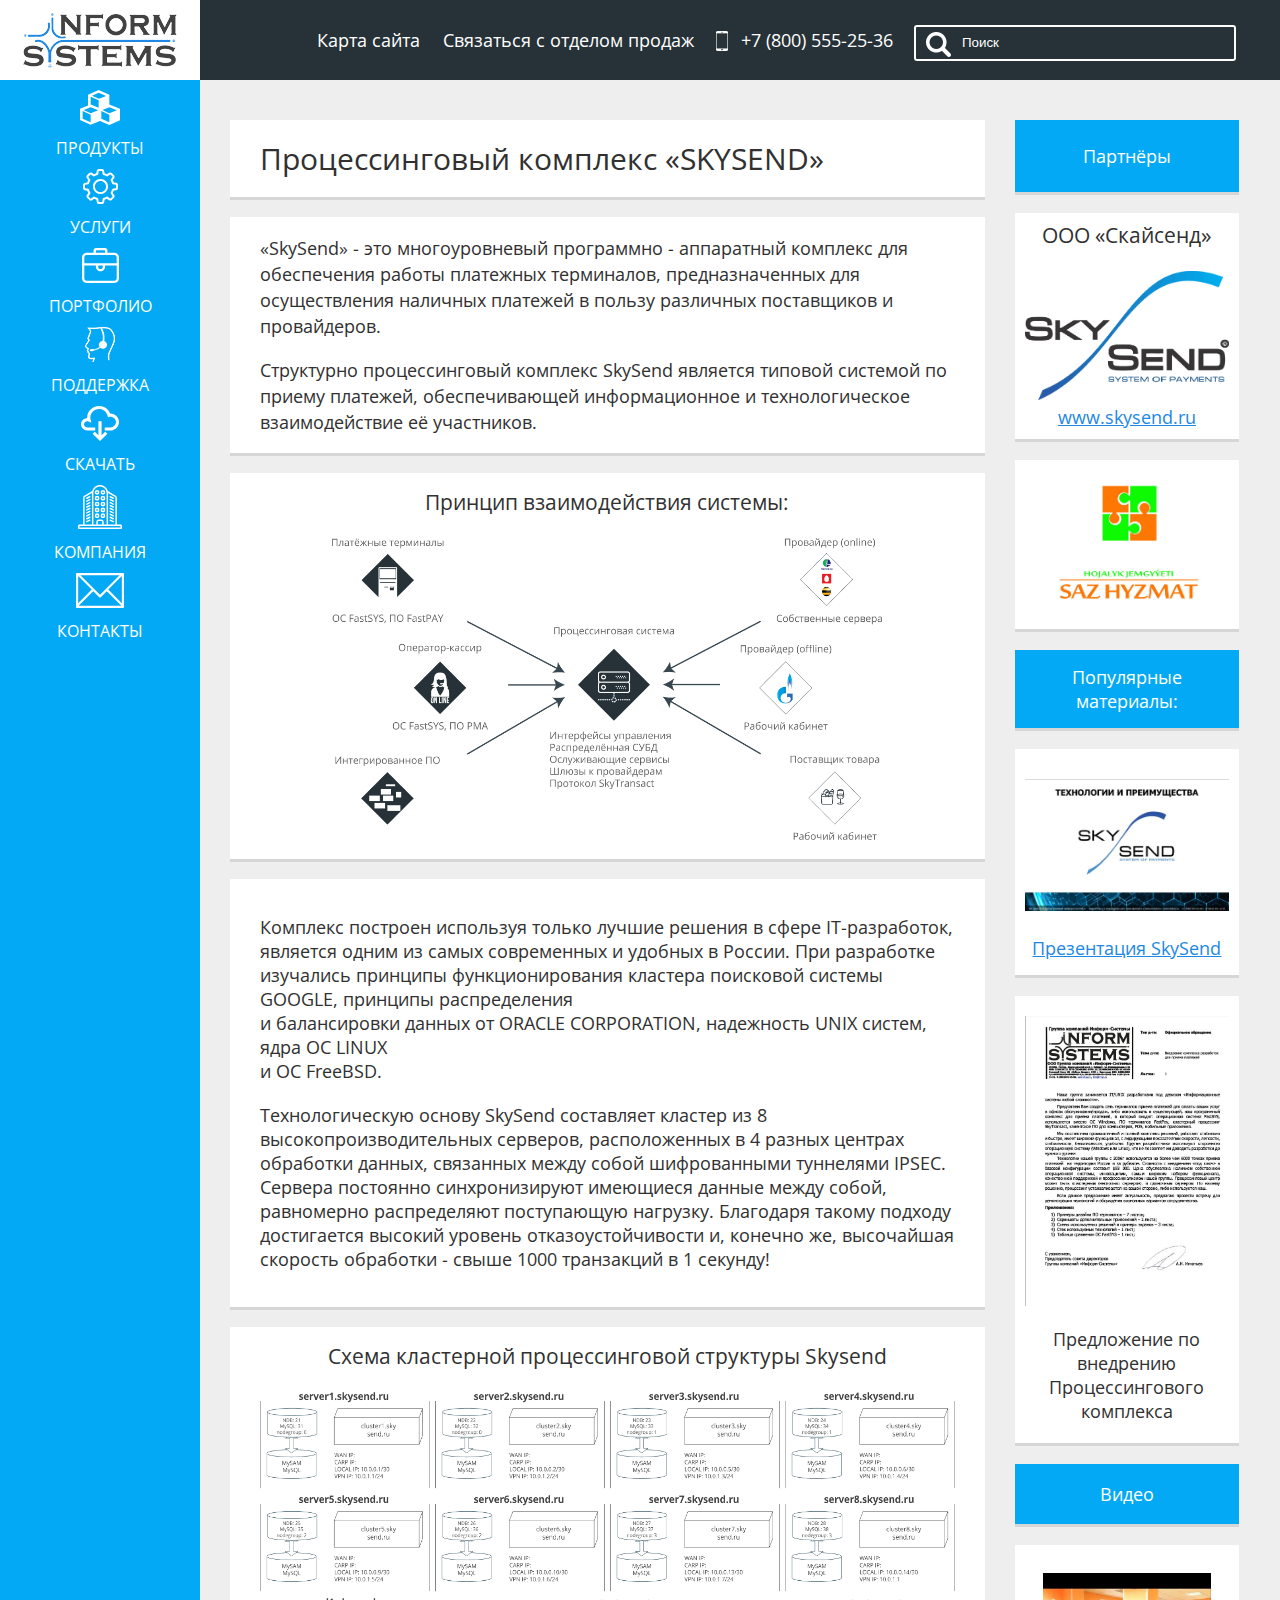
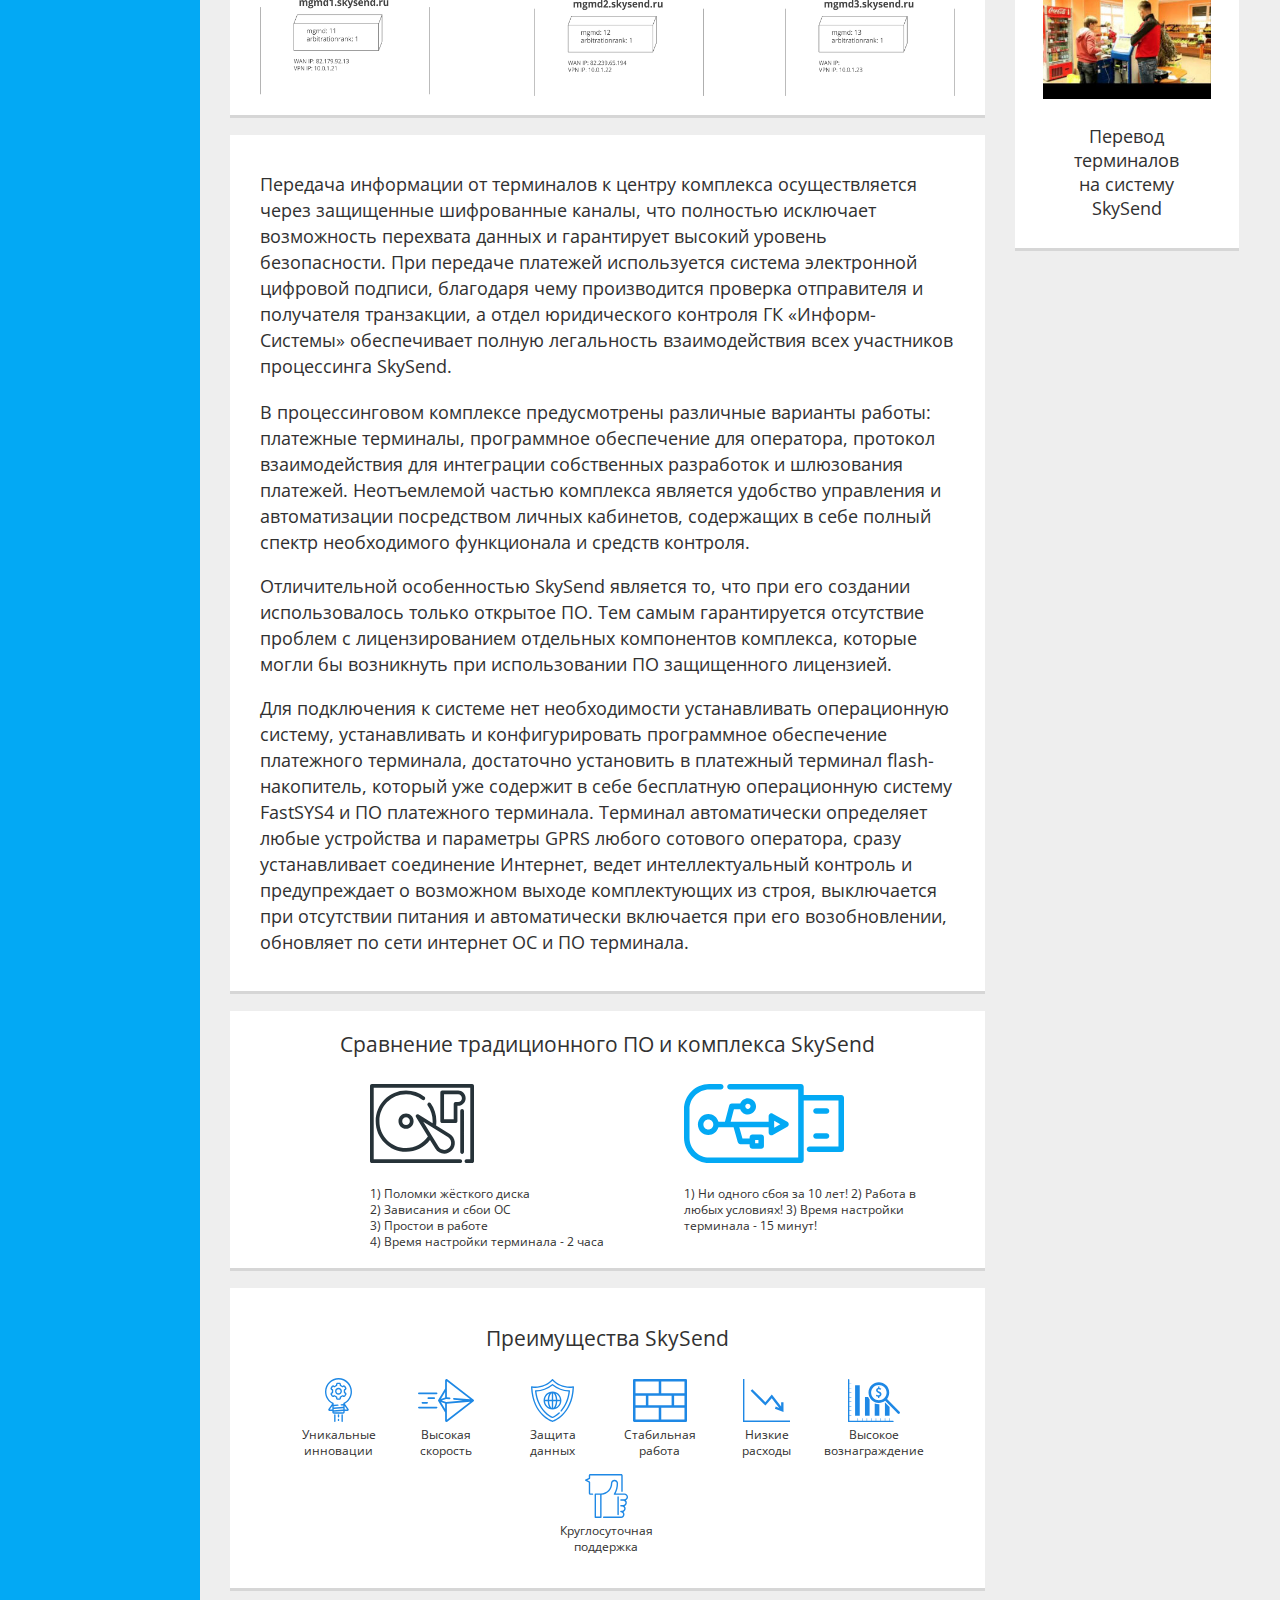
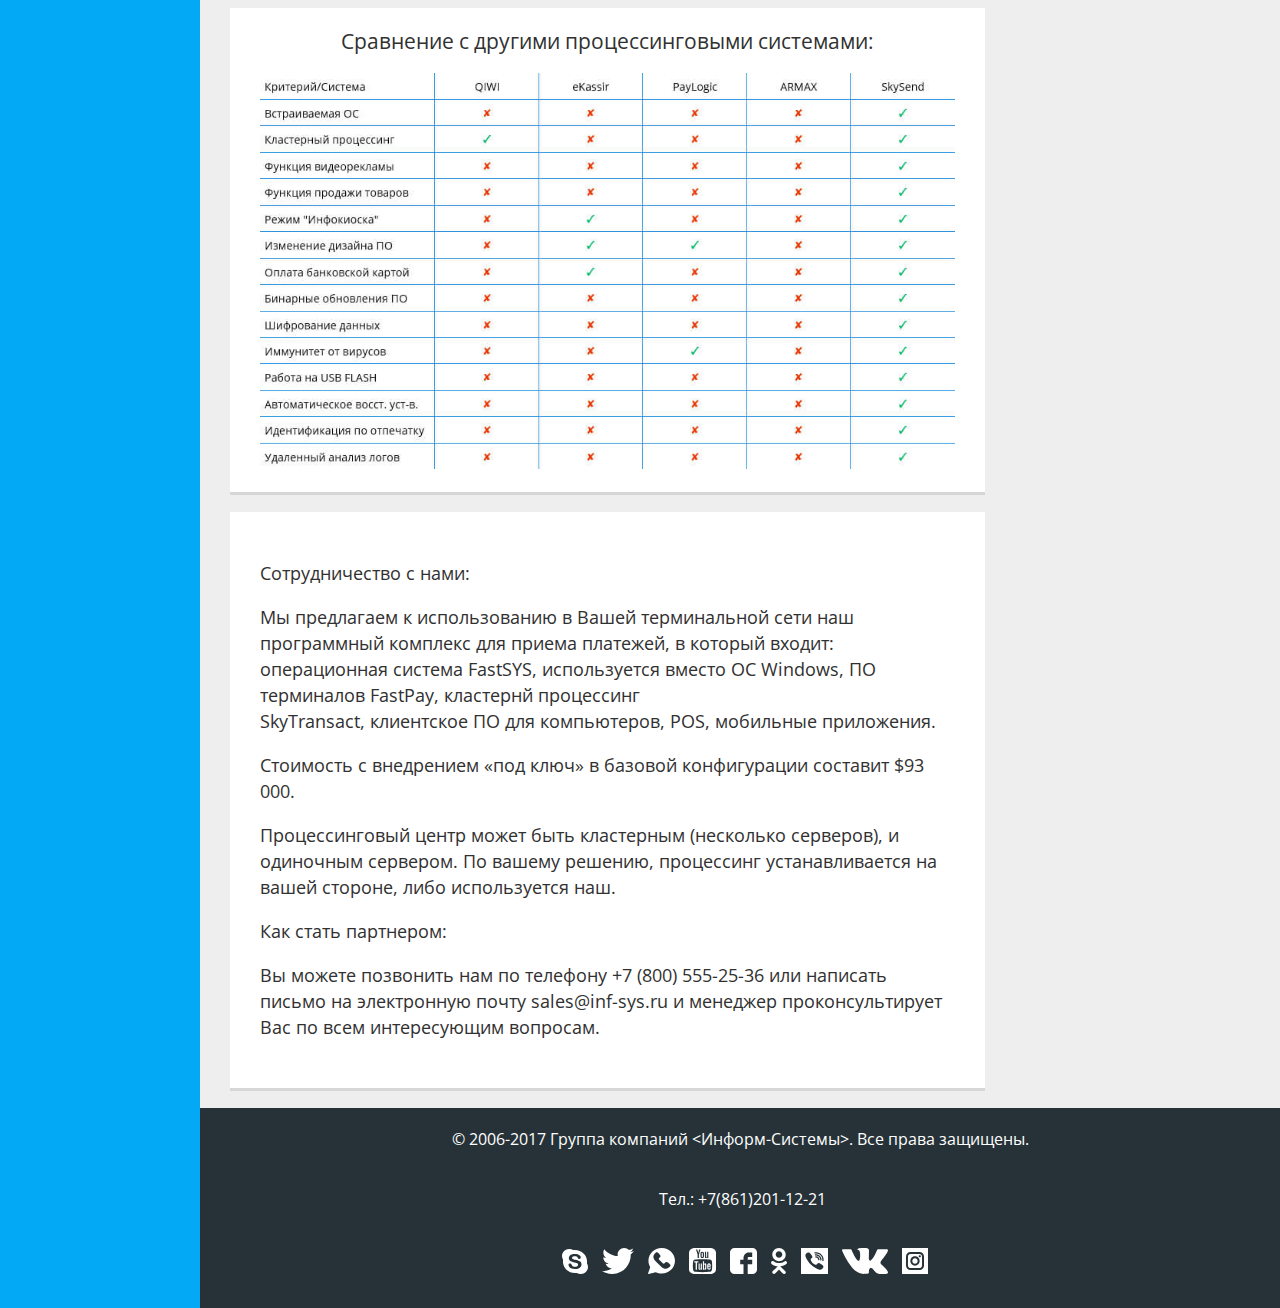
<file: test2/index.html>
<!DOCTYPE html>
<html lang="ru">
	<head>
		<meta charset="UTF-8">
		<meta http-equiv="X-UA-Compatible" content="IE=edge">
		<meta name="viewport" content="width=device-width, initial-scale=1">
		<meta name="title" content="">
		<meta name="description" content="">
		<title>NFORM SYSTEM</title>
	
		<!-- HTML5 shim and Respond.js for IE8 support of HTML5 elements and media queries -->
		<!-- WARNING: Respond.js doesn't work if you view the page via file:// -->
		<!--[if lt IE 9]>
		  <script src="https://oss.maxcdn.com/html5shiv/3.7.3/html5shiv.min.js"></script>
		  <script src="https://oss.maxcdn.com/respond/1.4.2/respond.min.js"></script>
		<![endif]-->
		
		<!-- fonts -->
		<link href="https://fonts.googleapis.com/css?family=Open+Sans:400,700&amp;subset=cyrillic" rel="stylesheet">

		<link rel="stylesheet" href="css/style.css">
	</head>
		
	<body>
		<header class="clearfix wrap">
			<div class="header-logo">
				<a href="index.html">
					<img src="img/logo.png" alt="logo" width="154" height="55">
				</a>
			</div>
		
			<div class="header-info clearfix">
				<span class="map">
					<a href="map.html">Карта сайта</a>
				</span>
				<span class="tel-text">
					Cвязаться с отделом продаж
				</span>
				<p class="tel">
					<a href="tel:+78005552536">+7 (800) 555-25-36</a>
				</p>
				<form action="#" method="get">
					<input type="search" name="search" placeholder="Поиск">
				</form>

				<div class="icon"></div>
			</div>
		</header>
		
		<div class="main-content wrap">
			<nav class="left-menu">
				<ul class="js-ul">
					<li>
						<a href="products.html" data-number="1">
							<picture>
								<source srcset="img/1.svg">
								<img src="img/1.png" alt="product" width="40" height="35">
							</picture>
							продукты
						</a>
						<!-- <a href="products.html" data-number="1">продукты</a> -->
					</li>
					<li>
						<a href="services.html" data-number="2">
							<picture>
								<source srcset="img/2.svg">
								<img src="img/2.png" alt="services" width="35" height="35">
							</picture>
							услуги
						</a>
						<!-- <a href="services.html" data-number="2">услуги</a> -->
					</li>
					<li>
						<a href="portfolio.html" data-number="3">
							<picture>
								<source srcset="img/3.svg">
								<img src="img/3.png" alt="portfolio" width="37" height="35">
							</picture>
							портфолио
						</a>
						<!-- <a href="portfolio.html" data-number="3">портфолио</a> -->
					</li>
					<li>
						<a href="support.html" data-number="4">
							<picture>
								<!-- <source srcset="img/4.svg"> -->
								<img src="img/4.png" alt="support" width="30" height="35">
							</picture>
							поддержка
						</a>
						<!-- <a href="support.html" data-number="4">поддержка</a> -->
					</li>
					<li>
						<a href="download.html" data-number="5">
							<picture>
								<source srcset="img/5.svg">
								<img src="img/5.png" alt="download" width="38" height="35">
							</picture>
							скачать
						</a>
						<!-- <a href="download.html" data-number="5">скачать</a> -->
					</li>
					<li>
						<a href="company.html" data-number="6">
							<picture>
								<source srcset="img/6.svg">
								<img src="img/6.png" alt="company" width="44" height="44">
							</picture>
							компания
						</a>
						<!-- <a href="company.html" data-number="6">компания</a> -->
					</li>
					<li>
						<a href="contacts.html" data-number="7">
							<picture>
								<source srcset="img/7.svg">
								<img src="img/7.png" alt="contacts" width="48" height="35">
							</picture>
							контакты
						</a>
						<!-- <a href="contacts.html" data-number="7">контакты</a> -->
					</li>
				</ul>
				<div class="close-menu-popup"></div>
			</nav>
		
			<main>
				<div class="text-content">
					<section class="title-content">
						<h1>
							Процессинговый комплекс «SKYSEND»
						</h1>
					</section>

					<section class="content-1">
						<p>
							«SkySend» - это многоуровневый программно - аппаратный комплекс для обеспечения работы платежных терминалов, предназначенных для осуществления наличных платежей в пользу различных поставщиков и провайдеров.
						</p>
						<p>
							Структурно процессинговый комплекс SkySend является типовой системой по приему платежей, обеспечивающей информационное и технологическое взаимодействие её участников.
						</p>
					</section>

					<section class="content-diagram-1">
						<h3>Принцип взаимодействия системы:</h3>
						<img src="img/16_skysend/diagram-1.png" alt="diagram-1" width="2102" height="1154">
					</section>

					<section class="content-2">
						<p>
							Комплекс построен используя только лучшие решения в сфере IT-разработок, является одним из самых современных и удобных в России. При разработке изучались принципы функционирования кластера поисковой системы GOOGLE, принципы распределения<br> и балансировки данных от ORACLE CORPORATION, надежность UNIX систем, ядра ОС LINUX<br> и ОС FreeBSD.
						</p>
						<p>
							Технологическую основу SkySend составляет кластер из 8 высокопроизводительных серверов, расположенных в 4 разных центрах обработки данных, связанных между собой шифрованными туннелями IPSEC. Сервера постоянно синхронизируют имеющиеся данные между собой, равномерно распределяют поступающую нагрузку. Благодаря такому подходу достигается высокий уровень отказоустойчивости и, конечно же, высочайшая скорость обработки - свыше 1000 транзакций в 1 секунду!
						</p>
					</section>

					<section class="content-diagram-2">
						<h3>Схема кластерной процессинговой структуры Skysend</h3>
						<img src="img/16_skysend/diagram-2.png" alt="diagram-2" width="2492" height="1091">
					</section>

					<section class="content-3">
						<p>
							Передача информации от терминалов к центру комплекса осуществляется через защищенные шифрованные каналы, что полностью исключает возможность перехвата данных и гарантирует высокий уровень безопасности. При передаче платежей используется система электронной цифровой подписи, благодаря чему производится проверка отправителя и получателя транзакции, а отдел юридического контроля ГК «Информ-Системы» обеспечивает полную легальность взаимодействия всех участников процессинга SkySend.
						</p>
						<p>
							В процессинговом комплексе предусмотрены различные варианты работы: платежные терминалы, программное обеспечение для оператора, протокол взаимодействия для интеграции собственных разработок и шлюзования платежей. Неотъемлемой частью комплекса является удобство управления и автоматизации посредством личных кабинетов, содержащих в себе полный спектр необходимого функционала и средств контроля.
						</p>
						<p>
							Отличительной особенностью SkySend является то, что при его создании использовалось только открытое ПО. Тем самым гарантируется отсутствие проблем с лицензированием отдельных компонентов комплекса, которые могли бы возникнуть при использовании ПО защищенного лицензией.
						</p>
						<p>
							Для подключения к системе нет необходимости устанавливать операционную систему, устанавливать и конфигурировать программное обеспечение платежного терминала, достаточно установить в платежный терминал flash-накопитель, который уже содержит в себе бесплатную операционную систему FastSYS4 и ПО платежного терминала. Терминал автоматически определяет любые устройства и параметры GPRS любого сотового оператора, сразу устанавливает соединение Интернет, ведет интеллектуальный контроль и предупреждает о возможном выходе комплектующих из строя, выключается при отсутствии питания и автоматически включается при его возобновлении, обновляет по сети интернет ОС и ПО терминала.
						</p>
					</section>

					<section class="content-diagram-3 clearfix">
						<h3>Сравнение традиционного ПО и комплекса SkySend</h3>
						<figure class="left">
							<picture>
								<source srcset="img/16_skysend/1.svg">
								<img src="img/16_skysend/1.png" alt="diagram-3" width="104" height="79">							
							</picture>
							<p>
								1) Поломки жёсткого диска<br>
								2) Зависания и сбои ОС<br>
								3) Простои в работе<br>
								4) Время настройки терминала - 2 часа
							</p>				
						</figure>

						<figure class="right">
							<picture>
								<source srcset="img/16_skysend/2.svg">
								<img src="img/16_skysend/2.png" alt="diagram-3" width="160" height="79">							
							</picture>
							<p>
								1) Ни одного сбоя за 10 лет!
								2) Работа в любых условиях!
								3) Время настройки терминала - 15 минут!
							</p>
						</figure>
					</section>

					<section class="content-diagram-4 clearfix">
						<h3>Преимущества SkySend</h3>

						<!-- 1 -->
						<figure class="left">
							<picture>
								<source srcset="img/16_skysend/3.svg">
								<img src="img/16_skysend/3.png" alt="diagram-4" width="27" height="43">							
							</picture>
							<p>
								Уникальные <br>инновации
							</p>				
						</figure>

						<!-- 2 -->
						<figure class="left">
							<picture>
								<source srcset="img/16_skysend/4.svg">
								<img src="img/16_skysend/4.png" alt="diagram-4" width="56" height="43">							
							</picture>
							<p>
								Высокая <br>скорость
							</p>				
						</figure>

						<!-- 3 -->
						<figure class="left">
							<picture>
								<source srcset="img/16_skysend/5.svg">
								<img src="img/16_skysend/5.png" alt="diagram-4" width="43" height="43">							
							</picture>
							<p>
								Защита <br>данных
							</p>				
						</figure>

						<!-- 4 -->
						<figure class="left">
							<picture>
								<source srcset="img/16_skysend/6.svg">
								<img src="img/16_skysend/6.png" alt="diagram-4" width="54" height="43">							
							</picture>
							<p>
								Стабильная <br>работа
							</p>				
						</figure>

						<!-- 5 -->
						<figure class="left">
							<picture>
								<source srcset="img/16_skysend/7.svg">
								<img src="img/16_skysend/7.png" alt="diagram-4" width="47" height="43">							
							</picture>
							<p>
								Низкие <br>расходы
							</p>				
						</figure>

						<!-- 6 -->
						<figure class="left">
							<picture>
								<source srcset="img/16_skysend/8.svg">
								<img src="img/16_skysend/8.png" alt="diagram-4" width="52" height="43">							
							</picture>
							<p>
								Высокое <br>вознаграждение
							</p>				
						</figure>

						<!-- 7 -->
						<figure class="left">
							<picture>
								<source srcset="img/16_skysend/9.svg">
								<img src="img/16_skysend/9.png" alt="diagram-4" width="43" height="43">							
							</picture>
							<p>
								Круглосуточная <br>поддержка
							</p>				
						</figure>
					</section>

					<section class="content-diagram-5">
						<h3>Сравнение с другими процессинговыми системами:</h3>
						<img src="img/16_skysend/diagram-5.jpg" alt="diagram-5" width="906" height="516">
					</section>

					<section class="content-4">
						<p>Сотрудничество с нами:</p>
						<p>
							Мы предлагаем к использованию в Вашей терминальной сети наш программный комплекс для приема платежей, в который входит: операционная система FastSYS, используется вместо ОС Windows, ПО терминалов FastPay, кластернй процессинг<br>SkyTransact, клиентское ПО для компьютеров, POS, мобильные приложения.
						</p>
						<p>
							Стоимость с внедрением «под ключ» в базовой конфигурации составит $93 000. 
						</p>
						<p>
							Процессинговый центр может быть кластерным (несколько серверов), и одиночным сервером. По вашему решению, процессинг устанавливается на вашей стороне, либо используется наш. 
						</p>
						<p>Как стать партнером:</p>
						<p>
							Вы можете позвонить нам по телефону +7 (800) 555-25-36 или написать письмо на электронную почту sales@inf-sys.ru и менеджер проконсультирует Вас по всем интересующим вопросам.
						</p>
					</section>
				</div>

				<aside class="clearfix">
					<section class="partner">
						<h2>Партнёры</h2>
					</section>

					<section class="logo-site">
						<h3>ООО «Скайсенд»</h3>
						<img src="img/16_skysend/aside1.png" alt="logo" width="1043" height="659">
						<a href="www.skysend.ru" target="_blank">www.skysend.ru</a>
					</section>

					<section class="partner-2">
						<img src="img/16_skysend/aside2.jpg" alt="partner-2" width="978" height="734">
					</section>

					<section class="title">
						<h2>Популярные<br> материалы:</h2>
					</section>

					<section class="presentation">
						<img src="img/16_skysend/aside3.jpg" alt="presentation" width="960" height="624">
						<a href="#" target="_blank">Презентация SkySend</a>
					</section>

					<section class="text">
						<a href="#"><img src="img/16_skysend/aside4.jpg" alt="text" width="617" height="873"></a>
						<p>Предложение по внедрению Процессингового комплекса</p>
					</section>

					<section class="video-title">
						Видео
					</section>

					<section class="video">
						<a href="#"><img src="img/16_skysend/aside5.jpg" alt="video" width="280" height="210"></a>
						<p>Перевод терминалов<br>на систему SkySend</p>
					</section>
				</aside>

				<footer class="clearfix">
					<p class="footer-copyright">&copy; 2006-2017 Группа компаний &lt;Информ-Системы&gt;.<br class="br-close"> Все права защищены.</p>
					<p class="footer-tel">
						<a href="tel:+78612011221">Тел.: +7(861)201-12-21</a>
					</p>
					<p class="footer-social">			
						<a href="https://www.skype.com/ru/get-skype/" target="_blank">
							<picture>
								<source srcset="img/skype.svg">
								<img src="img/skype.png" alt="skype" width="26" height="25">
							</picture>
						</a>
						<a href="https://twitter.com/?lang=ru" target="_blank">
							<picture>
								<source srcset="img/twitter.svg">
								<img src="img/twitter.png" alt="twitter" width="32" height="25">							
							</picture>
						</a>
						<a href="https://www.whatsapp.com/?l=ru" target="_blank">
							<picture>
								<source srcset="img/whatsapp.svg">
								<img src="img/whatsapp.png" alt="whatsapp" width="27" height="25">
							</picture>
						</a>
						<a href="https://www.youtube.com/?gl=RU&hl=ru" target="_blank">
							<picture>
								<source srcset="img/youtube.svg">
								<img src="img/youtube.png" alt="youtube" width="27" height="25">
							</picture>
						</a>
						<a href="https://www.facebook.com/" target="_blank">
							<picture>
								<source srcset="img/facebook.svg">
								<img src="img/facebook.png" alt="facebook" width="27" height="25">
							</picture>
						</a>
						<a href="https://ok.ru/" target="_blank">
							<picture>
								<source srcset="img/ok.svg">
								<img src="img/ok.png" alt="ok" width="16" height="25">
							</picture>
						</a>
						<a href="https://www.viber.com/ru/" target="_blank">
							<picture>
								<source srcset="img/viber.svg">
								<img src="img/viber.png" alt="viber" width="27" height="25">
							</picture>
						</a>
						<a href="https://vk.com" target="_blank">
							<picture>
								<source srcset="img/vk.svg">
								<img src="img/vk.png" alt="vk" width="46" height="25">
							</picture>
						</a>
						<a href="https://www.instagram.com/?hl=ru" target="_blank">
							<picture>
								<source srcset="img/instagram.svg">
								<img src="img/instagram.png" alt="instagram" width="26" height="25">
							</picture>
						</a>
					</p>
				</footer>

				<!-- overlay + 3 popup aside menu -->
				<div class="overlay"></div>
				<div class="all-menu menu1">
					<h2>
						Компания
					</h2>
					<div class="popup-menu1">
						<ul>
							<li><a href="news.html">Новости</a></li>
							<li><a href="about-company.html">О компании</a></li>
							<li><a href="partner.html">Партнёры</a></li>
							<li><a href="out-command.html">Наша команда</a></li>
							<li><a href="vacancies.html">Вакансии</a></li>
						</ul>
					</div>
				</div>

				<!-- menuN -->

				<div class="all-menu menu6">
					<div class="left-popup-menu">
						<h2>
							Продукты
						</h2>

						<div class="popup-menu6">
							<h3>Процессинговые системы</h3>
							<ul>
								<li><a href="processing-systems-finger.html">Процессинговый комплекс Finger</a></li>
								<li><a href="processing-systems-skysend.html">Процессинговый комплекс Skysend</a></li>
								<li><a href="processing-systems-avia.html">Процессинговый комплекс бронирования авиабилетов</a></li>
							</ul>
						</div>
						
						<div class="popup-menu6">
							<h3>Оборудование</h3>
							<ul>
								<li><a href="equipment-fastpay.html">Платежные терминалы FASTPAY</a></li>
								<li><a href="equipment-finger.html">Блоки расчета отпечатком пальца</a></li>
								<li><a href="equipment-slimstation.html">Тонкий клиент SlimStation</a></li>
							</ul>
						</div>
					</div>

					<div class="right-popup-menu"> 
						<div class="popup-menu6">
							<h3>Встраиваемое ПО</h3>
							<ul>
								<li><a href="soft-universal.html">Универсальное ПО для платежных и информационных терминалов</a></li>
								<li><a href="soft-skysend.html">Рекламная платформа SKYSEND.</a></li>
								<li><a href="soft-skymarket.html">Система Заказ товаров SkyMarket</a></li>
							</ul>
						</div>
						
						<div class="popup-menu6">
							<h3>Технологии и инновации</h3>
							<ul>
								<li><a href="tech-1.html">Технология идентификации плательщика </a></li>
								<li><a href="tech-2.html">Live Identify</a></li>
								<li><a href="tech-3.html">Система телемедицины «Мой доктор» </a></li>
								<li><a href="tech-4.html">Система статистики</a></li>
								<li><a href="tech-5.html">Технопарк «НЕЙРОН»</a></li>
							</ul>
						</div>
					</div>
				</div>
			</main>
		</div>


		<!-- block scripts -->
		<script src="libs/jquery.min.js"></script>
		<script src="js/index.js"></script>
	</body>
</html>
</file>
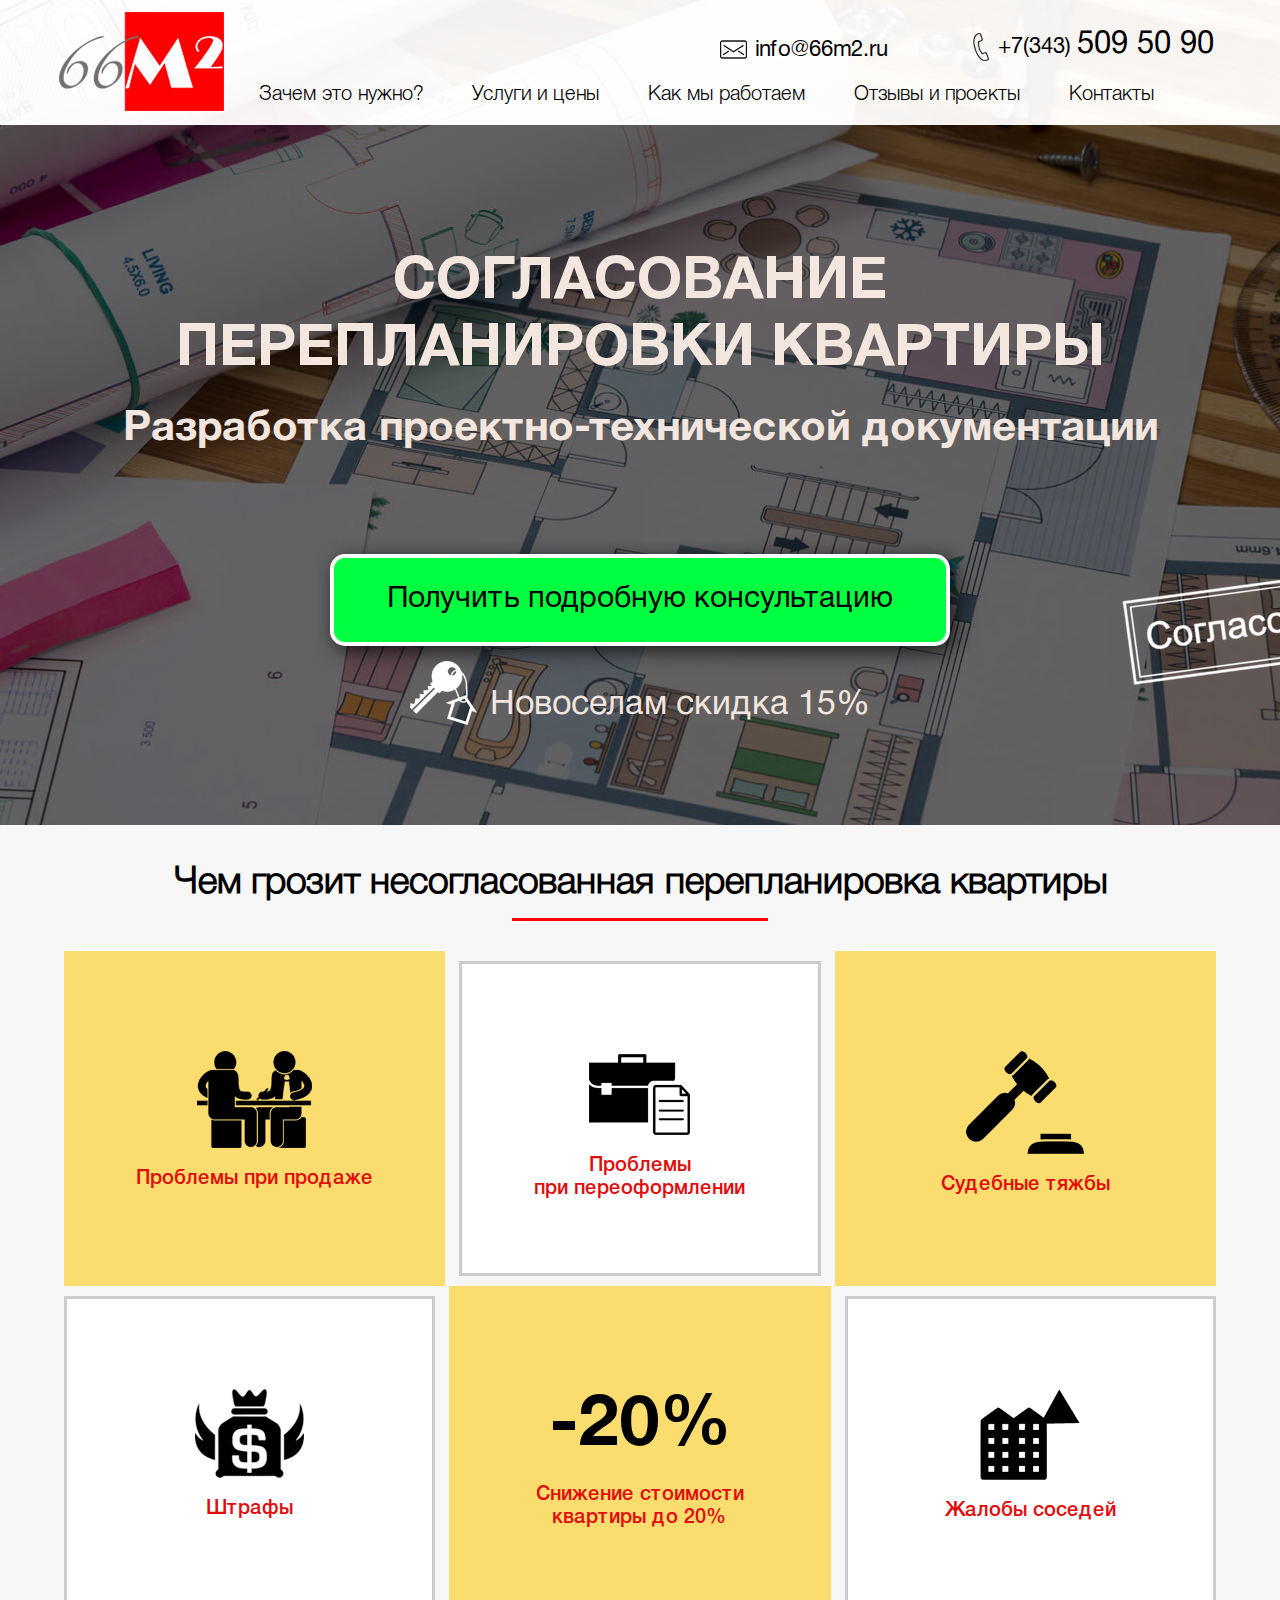
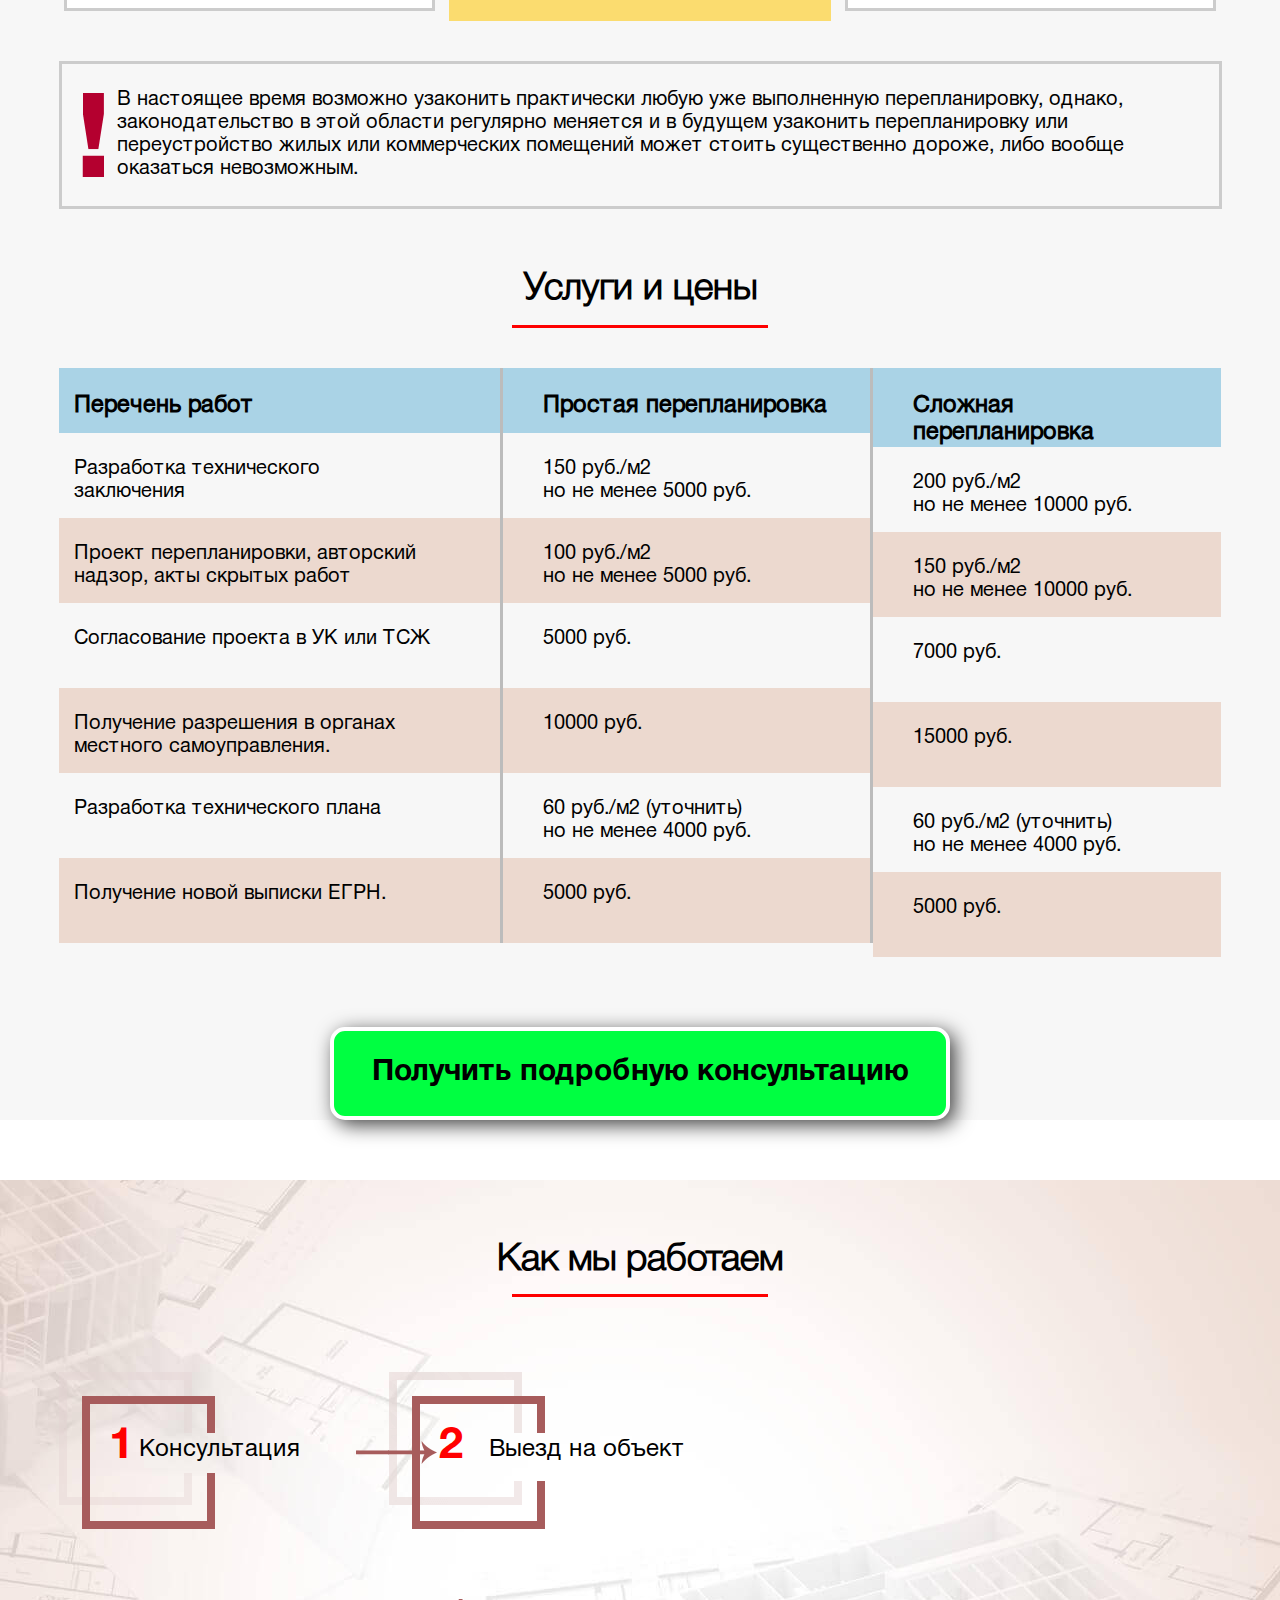
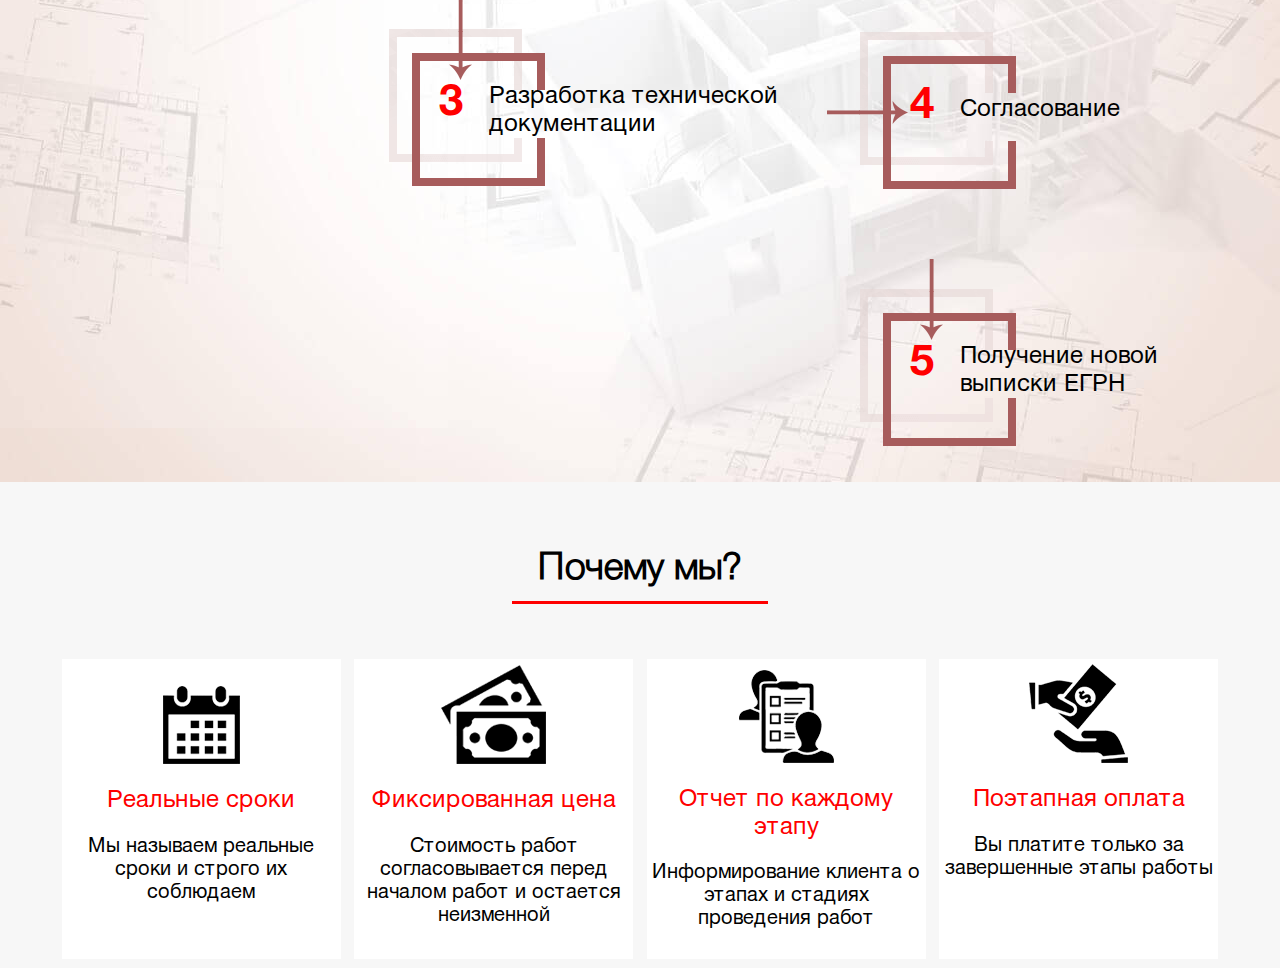
<file: test4/index.html>
<!DOCTYPE html>
<html lang="en">
<head>
	<meta charset="UTF-8">
	<title>ООО "АМД групп"</title>
</head>
<body>
	<script>
		window.onload = function() {
			var status = localStorage['visited'];

			if (status == 'yes') {
				// window.location.href = "https://google.com";
				window.location.href = "1/index.html";
				localStorage['visited'] = 'no';
			}
			else {
				// window.location.href = "https://yandex.ru";
				//window.location.href = "2/index.html";
				window.location.href = "1/index.html";
				localStorage['visited'] = 'yes';
			}
		};
	</script>	
</body>
</html>
</file>
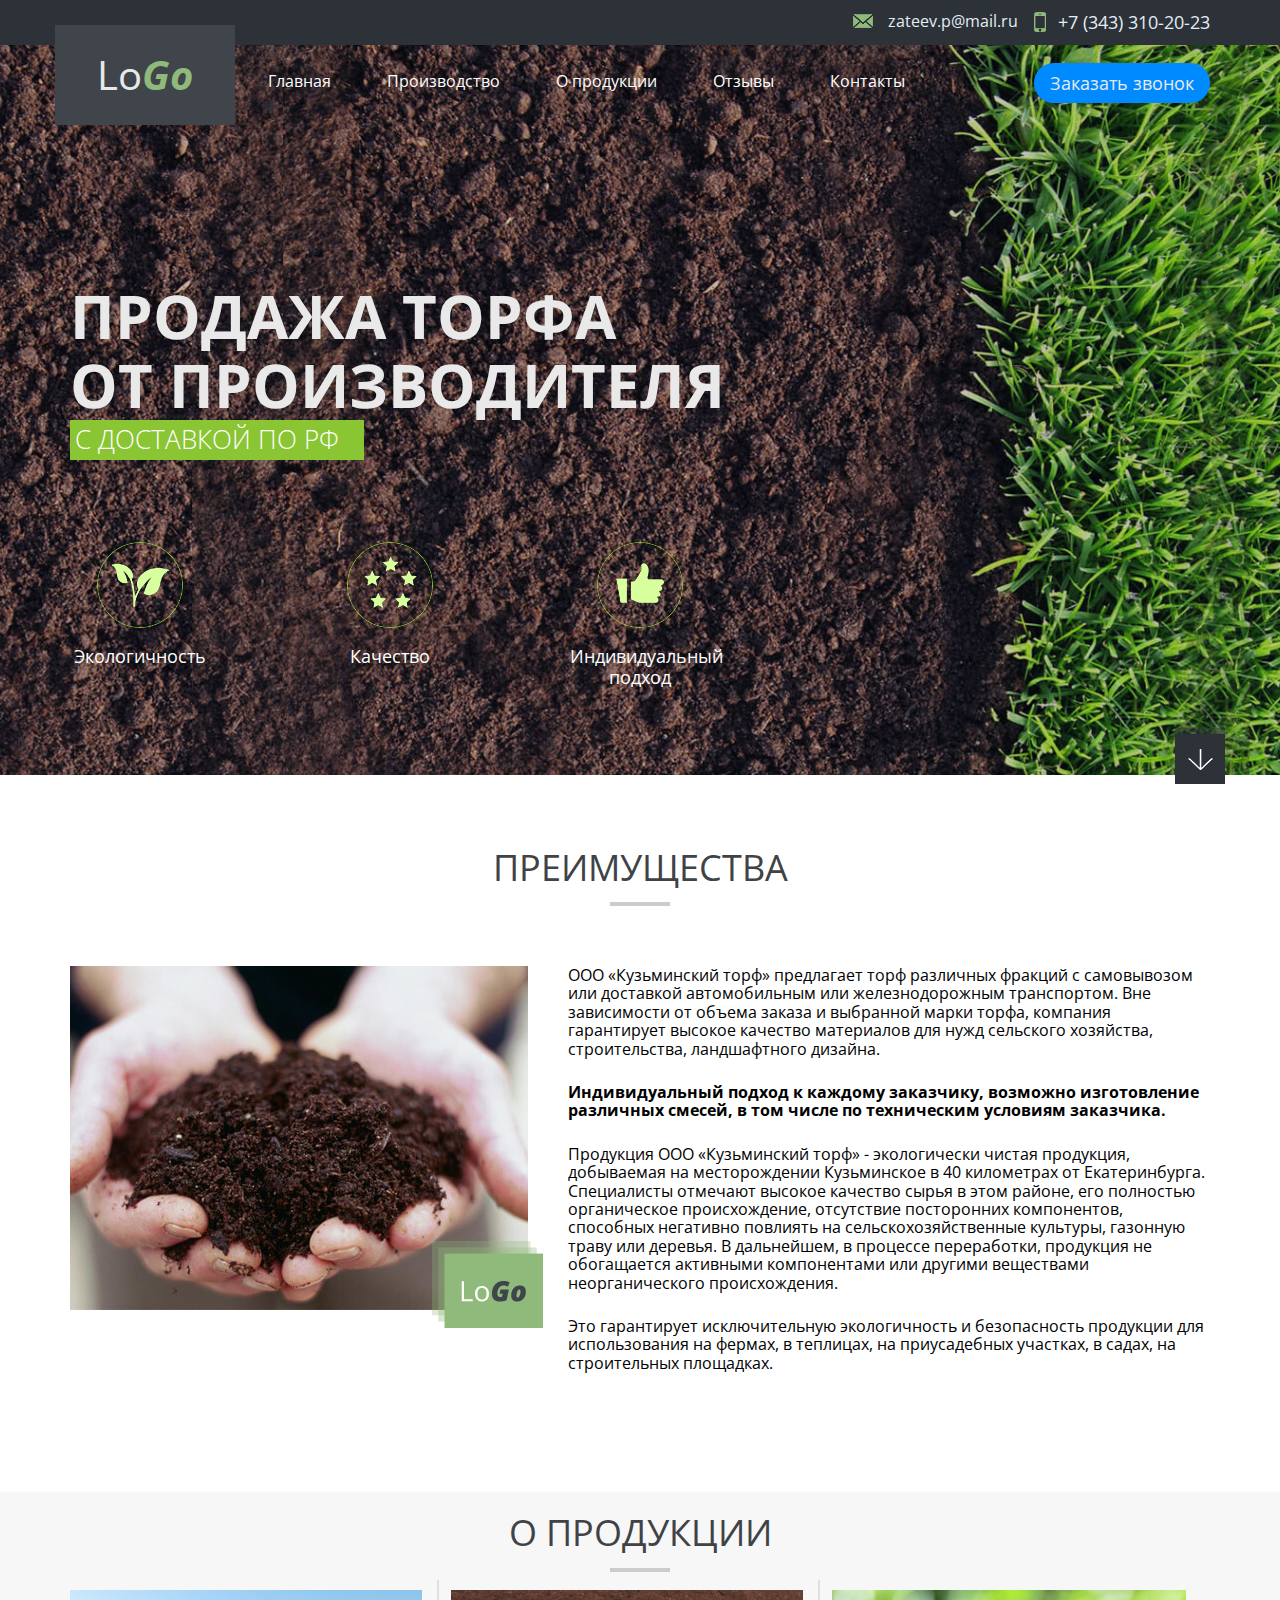
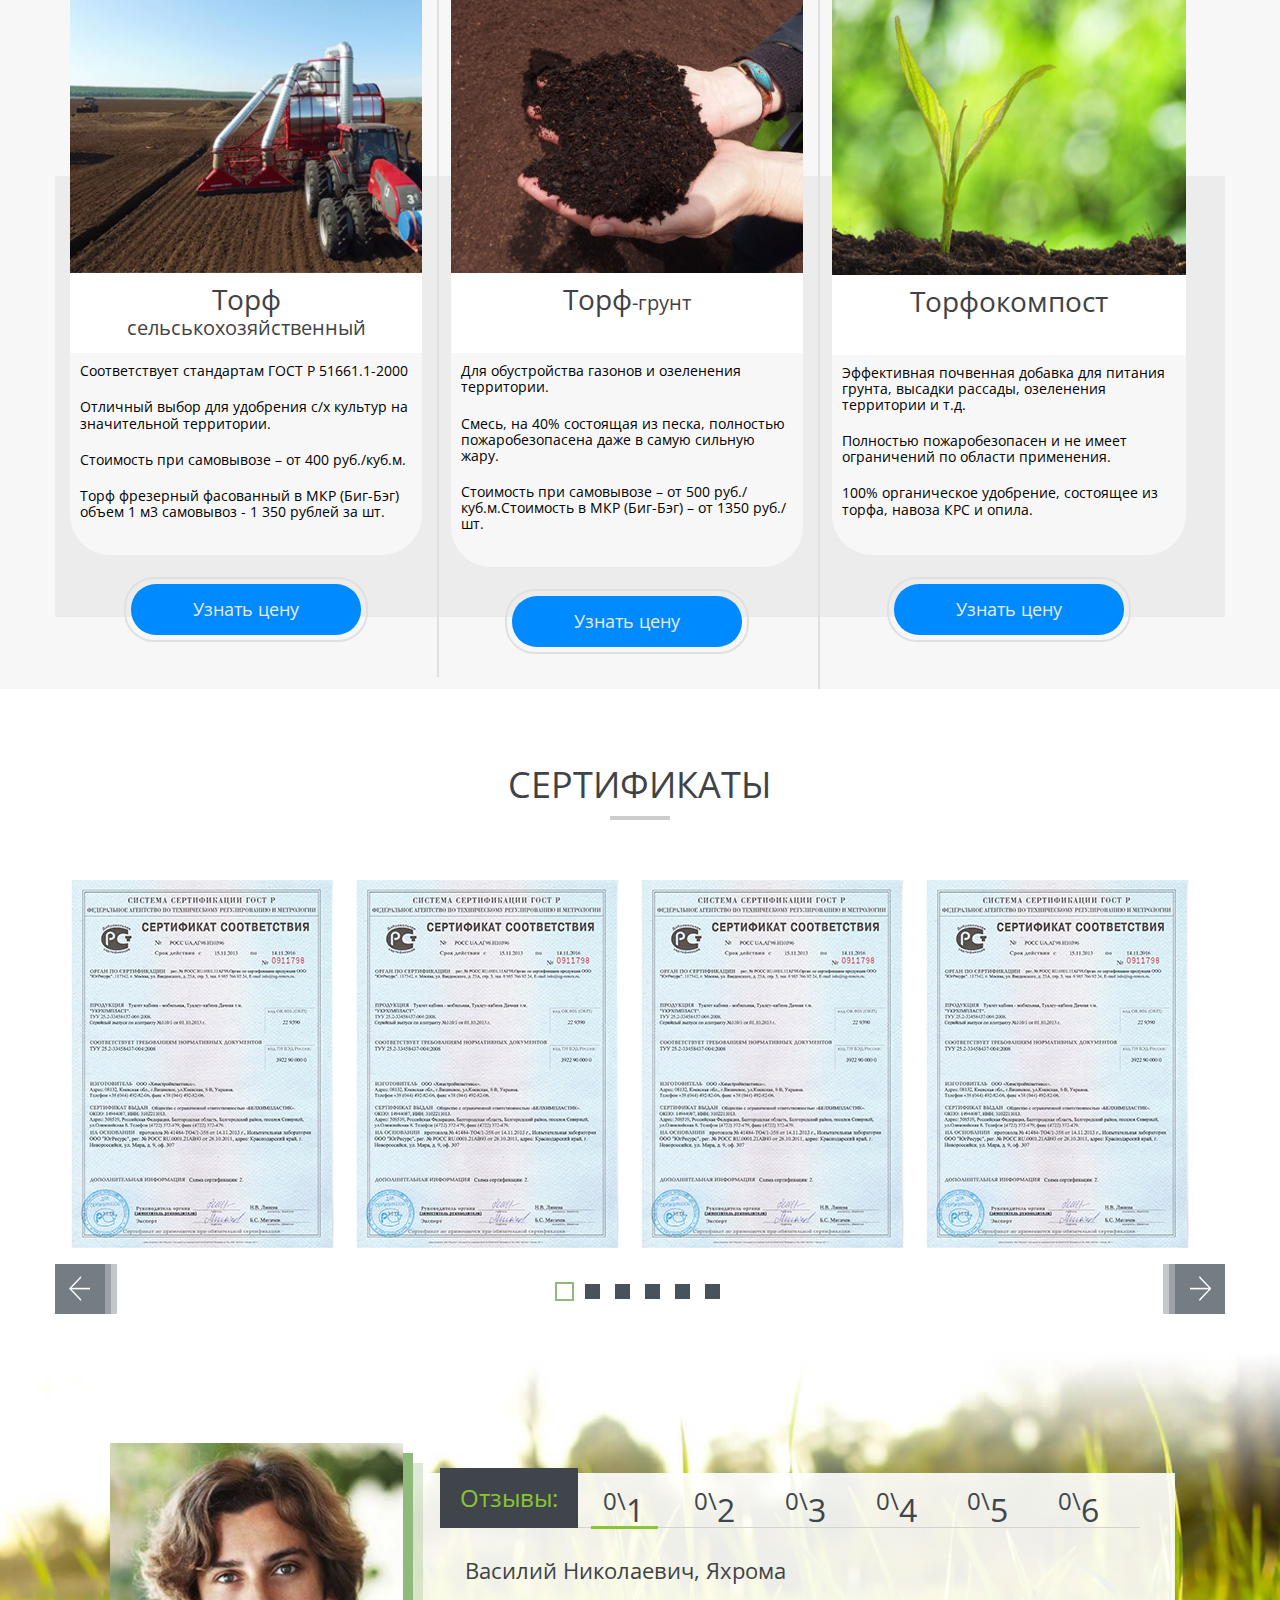
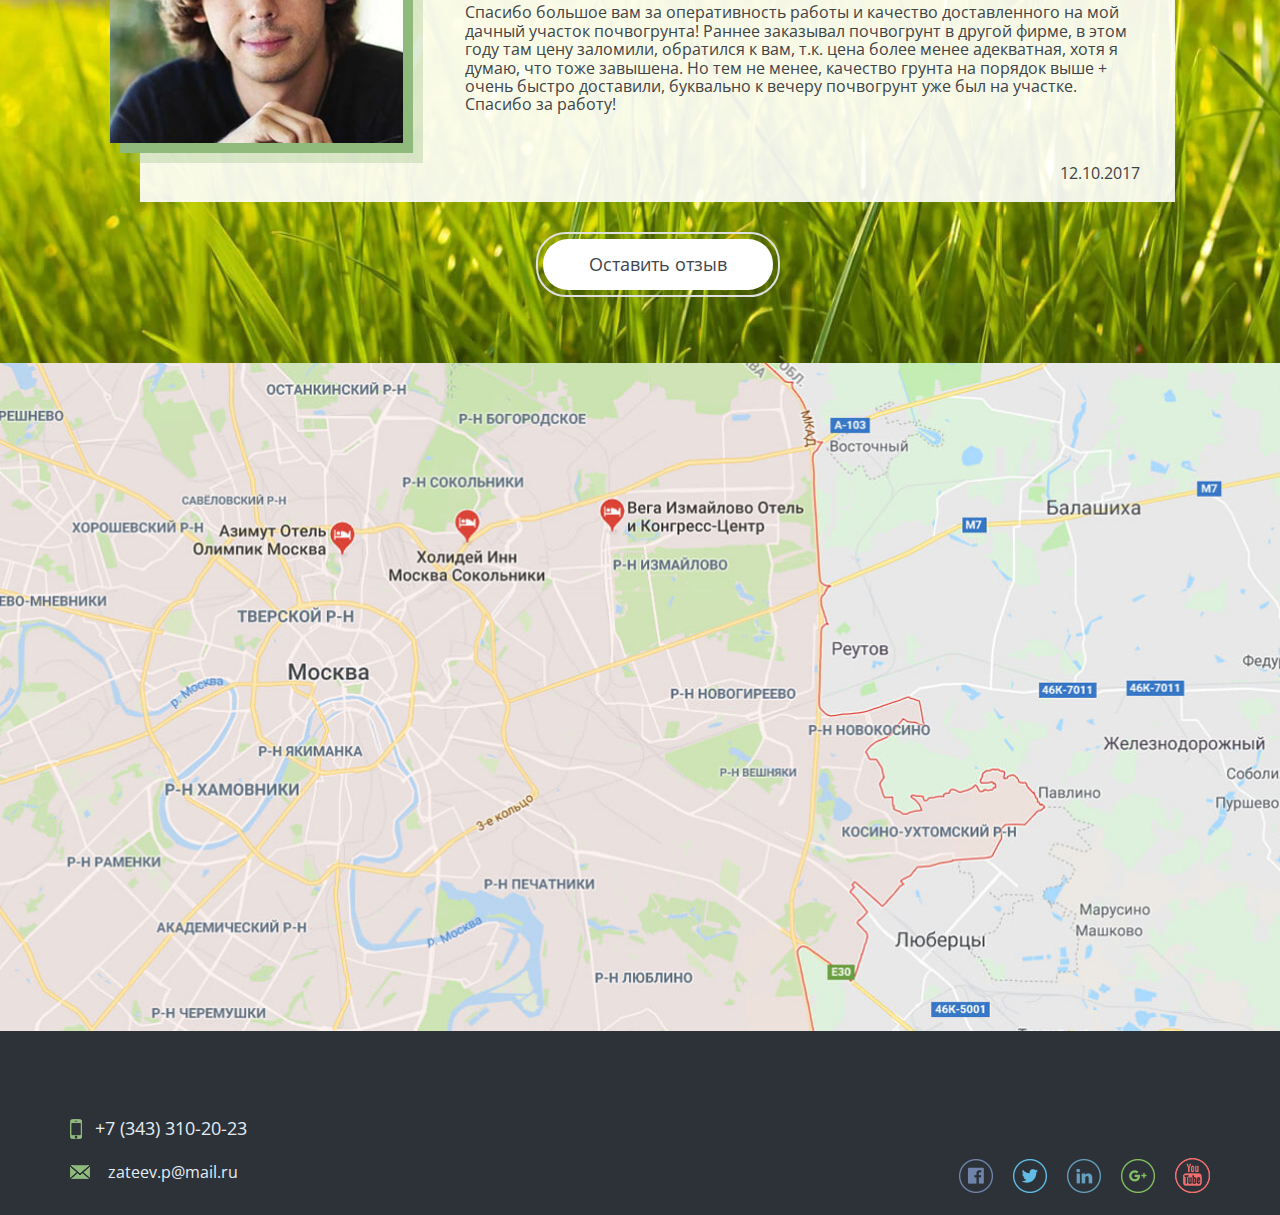
<file: test5/index.html>
<!DOCTYPE html><html lang="ru"><head><meta charset="UTF-8"><meta http-equiv="X-UA-Compatible" content="IE=edge"><meta name="viewport" content="width=device-width, initial-scale=1"><meta name="title" content="Продажа торфа от производителя - LoGo"><meta name="description" content="Продажа торфа от производителя с доставкой по РФ"><title>Продажа торфа от производителя</title><link href="https://fonts.googleapis.com/css?family=Open+Sans:300,400,700,800i&amp;subset=cyrillic" rel="stylesheet"><link rel="stylesheet" href="css/style.css"></head><body><header><div class="top-header clearfix"><div class="container"><div class="tel"><a href="tel:+73433102023">+7 (343) 310-20-23</a></div><div class="email"><a href="mailto:zateev.p@mail.ru">zateev.p@mail.ru</a></div></div></div><div class="bottom-header"><div class="container"><div class="icons-img"><a class="go_to1" href=".elm"><img src="img/header-arrowdown.png" alt="" width="50" height="62"></a></div><nav class="horizontal-menu clearfix"><div class="logo"><a href="index.html">Lo<span>Go</span></a></div><div class="menu"><ul><li class="active"><a href="index.html">Главная</a></li><li><a class="go_to1" href="#features-id">Производство</a></li><li><a class="go_to1" href="#productions-id">О продукции</a></li><li><a class="go_to1" href="#reviews-id">Отзывы</a></li><li><a class="go_to1" href="#contacts-id">Контакты</a></li></ul></div><div class="call-btn"><a href="#" class="js-popup">Заказать звонок</a></div></nav><div class="description"><h1>Продажа торфа<br> от производителя<br><span>с доставкой по РФ</span></h1></div><div class="icons"><div class="icon"><img src="img/header-icon1.png" alt="Экологичность" width="86" height="86"><p>Экологичность</p></div><div class="icon"><img src="img/header-icon2.png" alt="Качество" width="86" height="86"><p>Качество</p></div><div class="icon"><img src="img/header-icon3.png" alt="Индивидуальный подход" width="86" height="86"><p>Индивидуальный подход</p></div></div></div></div></header><section class="features" id="features-id"><div class="container"><h2>Преимущества</h2><div class="features-text clearfix"><div class="left"><img src="img/features.jpg" alt="преимущества" width="458" height="344"></div><div class="right"><p>ООО «Кузьминский торф» предлагает торф различных фракций с самовывозом или доставкой автомобильным или железнодорожным транспортом. Вне зависимости от объема заказа и выбранной марки торфа, компания гарантирует высокое качество материалов для нужд сельского хозяйства, строительства, ландшафтного дизайна.</p><p><strong>Индивидуальный подход к каждому заказчику, возможно изготовление различных смесей, в том числе по техническим условиям заказчика.</strong></p><p>Продукция ООО «Кузьминский торф» - экологически чистая продукция, добываемая на месторождении Кузьминское в 40 километрах от Екатеринбурга. Специалисты отмечают высокое качество сырья в этом районе, его полностью органическое происхождение, отсутствие посторонних компонентов, способных негативно повлиять на сельскохозяйственные культуры, газонную траву или деревья. В дальнейшем, в процессе переработки, продукция не обогащается активными компонентами или другими веществами неорганического происхождения.</p><p>Это гарантирует исключительную экологичность и безопасность продукции для использования на фермах, в теплицах, на приусадебных участках, в садах, на строительных площадках.</p></div></div></div></section><section class="productions" id="productions-id"><div class="container"><h2>О продукции</h2><div class="production"><img src="img/production1.jpg" alt="Торф сельськохозяйственный" width="360" height="290"><h3><span>Торф</span><br>сельськохозяйственный</h3><div class="bottom-text"><p>Соответствует стандартам ГОСТ Р 51661.1-2000</p><p>Отличный выбор для удобрения с/х культур на значительной территории.</p><p>Стоимость при самовывозе – от 400 руб./куб.м.</p><p>Торф фрезерный фасованный в МКР (Биг-Бэг) объем 1 м3 самовывоз - 1 350 рублей за шт.</p></div><div class="btn-price"><a class="js-popup" href="#">Узнать цену</a></div></div><div class="production"><img src="img/production2.jpg" alt="Торф-грунт" width="360" height="290"><h3><span>Торф</span>-грунт</h3><div class="bottom-text"><p>Для обустройства газонов и озеленения территории.</p><p>Смесь, на 40% состоящая из песка, полностью пожаробезопасена даже в самую сильную жару.</p><p>Стоимость при самовывозе – от 500 руб./куб.м.Стоимость в МКР (Биг-Бэг) – от 1350 руб./шт.</p></div><div class="btn-price"><a class="js-popup" href="#">Узнать цену</a></div></div><div class="production"><img src="img/production3.jpg" alt="Торфокомпост" width="360" height="290"><h3><span>Торфокомпост</span></h3><div class="bottom-text"><p>Эффективная почвенная добавка для питания грунта, высадки рассады, озеленения территории и т.д.</p><p>Полностью пожаробезопасен и не имеет ограничений по области применения.</p><p>100% органическое удобрение, состоящее из торфа, навоза КРС и опила.</p></div><div class="btn-price"><a class="js-popup" href="#">Узнать цену</a></div></div></div></section><section class="certificates elm" id="certificates-id"><div class="container"><h2>сертификаты</h2><div class="slider"><div><a class="popup-link1" href="img/certificate1.jpg"><img src="img/certificate1.jpg" alt="сертификаты"></a></div><div><a class="popup-link1" href="img/certificate2.jpg"><img src="img/certificate2.jpg" alt="сертификаты"></a></div><div><a class="popup-link1" href="img/certificate3.jpg"><img src="img/certificate3.jpg" alt="сертификаты"></a></div><div><a class="popup-link1" href="img/certificate4.jpg"><img src="img/certificate4.jpg" alt="сертификаты"></a></div><div><a class="popup-link1" href="img/certificate5.jpg"><img src="img/certificate5.jpg" alt="сертификаты"></a></div><div><a class="popup-link1" href="img/certificate6.jpg"><img src="img/certificate6.jpg" alt="сертификаты"></a></div></div></div></section><section class="reviews" id="reviews-id"><div class="container"><div class="reviews-tabs"><div class="left"><img src="img/reviews1.png" alt="фото отзывы" width="313" height="320"></div><div class="right"><div class="border-line"><span class="review">Отзывы:</span><div class="tabs"><span class="tab" data-index="1"><sup>0\</sup>1</span><span class="tab" data-index="2"><sup>0\</sup>2</span><span class="tab" data-index="3"><sup>0\</sup>3</span><span class="tab" data-index="4"><sup>0\</sup>4</span><span class="tab" data-index="5"><sup>0\</sup>5</span><span class="tab" data-index="6"><sup>0\</sup>6</span></div></div><div class="tab_content"><div class="tab_item"><h3>Василий Николаевич, Яхрома</h3><p>Спасибо большое вам за оперативность работы и качество доставленного на мой дачный участок почвогрунта! Раннее заказывал почвогрунт в другой фирме, в этом году там цену заломили, обратился к вам, т.к. цена более менее адекватная, хотя я думаю, что тоже завышена. Но тем не менее, качество грунта на порядок выше + очень быстро доставили, буквально к вечеру почвогрунт уже был на участке. Спасибо за работу!</p><p>12.10.2017</p></div><div class="tab_item"><h3>Василий Николаевич, Яхрома</h3><p>Спасибо большое вам за оперативность работы и качество доставленного на мой дачный участок почвогрунта! Раннее заказывал почвогрунт в другой фирме, в этом году там цену заломили, обратился к вам, т.к. цена более менее адекватная, хотя я думаю, что тоже завышена. Но тем не менее, качество грунта на порядок выше + очень быстро доставили, буквально к вечеру почвогрунт уже был на участке. Спасибо за работу!</p><p>12.10.2017</p></div><div class="tab_item"><h3>Василий Николаевич, Яхрома</h3><p>Спасибо большое вам за оперативность работы и качество доставленного на мой дачный участок почвогрунта! Раннее заказывал почвогрунт в другой фирме, в этом году там цену заломили, обратился к вам, т.к. цена более менее адекватная, хотя я думаю, что тоже завышена. Но тем не менее, качество грунта на порядок выше + очень быстро доставили, буквально к вечеру почвогрунт уже был на участке. Спасибо за работу!</p><p>12.10.2017</p></div><div class="tab_item"><h3>Василий Николаевич, Яхрома</h3><p>Спасибо большое вам за оперативность работы и качество доставленного на мой дачный участок почвогрунта! Раннее заказывал почвогрунт в другой фирме, в этом году там цену заломили, обратился к вам, т.к. цена более менее адекватная, хотя я думаю, что тоже завышена. Но тем не менее, качество грунта на порядок выше + очень быстро доставили, буквально к вечеру почвогрунт уже был на участке. Спасибо за работу!</p><p>12.10.2017</p></div><div class="tab_item"><h3>Василий Николаевич, Яхрома</h3><p>Спасибо большое вам за оперативность работы и качество доставленного на мой дачный участок почвогрунта! Раннее заказывал почвогрунт в другой фирме, в этом году там цену заломили, обратился к вам, т.к. цена более менее адекватная, хотя я думаю, что тоже завышена. Но тем не менее, качество грунта на порядок выше + очень быстро доставили, буквально к вечеру почвогрунт уже был на участке. Спасибо за работу!</p><p>12.10.2017</p></div><div class="tab_item"><h3>Василий Николаевич, Яхрома</h3><p>Спасибо большое вам за оперативность работы и качество доставленного на мой дачный участок почвогрунта! Раннее заказывал почвогрунт в другой фирме, в этом году там цену заломили, обратился к вам, т.к. цена более менее адекватная, хотя я думаю, что тоже завышена. Но тем не менее, качество грунта на порядок выше + очень быстро доставили, буквально к вечеру почвогрунт уже был на участке. Спасибо за работу!</p><p>12.10.2017</p></div></div></div></div><div class="btn-price"><a href="#">Оставить отзыв</a></div></div></section><section class="map"><iframe src="https://www.google.com/maps/embed?pb=!1m18!1m12!1m3!1d574855.7513109011!2d37.0720718814286!3d55.74929000243226!2m3!1f0!2f0!3f0!3m2!1i1024!2i768!4f13.1!3m3!1m2!1s0x46b54afc73d4b0c9%3A0x3d44d6cc5757cf4c!2z0JzQvtGB0LrQstCw!5e0!3m2!1sru!2sru!4v1521122175256" height="668" style="border:0" allowfullscreen></iframe></section><footer id="contacts-id"><div class="container clearfix"><div class="tel-mail"><a class="tel" href="tel:+73433102023">+7 (343) 310-20-23</a><a class="mail" href="mailto:zateev.p@mail.ru">zateev.p@mail.ru</a></div><div class="social-links"><a href="https://ru-ru.facebook.com/" target="_blank"><img src="img/fb.png" alt="vk" width="34" height="34"></a><a href="https://twitter.com/?lang=ru" target="_blank"><img src="img/twitter.png" alt="telegram" width="34" height="34"></a><a href="https://www.instagram.com" target="_blank"><img src="img/insta.png" alt="instagram" width="34" height="34"></a><a href="https://plus.google.com/discover?hl=ru" target="_blank"><img src="img/google.png" alt="whats app" width="34" height="34"></a><a href="https://www.youtube.com/?gl=RU&hl=ru" target="_blank"><img src="img/youtube.png" alt="viber" width="35" height="35"></a></div></div></footer><div class="popup"><h3>Введите ваши данные</h3><p>Мы свяжемся с вами в ближайшее время</p><form class="main-form" action="mailer/smart.php" method="POST"><input type="text" id="name1" name="user_name" placeholder="Ваше имя:" autofocus required><br><input type="text" id="tel1" name="user_phone" placeholder="Ваш телефон:" required><br><input type="text" id="email1" name="user_email" placeholder="Ваш Email:" required><br><button type="submit">Отправить</button></form><button type="button" class="close" id="js-close-popup"></button></div><div class="popup-overlay"></div><script src="https://ajax.googleapis.com/ajax/libs/jquery/1.12.4/jquery.min.js"></script><script src="libs/slick/slick.min.js"></script><script src="libs/jquery.magnific-popup/jquery.magnific-popup.min.js"></script><script src="js/index-page.js"></script></body></html>
</file>
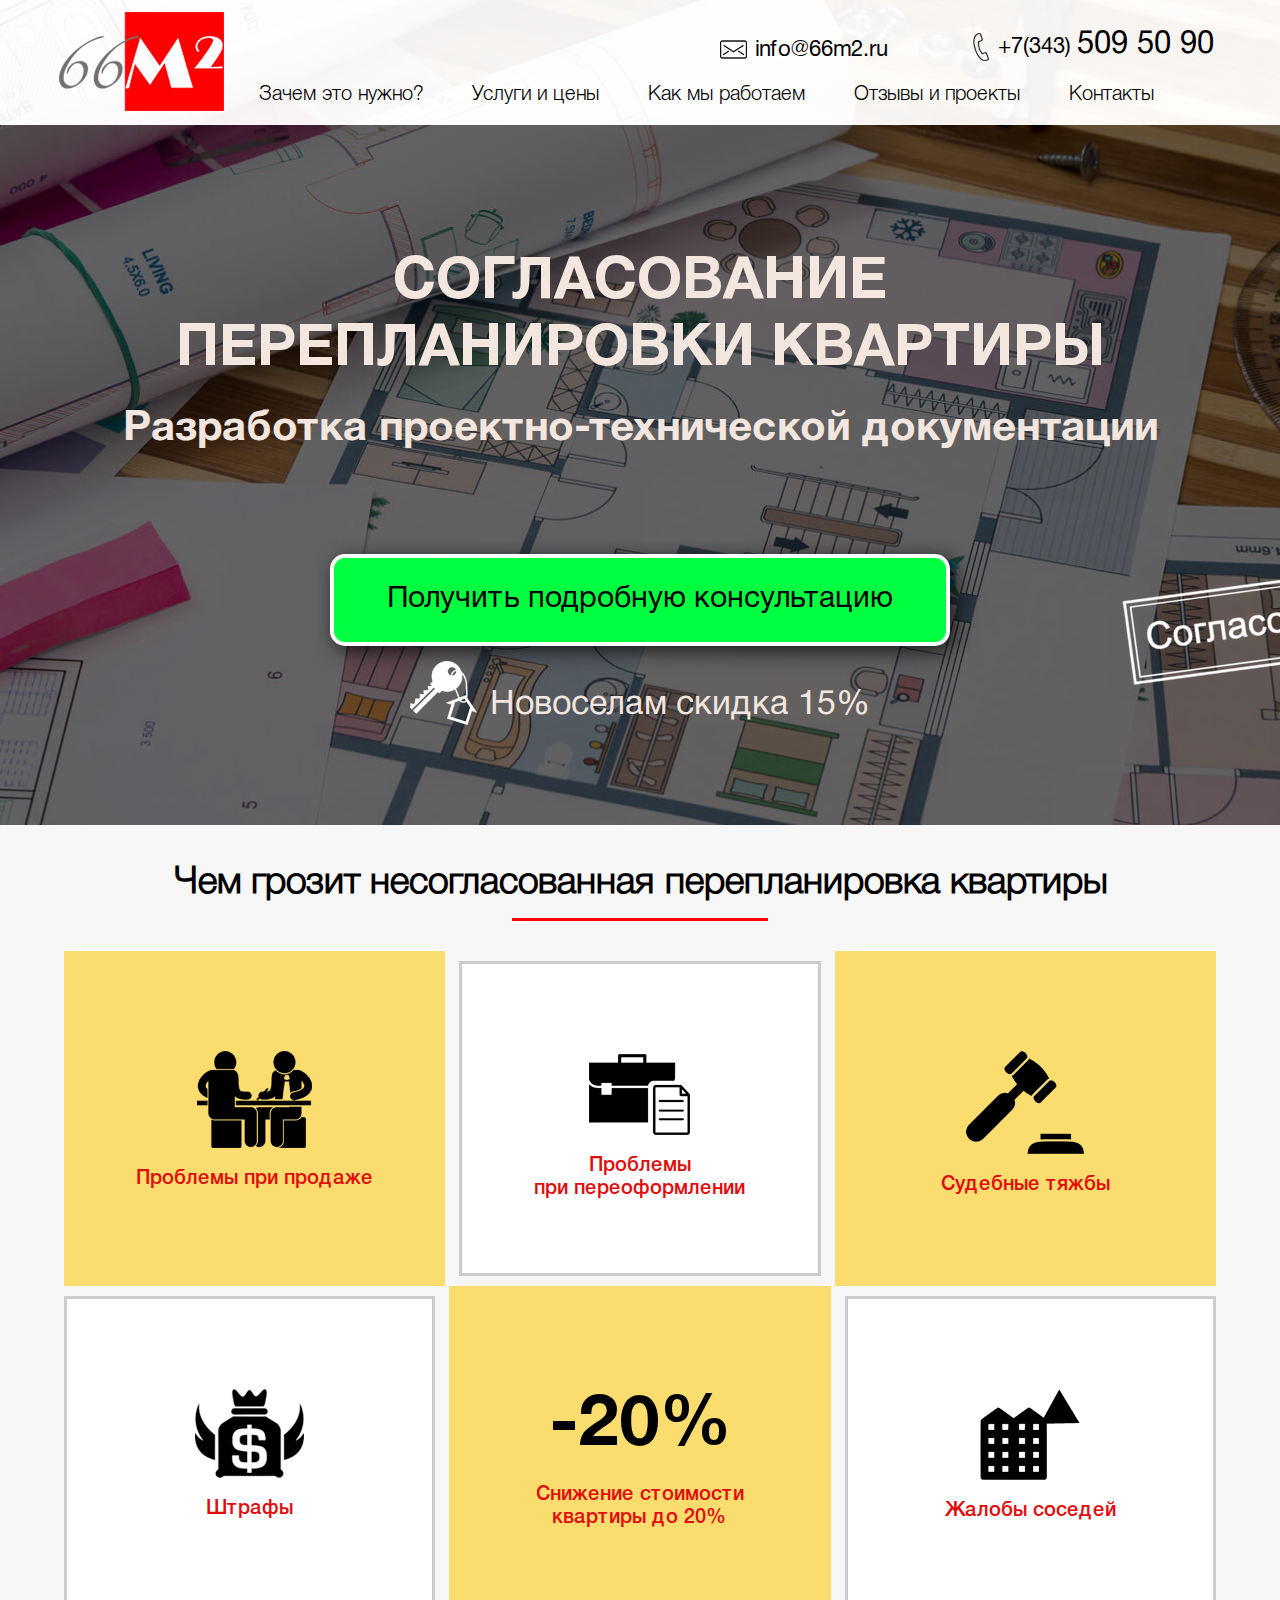
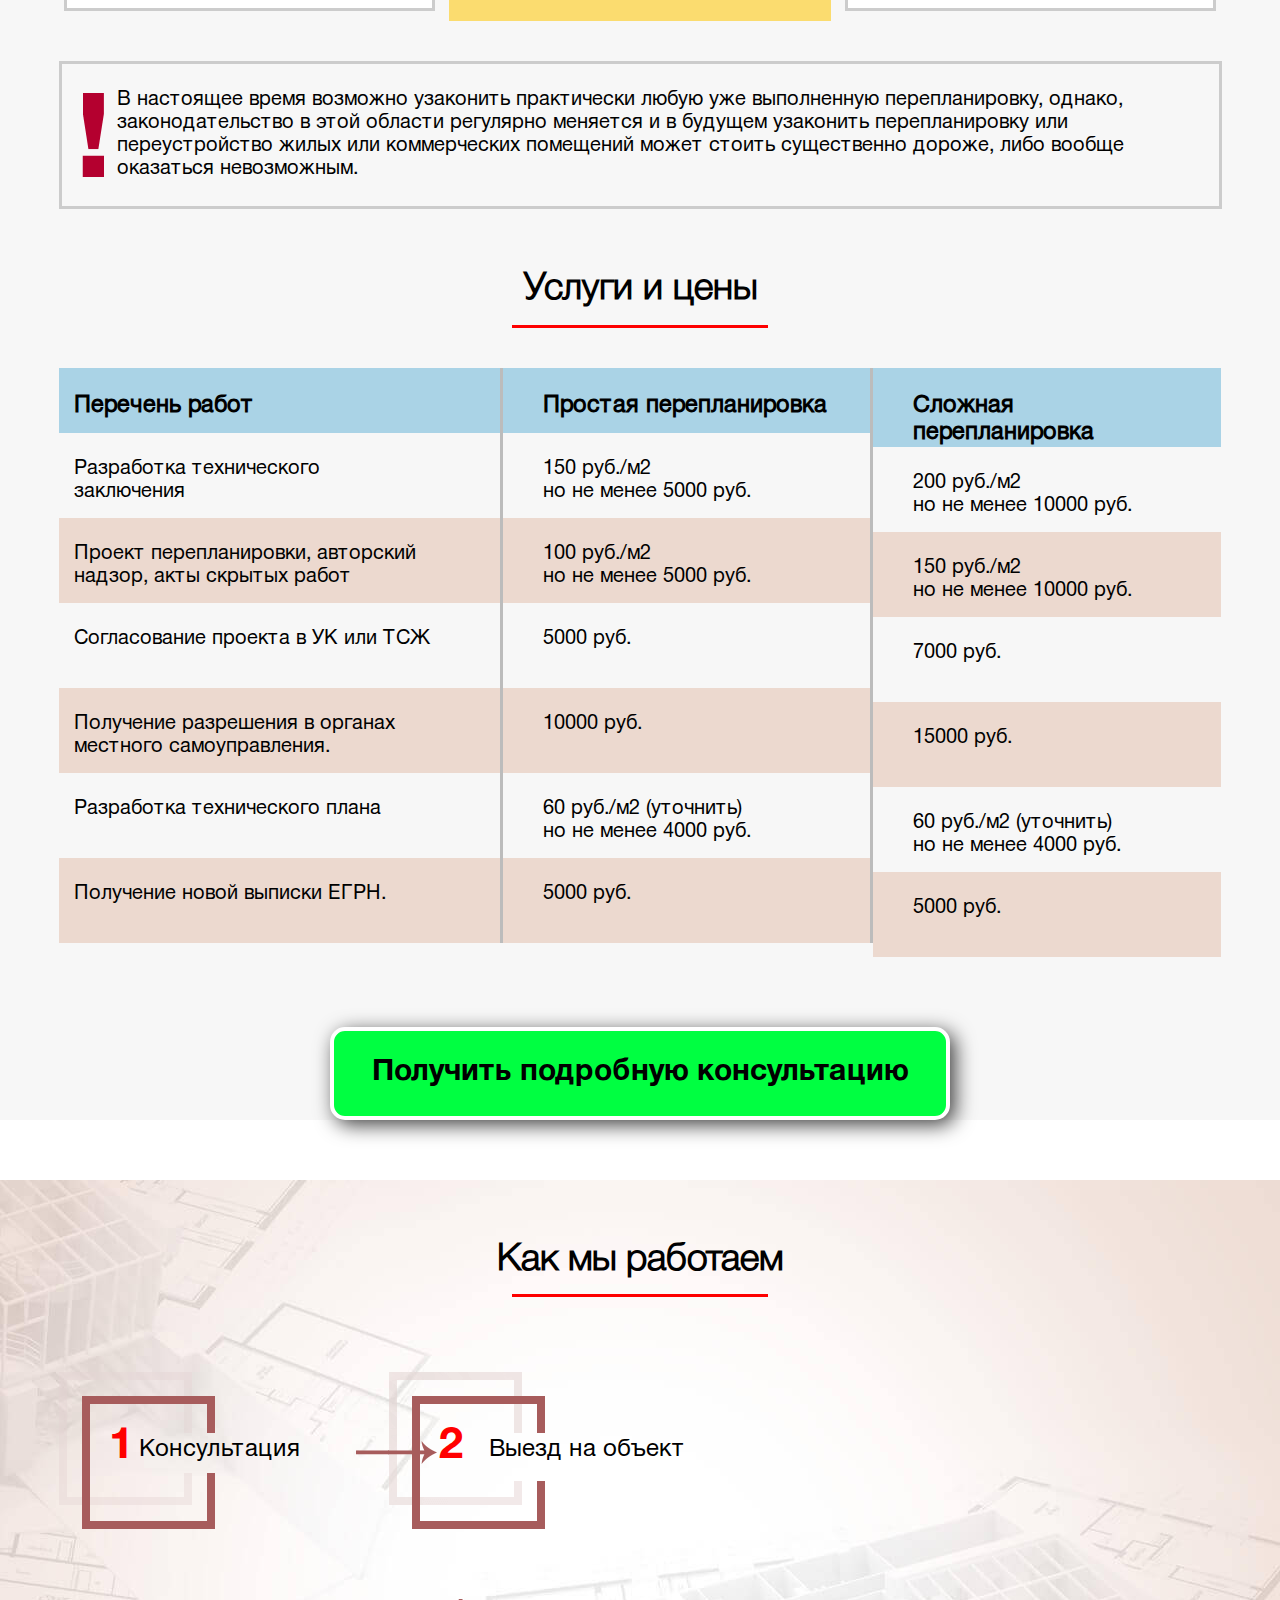
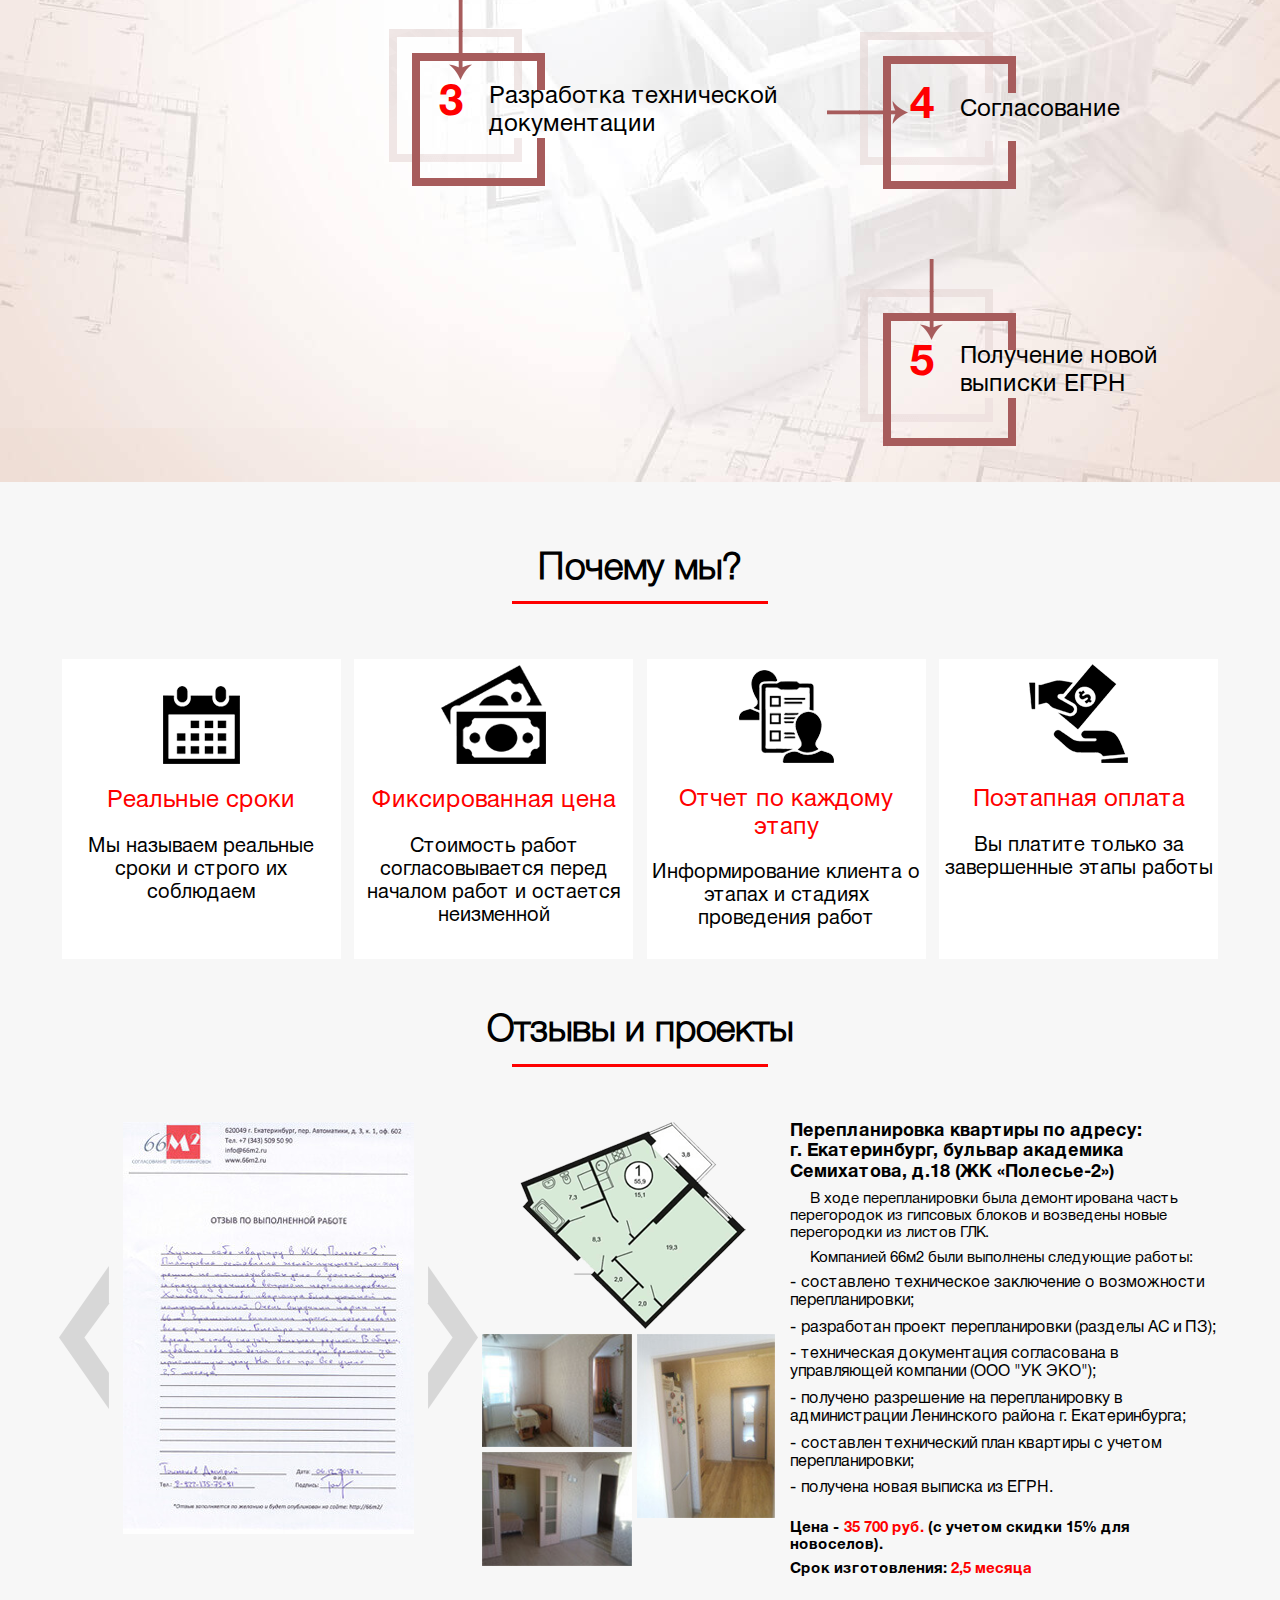
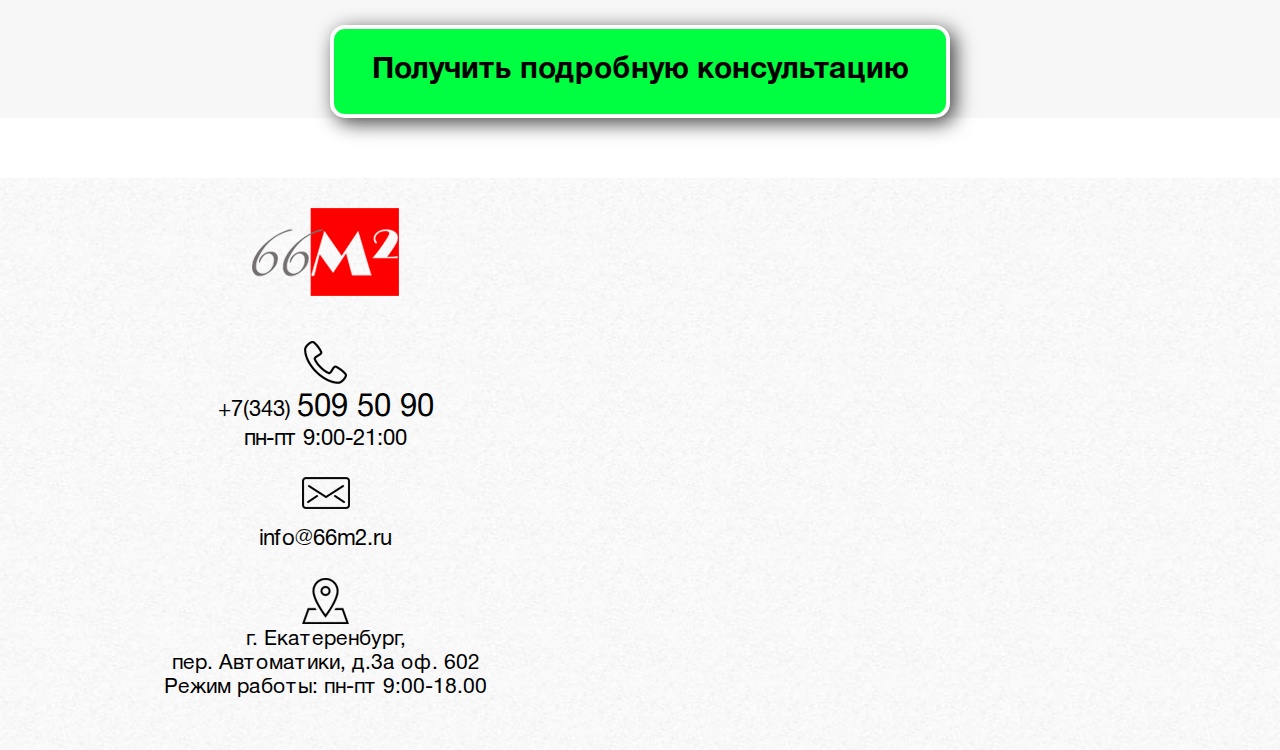
<file: test4/1/index.html>
<!DOCTYPE html>
<html lang="ru">
	<head>
		<meta charset="UTF-8">
		<meta http-equiv="X-UA-Compatible" content="IE=edge">
		<meta name="viewport" content="width=device-width, initial-scale=1">
		<meta name="title" content="">
		<meta name="description" content="Перепланировка вашей квартиры - 66м2">
		<title>66м2 - Перепланировка вашей квартиры</title>

		<!-- HTML5 shim and Respond.js for IE8 support of HTML5 elements and media queries -->
		<!-- WARNING: Respond.js doesn't work if you view the page via file:// -->
		<!--[if lt IE 9]>
		  <script src="https://oss.maxcdn.com/html5shiv/3.7.3/html5shiv.min.js"></script>
		  <script src="https://oss.maxcdn.com/respond/1.4.2/respond.min.js"></script>
		<![endif]-->
		<!--[if lte IE 8]><script src="http://phpbbex.com/oldies/oldies.js" charset="utf-8"></script><![endif]-->
		
		<!-- fonts -->

		
		<link rel="stylesheet" href="css/style.css">
	</head>
		
	<body>
		<!-- fix scroll bug -->
		<div class="wrapper">
			<!-- <div class="wrapper"> тут находится вся верстка кроме footer - метод footer внизу </div> -->
			
			<header>
				<div class="top-header">
					<div class="container">
						<div class="logo">
							<a href="index.html">
								<img src="img/logo.png" alt="66 m2" width="165" height="99">
							</a>
						</div>

						<div class="email-nav">
							<address class="email-phone clearfix">
								<div class="phone">
									<a href="tel:+73435095090">+7(343) <span>509 50 90</span></a>
								</div>
								<div class="email">
									<a href="mailto:info@66m2.ru">info@66m2.ru</a>
								</div>
							</address>

							<nav class="horizontal-menu">
							  <ul>
							    <li><a class="go_to1" href=".why">Зачем это нужно?</a></li>
							    <li><a class="go_to1" href=".prices">Услуги и цены</a></li>
							    <li><a class="go_to1" href=".our-work">Как мы работаем</a></li>
							    <li><a class="go_to1" href=".reviews">Отзывы и проекты</a></li>
							    <li><a class="go_to1" href=".contacts">Контакты</a></li>
							  </ul>
							</nav>
						</div>
					</div>
				</div>

				<div class="bottom-header">
					<div class="container">
						<h1>Согласование<br> перепланировки квартиры</h1>
						<p>Разработка проектно-технической документации</p>
						<a href="#" class="js-popup">Получить подробную консультацию</a>
						<p>Новоселам скидка 15%</p>
					</div>
				</div>
			</header>

			<section class="attention why">
				<div class="container">
					<h2>Чем грозит несогласованная перепланировка квартиры</h2>
					<div class="attention-list">
						<div class="item1">
							<img src="img/attention-item1.png" alt="Проблемы при продаже">
							<p>Проблемы при продаже</p>
						</div>
						<div class="item2">
							<div>
								<img src="img/attention-item2.png" alt="Проблемы при переоформлении">
								<p>Проблемы<br> при переоформлении</p>
							</div>
						</div>
						<div class="item3">
							<img src="img/attention-item3.png" alt="Судебные тяжбы">
							<p>Судебные тяжбы</p>
						</div>
						<div class="item4">
							<div>
								<img src="img/attention-item4.png" alt="Штрафы">
								<p>Штрафы</p>
							</div>
						</div>
						<div class="item5">
							<span>-20%</span>
							<p>Снижение стоимости<br> квартиры до 20%</p>
						</div>
						<div class="item6">
							<div>
								<img src="img/attention-item6.png" alt="Жалобы соседей">
								<p>Жалобы соседей</p>
							</div>
						</div>
					</div>
					<p class="attention-text">
						В настоящее время возможно узаконить практически любую уже выполненную перепланировку, однако, законодательство в этой области регулярно меняется и в будущем узаконить перепланировку или переустройство жилых или коммерческих помещений может стоить существенно дороже, либо вообще оказаться невозможным.
					</p>
				</div>
			</section>

			<section class="prices">
				<div class="container">
					<h2>Услуги и цены</h2>
					<div class="prices-text">
						<div class="firts-column">
							<h3>Перечень работ</h3>
							<p>Разработка технического<br> заключения</p>
							<p>Проект перепланировки, авторский<br> надзор, акты скрытых работ</p>
							<p>Согласование проекта в УК или ТСЖ</p>
							<p>Получение разрешения в органах<br> местного самоуправления.</p>
							<p>Разработка технического плана</p>
							<p>Получение новой выписки ЕГРН.</p>
						</div><div class="second-column">
							<h3>Простая перепланировка</h3>
							<p>150 руб./м2<br>но не менее 5000 руб.</p>
							<p>100 руб./м2<br>но не менее 5000 руб.</p>
							<p>5000 руб.</p>
							<p>10000 руб.</p>
							<p>60 руб./м2 (уточнить)<br>но не менее 4000 руб.</p>
							<p>5000 руб.</p>
						</div><div class="third-column">
							<h3>Сложная перепланировка</h3>
							<p>200 руб./м2<br>но не менее 10000 руб.</p>
							<p>150 руб./м2<br> но не менее 10000 руб.</p>
							<p>7000 руб.</p>
							<p>15000 руб.</p>
							<p>60 руб./м2 (уточнить)<br>но не менее 4000 руб.</p>
							<p>5000 руб.</p>
						</div>
					</div>

					<a href="#" class="js-popup">Получить подробную консультацию</a>
				</div>
			</section>

			<section class="our-work">
				<div class="container">
					<h2>Как мы работаем</h2>
					<div class="first">
						<p>Консультация</p>
					</div>
					<div class="second">
						<p>Выезд на объект</p>
						<p>Разработка технической<br> документации</p>
					</div>
					<div class="third">
						<p>Согласование</p>
						<p>Получение новой<br>выписки ЕГРН</p>
					</div>
				</div>
			</section>

			<section class="features">
				<div class="container">
					<h2>Почему мы?</h2>

					<div class="features-items">
						<div class="item1">
							<img src="img/features-item1.png" alt="Реальные сроки" width="77" height="78">
							<span>Реальные сроки</span>
							<p>Мы называем реальные сроки и строго их соблюдаем</p>
						</div>
						<div class="item2">
							<img src="img/features-item2.png" alt="Фиксированная цена" width="105" height="99">
							<span>Фиксированная цена</span>
							<p>Стоимость работ согласовывается перед началом работ и остается неизменной</p>
						</div>
						<div class="item3">
							<img src="img/features-item3.png" alt="Отчет по каждому этапу" width="95" height="93">
							<span>Отчет по каждому этапу</span>
							<p>Информирование клиента о этапах и стадиях проведения работ</p>
						</div>
						<div class="item4">
							<img src="img/features-item4.png" alt="Поэтапная оплата" width="99" height="99">
							<span>Поэтапная оплата</span>
							<p>Вы платите только за завершенные этапы работы</p>
						</div>
					</div>
				</div>
			</section>

			<section class="reviews">
				<div class="container">
					<h2>Отзывы и проекты</h2>

					<div class="slider">
				  	<div>
				  		<a href="img/review1.jpg" class="popup-link1">
				  			<img src="img/review1.jpg" alt="отзывы">
				  		</a>
				  	</div>
				  	<div>
				  		<a href="img/review2.jpg" class="popup-link1">
				  			<img src="img/review2.jpg" alt="отзывы">
				  		</a>
				  	</div>
				  	<div>
				  		<a href="img/review3.jpg" class="popup-link1">
				  			<img src="img/review3.jpg" alt="отзывы">
				  		</a>
				  	</div>
					</div><div class="reviews-list">
						<div class="left">
							<div class="top">
								<img src="img/review11.png" alt="">
							</div>
							<div class="bottom">
								<div class="left">
									<img src="img/review12.jpg" alt="">
									<img src="img/review13.jpg" alt="">
								</div>
								<div class="right">
									<img src="img/review14.jpg" alt="">
								</div>
							</div>
						</div><div class="right">
							<h3>
								Перепланировка квартиры по адресу: <br>г. Екатеринбург, бульвар академика<br> Семихатова, д.18 (ЖК «Полесье-2»)
							</h3>
							<p>
								В ходе перепланировки была демонтирована часть перегородок из гипсовых блоков и возведены новые перегородки из листов ГЛК.
							</p>
							<p>Компанией 66м2 были выполнены следующие работы:</p>
							<ul>
								<li>- составлено техническое заключение о возможности перепланировки;</li>
								<li>- разработан проект перепланировки (разделы АС и ПЗ);</li>
								<li>- техническая документация согласована в управляющей компании (ООО "УК ЭКО");</li>
								<li>- получено разрешение на перепланировку в администрации Ленинского района г. Екатеринбурга;</li>
								<li>- составлен технический план квартиры с учетом перепланировки;</li>
								<li>- получена новая выписка из ЕГРН.</li>
							</ul>
							<p class="price">
								Цена - <span>35 700 руб.</span> (с учетом скидки 15% для новоселов).
							</p>
							<p class="time">
								Срок изготовления: <span>2,5 месяца</span>
							</p>

						</div>
					</div>
					
					<a href="#" class="consultation js-popup">Получить подробную консультацию </a>
				</div>
			</section>

			<footer class="contacts">
				<div class="container">
					<div class="contacts">
						<a href="index.html">
							<img src="img/footer-logo.png" alt="66 m2" width="147" height="88">
						</a><br>
						<a class="phone" href="tel:+73435095090">+7(343) <span>509 50 90</span></a><br>
						<p>пн-пт 9:00-21:00</p>
						<a class="email" href="mailto:info@66m2.ru">info@66m2.ru</a>
						<address>
							г. Екатеренбург, <br>пер. Автоматики, д.3а оф. 602<br>
							Режим работы: пн-пт 9:00-18.00
						</address>
					</div>
					
					<div class="map">
						<script async src="https://api-maps.yandex.ru/services/constructor/1.0/js/?um=constructor%3Ae7cb863ebab6847ca8a1b1caa47a4f0e166c1403dd566b68a9145d013395a7e5&amp;width=100%25&amp;height=455&amp;lang=ru_RU&amp;scroll=false"></script>
					</div>
				</div>
			</footer>	
		</div>



		<!-- popups -->
		<div class="popup">
			<h3>ОСТАВЬТЕ ЗАЯВКУ</h3>
			<form class="main-form" action="mailer/smart.php" method="POST">
				<!-- <input type="hidden" name="user_data" value="Аноним"><br> -->

				<label for="name1">Ваше имя:</label><br>
				<input type="text" id="name1" name="user_name" placeholder="ваше имя" autofocus required><br>
				<label for="tel1">Ваш телефон:</label><br>
				<input type="text" id="tel1" name="user_phone" placeholder="ваш телефон" required><br>
				<button type="submit"><span>отправить заявку</span></button>
			</form>
			<button type="button" class="close" id="js-close-popup"></button>
		</div>
		<div class="popup-overlay"></div>




		
		<!-- scripts -->
		<script src="https://ajax.googleapis.com/ajax/libs/jquery/1.12.4/jquery.min.js"></script>
		<script src="libs/slick/slick.min.js"></script>
		<script src="libs/jquery.magnific-popup/jquery.magnific-popup.min.js"></script>
		<script src="js/index-page.js"></script>
	</body>
</html>
</file>
<file: test2/css/style.css>
@import "../libs/slick/slick.css";
@import "../libs/slick/slick-theme.css";
.clearfix:after {
  content: "";
  display: table;
  clear: both;
}
.clear {
  clear: both;
}
body {
  padding: 0;
  margin: 0;
  background: #fff;
  color: #313131;
  font-family: 'Open Sans', sans-serif;
  font-size: 18px;
  font-weight: 400;
}
body img {
  max-width: 100%;
  height: auto;
  border: 0;
}
body ul {
  list-style: none;
}
body a {
  text-decoration: none;
}
body .wrap {
  margin-left: auto;
  margin-right: auto;
  height: 100%;
  max-width: 100%;
}
header {
  background: #263238;
}
header .header-logo {
  float: left;
  width: 200px;
  height: 80px;
  background: #fff;
}
header .header-logo a {
  display: block;
  font-size: 0;
  margin-left: 23px;
  margin-top: 13px;
  -webkit-transition: all .3s;
  -o-transition: all .3s;
  transition: all .3s;
}
header .header-logo a:hover {
  opacity: .5;
}
header .header-info {
  float: right;
  min-height: 80px;
  padding-right: 30px;
  color: #fff;
  font-size: 18;
  position: relative;
}
header .header-info .icon {
  border-top: 4px #fff solid;
  border-bottom: 4px #fff solid;
  width: 30px;
  height: 4px;
  position: absolute;
  top: 48%;
  left: 7px;
  cursor: pointer;
  display: none;
  -webkit-transition: all .3s;
  -o-transition: all .3s;
  transition: all .3s;
}
header .header-info .icon:before {
  content: '';
  display: inline-block;
  position: absolute;
  top: 50%;
  left: 0px;
  width: 100%;
  border-top: 4px #fff solid;
  margin-top: -14px;
  cursor: pointer;
}
header .header-info .icon:hover {
  opacity: .5;
}
header .header-info .map {
  display: inline-block;
  vertical-align: center;
}
header .header-info .map a {
  color: #fff;
  font-size: 18;
  -webkit-transition: all .3s;
  -o-transition: all .3s;
  transition: all .3s;
}
header .header-info .map a:hover {
  opacity: .5;
}
header .header-info .tel-text {
  display: inline-block;
  vertical-align: center;
  margin-left: 18px;
}
header .header-info .tel {
  display: inline-block;
  vertical-align: center;
  margin: 0;
  padding-left: 42px;
}
header .header-info .tel a {
  position: relative;
  -webkit-transition: all .3s;
  -o-transition: all .3s;
  transition: all .3s;
  color: #fff;
  line-height: 80px;
}
header .header-info .tel a:hover {
  opacity: .5;
}
header .header-info .tel a:after {
  content: '';
  position: absolute;
  top: 3px;
  left: -25px;
  background: url('../img/tel.png') no-repeat;
  width: 12px;
  height: 20px;
}
header .header-info form {
  display: inline-block;
  vertical-align: center;
  margin-top: 19px;
  margin-left: 16px;
  margin-right: 14px;
}
header .header-info form input {
  padding-left: 46px;
  padding-right: 20px;
  width: 322px;
  height: 36px;
  box-sizing: border-box;
  border: 2px solid #fff;
  background: #263238 url('../img/magnef.png') 10px 5px no-repeat;
  -webkit-border-radius: 3px;
  -moz-border-radius: 3px;
  -ms-border-radius: 3px;
  -o-border-radius: 3px;
  border-radius: 3px;
  color: #fff;
  font-size: 18;
  line-height: 36px;
}
header .header-info form input::placeholder {
  color: #fff;
  font-size: 18;
  line-height: 36px;
}
.main-content {
  background: #03a9f4;
}
.main-content .left-menu {
  float: left;
  width: 200px;
  position: relative;
}
.main-content .left-menu ul {
  margin: 0;
  padding: 0;
}
.main-content .left-menu ul li {
  text-align: center;
  margin-bottom: 10px;
}
.main-content .left-menu ul li:first-child {
  padding-top: 10px;
}
.main-content .left-menu ul li picture {
  display: block;
  font-size: 0;
  margin-bottom: 2px;
}
.main-content .left-menu ul li a {
  color: #fff;
  font-size: 16px;
  line-height: 16px;
  text-transform: uppercase;
  -webkit-transition: all .3s;
  -o-transition: all .3s;
  transition: all .3s;
}
.main-content .left-menu ul li a:hover {
  opacity: .5;
}
.main-content .left-menu ul li a picture {
  -webkit-transition: all .3s;
  -o-transition: all .3s;
  transition: all .3s;
}
.main-content .left-menu ul li a picture:hover {
  opacity: .5;
}
.main-content .left-menu .close-menu-popup {
  position: absolute;
  right: 5px;
  top: 5px;
  background: url('../img/x.png');
  width: 21px;
  height: 21px;
  cursor: pointer;
  display: none;
  -webkit-transition: all .5s;
  -o-transition: all .5s;
  transition: all .5s;
}
.main-content .left-menu .close-menu-popup:hover {
  opacity: .5;
  -webkit-transform: rotate(35deg);
  -ms-transform: rotate(35deg);
  -o-transform: rotate(35deg);
  transform: rotate(35deg);
}
.main-content main {
  background: #eeeeee;
  margin-left: 200px;
  padding: 40px 30px 0 30px;
  position: relative;
}
.main-content main .text-content {
  max-width: 74%;
  float: left;
  margin-right: 30px;
}
.main-content main .text-content > section {
  padding: 18px 30px;
  background: #fff;
  border-bottom: 3px solid #d6d6d6;
  margin-bottom: 17px;
}
.main-content main .text-content .title-content h1 {
  margin: 0;
  font-size: 30px;
  font-weight: 400;
}
.main-content main .text-content .content-1 p {
  margin: 0;
  font-size: 18px;
  line-height: 26px;
}
.main-content main .text-content .content-1 p:first-child {
  margin-bottom: 18px;
}
.main-content main .text-content .content-diagram-1 {
  padding: 14px 30px;
  text-align: center;
}
.main-content main .text-content .content-diagram-1 h3 {
  margin: 0;
  margin-bottom: 22px;
  font-weight: 400;
}
.main-content main .text-content .content-diagram-1 img {
  width: 550px;
}
.main-content main .text-content .content-2 p:first-child {
  margin-bottom: 20px;
}
.main-content main .text-content .content-diagram-2 {
  padding: 14px 30px;
  text-align: center;
}
.main-content main .text-content .content-diagram-2 h3 {
  margin: 0;
  margin-bottom: 22px;
  font-weight: 400;
}
.main-content main .text-content .content-diagram-2 img {
  width: 730px;
}
.main-content main .text-content .content-3 p {
  font-size: 18px;
  line-height: 26px;
}
.main-content main .text-content .content-3 p:first-child {
  margin-bottom: 20px;
}
.main-content main .text-content .content-diagram-3 {
  text-align: center;
}
.main-content main .text-content .content-diagram-3 h3 {
  margin: 0;
  margin-bottom: 26px;
  font-weight: 400;
}
.main-content main .text-content .content-diagram-3 .left {
  float: left;
  margin: 0;
  width: 250px;
  margin-left: 110px;
  margin-right: 64px;
}
.main-content main .text-content .content-diagram-3 .left picture {
  display: block;
  margin-bottom: 18px;
  text-align: left;
}
.main-content main .text-content .content-diagram-3 .left p {
  margin: 0;
  text-align: left;
  font-size: 12px;
  line-height: 16px;
}
.main-content main .text-content .content-diagram-3 .right {
  float: left;
  margin: 0;
  width: 250px;
}
.main-content main .text-content .content-diagram-3 .right picture {
  display: block;
  margin-bottom: 18px;
  text-align: left;
}
.main-content main .text-content .content-diagram-3 .right p {
  margin: 0;
  text-align: left;
  font-size: 12px;
  line-height: 16px;
}
.main-content main .text-content .content-diagram-4 {
  text-align: center;
  padding-top: 35px;
}
.main-content main .text-content .content-diagram-4 h3 {
  margin: 0;
  margin-bottom: 26px;
  font-weight: 400;
}
.main-content main .text-content .content-diagram-4 .left {
  display: inline-block;
  margin: 0;
  width: 100px;
  margin-right: 2px;
  margin-bottom: 15px;
}
.main-content main .text-content .content-diagram-4 .left picture {
  display: block;
  text-align: center;
}
.main-content main .text-content .content-diagram-4 .left p {
  margin: 0;
  text-align: center;
  font-size: 12px;
  line-height: 16px;
}
.main-content main .text-content .content-diagram-5 {
  text-align: center;
}
.main-content main .text-content .content-diagram-5 h3 {
  margin: 0;
  margin-bottom: 18px;
  font-weight: 400;
}
.main-content main .text-content .content-diagram-5 img {
  width: 800px;
}
.main-content main .text-content .content-4 {
  padding-top: 30px;
  padding-bottom: 30px;
}
.main-content main .text-content .content-4 p {
  font-size: 18px;
  line-height: 26px;
}
.main-content main aside {
  max-width: 22%;
  float: left;
  text-align: center;
}
.main-content main aside > section {
  background: #fff;
  border-bottom: 3px solid #d6d6d6;
  margin-bottom: 18px;
}
.main-content main aside h2,
.main-content main aside h3,
.main-content main aside p {
  margin: 0;
}
.main-content main aside .partner h2 {
  padding: 24px 0;
  color: #fefefe;
  font-weight: 400;
  font-size: 18px;
  background: #03a9f4;
}
.main-content main aside .logo-site {
  padding-top: 18px;
  padding-bottom: 18px;
  padding: 10px;
  padding-right: 10px;
  box-sizing: border-box;
}
.main-content main aside .logo-site h3 {
  color: #313131;
  line-height: 24px;
  margin-bottom: 24px;
  font-weight: 400;
}
.main-content main aside .logo-site a {
  color: #1e88e5;
  text-decoration: underline;
  -webkit-transition: all .3s;
  -o-transition: all .3s;
  transition: all .3s;
}
.main-content main aside .logo-site a:hover {
  opacity: .5;
}
.main-content main aside .partner-2 {
  font-size: 0;
}
.main-content main aside .title {
  background: #03a9f4;
}
.main-content main aside .title h2 {
  padding-top: 15px;
  padding-bottom: 15px;
  font-weight: 400;
  font-size: 18px;
  color: #fff;
}
.main-content main aside .presentation {
  padding-top: 30px;
  padding-bottom: 15px;
  padding-left: 10px;
  padding-right: 10px;
  box-sizing: border-box;
}
.main-content main aside .presentation img {
  font-size: 0;
  margin-bottom: 20px;
}
.main-content main aside .presentation a {
  color: #1e88e5;
  text-decoration: underline;
  -webkit-transition: all .3s;
  -o-transition: all .3s;
  transition: all .3s;
}
.main-content main aside .presentation a:hover {
  opacity: .5;
}
.main-content main aside .text {
  padding-top: 20px;
  padding-bottom: 20px;
  padding-left: 10px;
  padding-right: 10px;
  box-sizing: border-box;
}
.main-content main aside .text p {
  max-width: 170px;
  margin: 0 auto;
  margin-top: 16px;
  color: #313131;
}
.main-content main aside .video-title {
  padding: 18px 0;
  color: #fff;
  font-weight: 400;
  background: #03a9f4;
}
.main-content main aside .video {
  padding: 28px;
  box-sizing: border-box;
}
.main-content main aside .video p {
  margin-top: 20px;
  color: #313131;
  line-height: 24px;
}
.main-content main footer {
  clear: both;
  background: #263238;
  min-height: 70px;
  padding-left: 30px;
  padding-right: 30px;
  margin-left: -30px;
  margin-right: -30px;
  box-sizing: border-box;
  color: #fff;
  font-size: 16px;
  line-height: 70px;
}
.main-content main footer p {
  margin: 0;
}
.main-content main footer .footer-copyright {
  float: left;
}
.main-content main footer .footer-tel {
  float: left;
}
.main-content main footer .footer-tel a {
  color: #fff;
  margin-left: 5px;
  -webkit-transition: all .3s;
  -o-transition: all .3s;
  transition: all .3s;
}
.main-content main footer .footer-tel a:hover {
  opacity: .5;
}
.main-content main footer .footer-social {
  float: right;
  height: 50px;
}
.main-content main footer .footer-social a {
  margin-left: 10px;
  -webkit-transition: all .3s;
  -o-transition: all .3s;
  transition: all .3s;
}
.main-content main footer .footer-social a:hover {
  opacity: .5;
}
.main-content main .overlay {
  position: absolute;
  top: 0;
  left: 0;
  width: 100%;
  height: 100%;
  background: rgba(0, 0, 0, 0.95);
  display: none;
}
.main-content main .menu1 {
  position: absolute;
  top: 0;
  left: 0;
  max-width: 100%;
  height: 100%;
  padding-left: 32px;
  display: none;
}
.main-content main .menu1:after {
  content: '';
  position: absolute;
  top: 60px;
  left: -40px;
  border: 20px solid transparent;
  border-right: 20px solid black;
}
.main-content main .menu1 h2 {
  margin: 0;
  margin-top: 20px;
  margin-bottom: 30px;
  color: #fff;
  font-size: 36px;
  line-height: 36px;
  font-weight: 400;
}
.main-content main .menu1 .popup-menu1 ul {
  margin: 0;
  padding: 0;
}
.main-content main .menu1 .popup-menu1 ul li {
  margin-bottom: 22px;
}
.main-content main .menu1 .popup-menu1 ul li a {
  color: #a2c046;
  font-size: 24px;
  line-height: 24px;
  font-weight: 700;
  -webkit-transition: all .3s;
  -o-transition: all .3s;
  transition: all .3s;
}
.main-content main .menu1 .popup-menu1 ul li a:hover {
  opacity: .5;
}
.main-content main .menu6 {
  position: absolute;
  top: 0;
  left: 0;
  max-width: 100%;
  height: 100%;
  padding-left: 32px;
  display: none;
}
.main-content main .menu6:after {
  content: '';
  position: absolute;
  top: 510px;
  left: -40px;
  border: 20px solid transparent;
  border-right: 20px solid black;
}
.main-content main .menu6 .left-popup-menu,
.main-content main .menu6 .right-popup-menu {
  max-width: 380px;
  float: left;
}
.main-content main .menu6 .right-popup-menu {
  margin-top: 90px;
  margin-left: 120px;
}
.main-content main .menu6 h2 {
  margin: 0;
  margin-top: 20px;
  margin-bottom: 35px;
  color: #fff;
  font-size: 36px;
  line-height: 36px;
  font-weight: 400;
}
.main-content main .menu6 .popup-menu6 {
  margin-bottom: 40px;
}
.main-content main .menu6 .popup-menu6 h3 {
  margin: 0;
  margin-bottom: 18px;
  color: #a2c046;
  font-size: 24px;
  line-height: 24px;
  font-weight: 700;
}
.main-content main .menu6 .popup-menu6 ul {
  margin: 0;
  padding: 0;
}
.main-content main .menu6 .popup-menu6 ul li {
  margin-bottom: 3px;
}
.main-content main .menu6 .popup-menu6 ul li a {
  color: #fefefe;
  font-size: 18px;
  line-height: 30px;
  -webkit-transition: all .3s;
  -o-transition: all .3s;
  transition: all .3s;
}
.main-content main .menu6 .popup-menu6 ul li a:hover {
  opacity: .5;
}
.br-close {
  display: none;
}
.fix-menu {
  display: block !important;
  position: absolute !important;
  top: 0;
  z-index: 3;
  background: #03a9f4;
}
@media (max-width: 1366px) {
  .main-content main footer {
    padding-top: 20px;
  }
  .main-content main footer .footer-copyright {
    float: none;
    display: block;
    text-align: center;
    min-height: 60px;
    line-height: normal;
  }
  .main-content main footer .footer-tel {
    float: none;
    display: block;
    text-align: center;
    min-height: 60px;
    line-height: normal;
  }
  .main-content main footer .footer-social {
    float: none;
    display: block;
    text-align: center;
    min-height: 60px;
    line-height: normal;
  }
}
@media (max-width: 1190px) {
  header .header-logo {
    height: 136px;
    margin-right: 30px;
  }
  header .header-info {
    float: none;
    text-align: center;
    padding-right: 0;
    padding-left: 45px;
    margin-right: 0px;
  }
  header .header-info form {
    margin: 0 auto;
    margin-bottom: 20px;
    margin-left: 16px;
    text-align: center;
  }
  .main-content main .menu6 .right-popup-menu {
    margin-top: 90px;
    margin-left: 20px;
  }
}
@media (max-width: 1140px) {
  .main-content main .menu6 .right-popup-menu {
    margin-left: 20px;
  }
}
@media (max-width: 828px) {
  .main-content main .menu6 .right-popup-menu {
    margin-left: 0;
  }
}
@media (max-width: 1024px) {
  .main-content main .news-list .news {
    padding: 17px 10px;
  }
}
@media (max-width: 820px) {
  header .header-info .map {
    padding-right: 15px;
    margin-top: 7px;
  }
  header .header-info .tel-text {
    margin-left: 0;
  }
}
@media (max-width: 690px) {
  header .header-info form input {
    width: auto;
    max-width: 322px;
  }
}
@media (max-width: 820px) {
  .main-content main .all-news {
    padding-top: 20px;
    min-height: auto;
    height: 80px;
  }
  .main-content main .all-news a {
    float: none;
    margin-top: 0;
    margin-right: 0;
    text-align: center;
  }
  .main-content main .news-list .news {
    float: none;
    width: 100%;
  }
  .br-close {
    display: block !important;
  }
}
@media (max-width: 1024px) {
  .main-content .left-menu {
    display: none;
  }
  .header-logo {
    display: none;
  }
  .main-content main {
    margin-left: 0;
  }
  header .header-info .icon {
    display: block;
  }
  .main-content .left-menu .close-menu-popup {
    display: block;
  }
}
@media (min-width: 1024px) {
  .main-content .left-menu {
    left: 0 !important;
  }
}
@media (max-width: 650px) {
  .main-content .left-menu {
    width: auto;
  }
  .main-content main .menu1 {
    padding-left: 112px !important;
  }
  .main-content main .menu6 {
    padding-left: 112px !important;
  }
  .main-content main .menu1 .popup-menu1 ul li a,
  .main-content main .menu1 h2 {
    font-size: 20px;
  }
  .main-content main .menu6 ul li a,
  .main-content main .menu6 h2,
  h3 {
    font-size: 20px !important;
  }
}
@media (max-width: 500px) {
}
@media (max-width: 800px) {
  .main-content main .text-content {
    max-width: 100%;
    margin-right: 0;
  }
  .main-content main aside {
    max-width: 100%;
  }
}
@media (max-width: 900px) {
  .main-content main .text-content .content-diagram-3 .left,
  .main-content main .text-content .content-diagram-3 .right {
    float: none;
    display: block;
    margin-left: 50% !important;
    margin-right: 0;
    -webkit-transform: translate(-50%);
    -ms-transform: translate(-50%);
    -o-transform: translate(-50%);
    transform: translate(-50%);
  }
  .main-content main .text-content .content-diagram-3 .left {
    margin-bottom: 20px;
  }
}
@media (max-width: 1270px) {
  .main-content main .text-content .content-diagram-3 .left {
    margin-left: 0;
    margin-right: 0;
  }
}
@media (max-width: 1024px) {
  .main-content main footer {
    margin-left: 0;
    margin-right: 0;
  }
}
@media (max-width: 450px) {
  .main-content main footer .footer-social {
    min-height: 90px;
  }
  .main-content main footer .footer-social a {
    margin-left: 2px;
  }
}
</file>
<file: test5/css/style.css>
@import url("../libs/normalize.css");@import url("../libs/slick/slick.css");@import url("../libs/slick/slick-theme.css");@import url("../libs/jquery.magnific-popup/magnific-popup.css");header .bottom-header .container .horizontal-menu .logo,header [class~=bottom-header] [class~=container] [class~=icons-img]{position:absolute;}[class~=features] [class~=features-text]{margin-bottom:.989583333in;}.clear,[class~=clearfix]:after{clear:both;}.productions{background:#f7f7f7;}header [class~=bottom-header] [class~=container] [class~=icons] [class~=icon]:last-child,[class~=productions] [class~=container] [class~=production]:last-child{margin-right:0;}[class~=productions] [class~=container] [class~=production] [class~=btn-price] a:hover,header [class~=bottom-header] [class~=container] [class~=icons-img]:hover,header [class~=top-header] [class~=tel] a:hover,header [class~=top-header] [class~=email] a:hover{opacity:.7;}[class~=features] [class~=features-text] [class~=left]{float:left;}[class~=productions] [class~=container] [class~=production]:last-child{border-left-width:medium;}[class~=productions] [class~=container]{background:url("../img/production-bg.jpg") center 0 no-repeat;}header [class~=bottom-header] [class~=container] [class~=icons-img]{bottom:-100px;}header [class~=top-header] [class~=tel]{float:right;}header .bottom-header .container .horizontal-menu .logo{top:-.208333333in;}body,header [class~=bottom-header] [class~=container] [class~=horizontal-menu] [class~=menu] ul{margin-left:0;}[class~=clearfix]:after,[class~=features] h2:after{content:"";}header [class~=top-header] [class~=tel]{padding-left:40px;}header .bottom-header .container .description h1 span{color:#fff;}.productions{padding-top:20px;}[class~=features] [class~=features-text] [class~=left]{margin-right:.416666667in;}header [class~=top-header] [class~=tel] a{display:block;}header [class~=bottom-header] [class~=container] [class~=icons-img]{right:0;}header [class~=bottom-header] [class~=container] [class~=horizontal-menu] [class~=logo] a{color:#e9e9e9;}[class~=productions] [class~=container] [class~=production]:last-child{border-bottom-width:medium;}header [class~=bottom-header] [class~=container] [class~=horizontal-menu] [class~=logo] a{font-size:2.5pc;}[class~=clearfix]:after{display:table;}header [class~=bottom-header] [class~=container] [class~=horizontal-menu] [class~=logo] a,header [class~=top-header] [class~=tel] a,header [class~=bottom-header] [class~=container] [class~=icons-img]{transition:all .2s;}header [class~=top-header] [class~=tel] a{color:#e3edf6;}[class~=reviews] [class~=reviews-tabs],header [class~=bottom-header] [class~=container] [class~=horizontal-menu],[class~=features] [class~=features-text] [class~=left],.certificates .slider{position:relative;}[class~=productions] [class~=container] [class~=production]:last-child{border-right-width:medium;}header [class~=top-header] [class~=tel]{padding-top:9pt;}body img{max-width:100%;}.certificates .slider{margin-bottom:75px;}body img{height:auto;}body img{border-left-width:0;}header [class~=bottom-header] [class~=container] [class~=icons-img]{z-index:1;}body img{border-bottom-width:0;}header [class~=bottom-header] [class~=container] [class~=icons-img]{cursor:pointer;}header [class~=top-header] [class~=tel]{padding-bottom:9pt;}[class~=productions] [class~=container] [class~=production]:last-child{border-top-width:medium;}header .bottom-header .container .horizontal-menu .logo{left:-.9375pc;}body img{border-right-width:0;}body img{border-top-width:0;}header [class~=top-header] [class~=tel]{background:url("../img/header-tel.png") 16px 50% no-repeat;}body img,[class~=productions] [class~=container] [class~=production]:last-child{border-left-style:none;}header [class~=bottom-header] [class~=container] [class~=horizontal-menu] [class~=menu] ul,body{margin-bottom:0;}body [class~=container]{margin-left:auto;}body img,[class~=productions] [class~=container] [class~=production]:last-child{border-bottom-style:none;}[class~=reviews]{background:url("../img/reviews-bg.jpg") center 0 no-repeat;}[class~=features] h2:after{position:absolute;}body{margin-right:0;}[class~=productions] [class~=container] [class~=production]:last-child,body img{border-right-style:none;}.features .features-text .right{overflow:hidden;}[class~=reviews]{background-size:cover;}header .bottom-header .container .description h1 span{font-weight:300;}header [class~=top-header] [class~=tel] a{font-size:1.125pc;}header .bottom-header .container .horizontal-menu .logo{background:#40454b;}[class~=productions] [class~=container] [class~=production]:last-child,body img{border-top-style:none;}[class~=reviews] [class~=reviews-tabs] [class~=right] [class~=tab_content] [class~=tab_item] h3{font-size:.229166667in;}.productions .container .production{display:inline-block;}[class~=features] h2:after{bottom:0;}header [class~=bottom-header] [class~=container] [class~=horizontal-menu] [class~=call-btn] a:hover,header .bottom-header .container .horizontal-menu .logo a:hover{opacity:.7;}header .bottom-header .container .horizontal-menu .logo{padding-left:2.625pc;}header [class~=bottom-header] [class~=container] [class~=horizontal-menu] [class~=menu] ul li a,header .bottom-header .container .description h1 span{display:block;}[class~=reviews]{min-height:640px;}body img,[class~=productions] [class~=container] [class~=production]:last-child{border-left-color:currentColor;}[class~=features] h2:after,[class~=certificates] h2:after{left:50%;}[class~=productions] [class~=container] [class~=production]:last-child,body img{border-bottom-color:currentColor;}header .bottom-header .container .description h1 span{font-size:.270833333in;}[class~=reviews]{padding-top:150px;}[class~=reviews] [class~=reviews-tabs]{text-align:left;}[class~=reviews]{padding-left:7.8125pc;}header .bottom-header .container .horizontal-menu .logo{padding-bottom:1.6875pc;}[class~=features] h2:after{margin-left:-1.875pc;}[class~=features] h2:after{width:60px;}[class~=reviews]{padding-right:67.5pt;}[class~=features] h2:after{height:4px;}body,body h1{margin-top:0;}body img,[class~=productions] [class~=container] [class~=production]:last-child{border-right-color:currentColor;}.productions .container .production{vertical-align:top;}[class~=productions] [class~=container] [class~=production]:last-child,body img{border-top-color:currentColor;}[class~=productions] [class~=container] [class~=production]:last-child,body img{border-image:none;}header [class~=top-header] [class~=email]{float:right;}header [class~=bottom-header] [class~=container] [class~=description] h1{color:#e9e9e9;}[class~=reviews] [class~=reviews-tabs] [class~=right] [class~=tab_content] [class~=tab_item] p:last-child{text-align:right;}header .bottom-header .container .horizontal-menu .logo{padding-right:2.625pc;}body ul{list-style:none;}header [class~=bottom-header] [class~=container] [class~=description]{padding-top:165px;}[class~=productions] [class~=container] [class~=production] [class~=bottom-text]{background:#f7f7f7;}[class~=features] h2:after,[class~=certificates] h2:after{background:#ccc;}header .bottom-header .container .description h1 span{width:220.5pt;}body a{text-decoration:none;}header [class~=top-header] [class~=email]{padding-left:30pt;}[class~=features] [class~=features-text] [class~=left]:after,[class~=certificates] h2:after{content:"";}[class~=certificates] h2:after,[class~=features] [class~=features-text] [class~=left]:after{position:absolute;}[class~=reviews] [class~=reviews-tabs] [class~=right] [class~=tab_content] [class~=tab_item] p:last-child{padding-bottom:1.25pc;}header [class~=top-header] [class~=email]{padding-top:12px;}header .bottom-header .container .horizontal-menu .logo{padding-top:1.6875pc;}.reviews .btn-price,footer .social-links a,[class~=productions] [class~=container] [class~=production] [class~=btn-price],header [class~=bottom-header] [class~=container] [class~=horizontal-menu] [class~=menu]{display:inline-block;}[class~=reviews]{text-align:center;}header [class~=bottom-header] [class~=container] [class~=description]{margin-bottom:.854166667in;}body h1,body h2{margin-left:0;}body{background-color:#fff;}[class~=certificates] h2:after{bottom:0;}body h2,body h1{margin-bottom:0;}header .bottom-header .container .description h1 span{padding-left:3.75pt;}header [class~=bottom-header] [class~=container] [class~=horizontal-menu] [class~=menu] ul,body h1,body h2{margin-right:0;}body [class~=container]{margin-right:auto;}header [class~=top-header] [class~=email]{padding-bottom:.125in;}body h1,.productions .container .production,body h2,header [class~=bottom-header] [class~=container] [class~=horizontal-menu] [class~=menu] ul{padding-left:0;}header [class~=top-header] [class~=email]{background:url("../img/header-email.png") .052083333in 50% no-repeat;}body h2,body h1{padding-bottom:0;}body h1{padding-right:0;}[class~=certificates] h2:after{margin-left:-1.875pc;}body h1{padding-top:0;}.reviews .btn-price{border-left-width:1.5pt;}[class~=features] [class~=features-text] [class~=left]:after{bottom:-15px;}[class~=productions] [class~=container] [class~=production] [class~=bottom-text]{min-height:2.083333333in;}.reviews .btn-price{border-bottom-width:1.5pt;}[class~=certificates] h2:after{width:.625in;}[class~=certificates] h2:after{height:4px;}body [class~=container]{padding-left:.9375pc;}.productions .container .production{width:32.4%;}header [class~=bottom-header] [class~=container] [class~=description] h1{font-size:.625in;}[class~=productions] [class~=container] [class~=production] [class~=bottom-text]{padding-bottom:.260416667in;}header .bottom-header .container{position:relative;}body [class~=container]{padding-right:15px;}[class~=features] [class~=features-text] [class~=left]:after{right:-11.25pt;}header [class~=bottom-header] [class~=container] [class~=horizontal-menu] [class~=menu] ul li a{padding-left:.291666667in;}[class~=features] [class~=features-text] [class~=left]:after{background:url("../img/logo2.png") 0 0 no-repeat;}header .bottom-header .container .description h1 span{padding-bottom:3.75pt;}header [class~=top-header] [class~=email] a,.productions .container .production img{display:block;}header [class~=bottom-header] [class~=container] [class~=description] h1{font-weight:700;}footer .social-links a{margin-right:1.25pc;}header [class~=bottom-header] [class~=container] [class~=horizontal-menu] [class~=menu] ul,body h2{margin-top:0;}[class~=productions] [class~=container] [class~=production] [class~=bottom-text]{margin-bottom:1.375pc;}header [class~=bottom-header] [class~=container] [class~=horizontal-menu] [class~=menu]{vertical-align:top;}[class~=productions] [class~=container] h2{color:#3f4346;}header [class~=bottom-header] [class~=container] [class~=horizontal-menu] [class~=menu]{margin-left:127.5pt;}*{box-sizing:border-box;}footer a:hover{opacity:.7;}[class~=productions] [class~=container] h2{font-size:2.25pc;}header [class~=top-header] [class~=email] a{color:#e3edf6;}.productions .container .production{margin-right:1%;}[class~=features] [class~=features-text] [class~=left]:after{width:83.25pt;}[class~=map]{background:url("../img/map-static.jpg") center 0 no-repeat;}[class~=productions] [class~=container] [class~=production] [class~=bottom-text]{border-bottom-right-radius:.416666667in;}[class~=map]{background-size:cover;}header [class~=bottom-header] [class~=container] [class~=description] h1,[class~=productions] [class~=container] h2{text-transform:uppercase;}body [class~=container]{max-width:1170px;}header .bottom-header .container .horizontal-menu .call-btn{float:right;}.reviews .btn-price{border-right-width:1.5pt;}.reviews .btn-price{border-top-width:1.5pt;}.productions .container .production{padding-bottom:2.1875pc;}[class~=productions] [class~=container] [class~=production] [class~=bottom-text]{border-bottom-left-radius:30pt;}[class~=features] [class~=features-text] [class~=left]:after{height:87px;}body{color:#000;}[class~=features] [class~=features-text] [class~=right] p,[class~=popup] form input{margin-bottom:25px;}header .bottom-header .container .horizontal-menu .call-btn{margin-top:1.125pc;}header .bottom-header .container .horizontal-menu .call-btn{background:#008aff;}.reviews .btn-price{border-left-style:solid;}header .bottom-header .container .description h1 span{padding-right:3.75pt;}body h3,body h2{padding-right:0;}body h2{padding-top:0;}.reviews .btn-price{border-bottom-style:solid;}header [class~=bottom-header] [class~=container] [class~=horizontal-menu] [class~=menu] ul li a{padding-bottom:.291666667in;}[class~=map]{min-height:501pt;}.productions .container .production{padding-right:15px;}header .bottom-header .container .description h1 span{padding-top:3.75pt;}body h3{margin-left:0;}.productions .container .production h3 span{font-size:1.75pc;}[class~=map]{font-size:0;}body h3{margin-bottom:0;}body h3,header [class~=bottom-header] [class~=container] [class~=horizontal-menu] [class~=menu] ul{padding-bottom:0;}[class~=reviews] [class~=reviews-tabs] [class~=right] [class~=tab_content] [class~=tab_item] h3{padding-top:.3125in;}.popup{display:none;}.popup{min-width:500px;}body h3{margin-right:0;}.popup{padding-left:3.125pc;}header .bottom-header .container .horizontal-menu .call-btn,.productions .container .production{padding-top:10px;}[class~=productions] [class~=container] h2,.productions .container .production{text-align:center;}header [class~=top-header] [class~=email] a{transition:all .2s;}[class~=productions] [class~=container] h2,[class~=productions] [class~=container] [class~=production] h3{font-weight:400;}[class~=productions] [class~=container] [class~=production] [class~=btn-price]{border-left-width:.125pc;}.popup{padding-bottom:3.125pc;}body [class~=container]{height:100%;}[class~=popup] form input,.productions .container .production img{width:100%;}.popup{padding-right:3.125pc;}[class~=productions] [class~=container] h2{padding-bottom:1.125pc;}[class~=productions] [class~=container] h2{margin-bottom:6pt;}body h3{margin-top:0;}header .bottom-header .container .horizontal-menu .call-btn{padding-left:12pt;}body h3{padding-left:0;}[class~=productions] [class~=container] [class~=production] [class~=btn-price]{border-bottom-width:.125pc;}[class~=popup] form input{padding-left:.9375pc;}.productions .container .production,.reviews .btn-price,[class~=productions] [class~=container] [class~=production] [class~=btn-price]{border-right-style:solid;}[class~=productions] [class~=container] [class~=production] h3,.features h2{color:#3f4346;}.productions .container .production,[class~=productions] [class~=container] [class~=production] [class~=btn-price]{border-right-width:.125pc;}body{font-family:Open Sans,sans-serif;}[class~=productions] [class~=container] [class~=production] [class~=btn-price]{border-top-width:.125pc;}[class~=productions] [class~=container] [class~=production] h3{font-size:20px;}.popup{padding-top:3.125pc;}[class~=reviews] [class~=reviews-tabs] [class~=right] [class~=tabs] [class~=tab]{display:inline-block;}[class~=productions] [class~=container] [class~=production] h3,header .bottom-header .container .horizontal-menu .call-btn{padding-bottom:10px;}[class~=productions] [class~=container] [class~=production] [class~=btn-price]{border-left-style:solid;}[class~=popup] form input{padding-bottom:.9375pc;}[class~=productions] [class~=container] [class~=production] [class~=btn-price],.reviews .btn-price{border-top-style:solid;}body h3{padding-top:0;}[class~=certificates] [class~=slider] a,[class~=productions] [class~=container] h2{position:relative;}[class~=certificates] [class~=slider] a,[class~=reviews] [class~=btn-price] a{display:block;}[class~=popup] form input{padding-right:.9375pc;}.popup{box-sizing:border-box;}header .bottom-header .container .horizontal-menu .call-btn{padding-right:12pt;}.reviews .btn-price,[class~=productions] [class~=container] [class~=production] [class~=btn-price]{border-left-color:#e0e0e0;}header [class~=top-header]{background:#2c3238;}header [class~=bottom-header]{background:url("../img/header-bg.jpg") center 0 no-repeat;}.popup{background-color:#40454b;}header [class~=bottom-header]{background-size:cover;}body h4{margin-left:0;}.certificates .slider a:hover:after{content:"";}body h4{margin-bottom:0;}header [class~=bottom-header]{min-height:7.604166667in;}[class~=productions] [class~=container] [class~=production] [class~=btn-price]{border-bottom-style:solid;}.popup{box-shadow:0 3px 5px 0 rgba(0,0,0,.2),0 1px 13.5pt 0 rgba(0,0,0,.12),0 6px 10px 0 rgba(0,0,0,.14);}[class~=popup] form input{padding-top:.9375pc;}[class~=productions] [class~=container] [class~=production] h3{background:#fff;}body h4{margin-right:0;}[class~=reviews] [class~=reviews-tabs] [class~=right] [class~=tabs] [class~=tab]{color:#40454b;}.popup{position:fixed;}[class~=reviews] [class~=reviews-tabs] [class~=right] [class~=tab_content] [class~=tab_item] h3{padding-bottom:15pt;}.reviews .btn-price,[class~=productions] [class~=container] [class~=production] [class~=btn-price],.productions .container .production{border-right-color:#e0e0e0;}[class~=productions] [class~=container] [class~=production] h3{height:80px;}[class~=reviews] [class~=reviews-tabs] [class~=right] [class~=tabs] [class~=tab]{font-size:32px;}[class~=reviews] [class~=btn-price] a,[class~=productions] [class~=container] [class~=production] h3,body h4,header [class~=bottom-header] [class~=container] [class~=horizontal-menu] [class~=menu] ul{padding-right:0;}[class~=productions] [class~=container] [class~=production] h3,body h4,[class~=reviews] [class~=btn-price] a{padding-left:0;}[class~=productions] [class~=container] [class~=production] [class~=btn-price],.reviews .btn-price{border-bottom-color:#e0e0e0;}[class~=reviews] [class~=reviews-tabs] [class~=right] [class~=tabs] [class~=tab]{margin-left:18.75pt;}.popup{left:50%;}[class~=popup] form input{border-left-width:medium;}[class~=popup] form input{border-bottom-width:.75pt;}.productions .container .production{border-image:none;}[class~=certificates] [class~=slider] [class~=slick-dots]{bottom:-.583333333in;}[class~=certificates] [class~=slider] [class~=slick-next],[class~=certificates] [class~=slider] [class~=slick-prev]{z-index:2;}[class~=certificates] [class~=slider] [class~=slick-prev]{margin-left:20px;}body input,body h4{margin-top:0;}[class~=reviews] [class~=reviews-tabs] [class~=right] [class~=tab_content] [class~=tab_item] h3,.features h2{font-weight:400;}.features h2{font-size:27pt;}[class~=popup] form input{border-right-width:medium;}header .bottom-header .container .horizontal-menu .call-btn{border-radius:20px;}[class~=productions] [class~=container] h2:after,[class~=close],.certificates .slider a:hover:after,[class~=reviews] [class~=reviews-tabs] [class~=left]{position:absolute;}.reviews .btn-price,[class~=productions] [class~=container] [class~=production] [class~=btn-price]{border-top-color:#e0e0e0;}header [class~=bottom-header] [class~=container] [class~=icons] [class~=icon]{display:inline-block;}body h4,body input{padding-bottom:0;}[class~=productions] [class~=container] [class~=production] h3{padding-top:.104166667in;}body{font-display:optional;}[class~=productions] [class~=container] [class~=production] [class~=btn-price],.reviews .btn-price{border-image:none;}header .bottom-header .container .description h1 span{background:#8ac533;}[class~=productions] [class~=container] [class~=production] p{font-size:10.5pt;}[class~=reviews] [class~=reviews-tabs] [class~=right] [class~=tab_content] [class~=tab_item] p{font-size:1pc;}header [class~=bottom-header] [class~=container] [class~=icons] [class~=icon]{vertical-align:top;}body h4,header [class~=bottom-header] [class~=container] [class~=horizontal-menu] [class~=menu] ul,body input{padding-top:0;}[class~=close],.popup{top:10px;}header [class~=bottom-header] [class~=container] [class~=horizontal-menu] [class~=menu] ul li a{padding-right:.291666667in;}body p,body input{margin-left:0;}[class~=popup] form input{border-top-width:medium;}[class~=productions] [class~=container] h2:after,.certificates .slider .slick-dots li button:before{content:"";}.popup{z-index:3;}.popup{transform:translateX(-50%);}[class~=reviews] [class~=btn-price] a{padding-bottom:.9375pc;}[class~=certificates] [class~=slider] [class~=slick-next]{margin-right:1.25pc;}[class~=popup],header [class~=bottom-header] [class~=container] [class~=icons] [class~=icon],.features h2{text-align:center;}body{-webkit-font-smoothing:antialiased;}header [class~=bottom-header] [class~=container] [class~=icons] [class~=icon]{width:1.458333333in;}.features h2{text-transform:uppercase;}[class~=productions] [class~=container] [class~=production] p{text-align:left;}[class~=productions] [class~=container] [class~=production] [class~=btn-price],.reviews .btn-price{padding-left:.052083333in;}[class~=popup] form input{border-left-style:none;}body input,body p{margin-bottom:0;}header [class~=bottom-header] [class~=container] [class~=icons] [class~=icon]{margin-right:6.875pc;}body p,body input{margin-right:0;}[class~=reviews] [class~=btn-price] a{padding-top:.9375pc;}header [class~=bottom-header] [class~=container] [class~=horizontal-menu] [class~=menu] ul li:first-child{margin-left:0;}body{-moz-osx-font-smoothing:grayscale;}[class~=productions] [class~=container] [class~=production] [class~=btn-price] a,body input,body p{padding-left:0;}header .bottom-header .container .horizontal-menu .call-btn a{color:#e9e9e9;}[class~=popup] form input{border-bottom-style:solid;}.certificates .slider a:hover:after{top:50%;}header .bottom-header .container .horizontal-menu .call-btn a{font-size:.1875in;}[class~=popup] form input{border-right-style:none;}.reviews .btn-price,[class~=productions] [class~=container] [class~=production] [class~=btn-price]{padding-bottom:.052083333in;}[class~=popup] form input{border-top-style:none;}body p,body input{padding-right:0;}.certificates .slider .slick-dots li button:before{width:15px;}[class~=productions] [class~=container] [class~=production] [class~=btn-price],.reviews .btn-price{padding-right:.052083333in;}header .bottom-header .container .horizontal-menu .call-btn a{transition:all .2s;}[class~=reviews] [class~=btn-price] a{width:2.395833333in;}.certificates .slider .slick-dots li button:before{height:.9375pc;}[class~=reviews] [class~=btn-price] a{margin-left:auto;}.features h2{padding-top:72px;}.features h2{padding-bottom:.1875in;}[class~=productions] [class~=container] h2:after{bottom:0;}.certificates .slider a:hover:after,[class~=productions] [class~=container] h2:after{left:50%;}[class~=productions] [class~=container] [class~=production] [class~=btn-price] a{display:block;}body p{margin-top:0;}[class~=popup] form input{border-left-color:currentColor;}.reviews .reviews-tabs .right .tabs .tab:last-child{margin-right:0;}[class~=popup] form input{border-bottom-color:#586750;}body p{padding-bottom:0;}.reviews .btn-price{padding-top:.052083333in;}[class~=reviews] [class~=reviews-tabs] [class~=left]{top:-22.5pt;}.features h2{margin-bottom:45pt;}header [class~=bottom-header] [class~=container] [class~=horizontal-menu] [class~=menu] ul li a{padding-top:.291666667in;}[class~=reviews] [class~=btn-price] a{margin-bottom:auto;}header .bottom-header .container .icons .icon img{margin-bottom:.9375pc;}.reviews .btn-price{margin-top:22.5pt;}[class~=productions] [class~=container] [class~=production] p{padding-left:.104166667in;}[class~=popup] form input{border-right-color:currentColor;}header .bottom-header .container .icons .icon p{color:#fff;}.reviews .btn-price{margin-bottom:1.875pc;}[class~=popup] form input{border-top-color:currentColor;}.features h2{position:relative;}[class~=close]{right:.104166667in;}[class~=productions] [class~=container] h2:after{margin-left:-.3125in;}[class~=close]{width:15.75pt;}[class~=productions] [class~=container] h2:after{width:60px;}[class~=reviews] [class~=btn-price] a{margin-right:auto;}.reviews .btn-price{border-radius:.3125in;}[class~=close]{height:21px;}[class~=close]:hover{background:url("../img/x.png") no-repeat;}[class~=popup] form input{border-image:none;}[class~=productions] [class~=container] [class~=production] p{padding-bottom:.104166667in;}.close:hover{opacity:.4;}[class~=certificates] h2{font-size:27pt;}[class~=close]{border-left-width:0;}[class~=close]{border-bottom-width:0;}header [class~=bottom-header] [class~=container] [class~=horizontal-menu] [class~=logo] a span{font-weight:700;}body p{padding-top:0;}[class~=close]{border-right-width:0;}[class~=certificates] h2{color:#3f4346;}body picture{margin-left:0;}[class~=certificates] h2{text-transform:uppercase;}[class~=reviews] [class~=btn-price] a,[class~=certificates] h2{text-align:center;}[class~=close]{border-top-width:0;}[class~=reviews] [class~=btn-price] a{margin-top:auto;}[class~=popup] form input{background-color:transparent;}header [class~=bottom-header] [class~=container] [class~=horizontal-menu] [class~=menu] ul li a{color:#fffefe;}.certificates .slider .slick-dots li button:before{background:#47525b;}footer{background:#2c3238;}[class~=popup] form input{color:#90ba7b;}[class~=close]{border-left-style:none;}body picture{margin-bottom:0;}[class~=productions] [class~=container] [class~=production] [class~=btn-price] a{padding-bottom:15px;}[class~=productions] [class~=container] h2:after{height:.25pc;}[class~=productions] [class~=container] [class~=production] [class~=btn-price] a,body picture{padding-right:0;}header .bottom-header .container .icons .icon p,[class~=reviews] [class~=btn-price] a{font-size:1.125pc;}.popup form input::placeholder,header [class~=bottom-header] [class~=container] [class~=horizontal-menu] [class~=menu] ul li a{font-size:1pc;}[class~=certificates] [class~=slider] [class~=slick-dots] [class~=slick-active] button:before{border-left-width:1.5pt;}.certificates .slider .slick-dots li button:before{opacity:1;}header [class~=bottom-header] [class~=container] [class~=horizontal-menu] [class~=menu] ul li a{line-height:.166666667in;}.certificates .slider a:hover:after{transform:translateX(-50%);}[class~=reviews] [class~=reviews-tabs] [class~=left]{left:-.3125in;}[class~=productions] [class~=container] [class~=production] [class~=btn-price] a{padding-top:15px;}[class~=certificates] [class~=slider] [class~=slick-dots] [class~=slick-active] button:before{border-bottom-width:1.5pt;}[class~=reviews] [class~=reviews-tabs] [class~=right] [class~=tab_content] [class~=tab_item] p{padding-bottom:50px;}[class~=certificates] h2{font-weight:400;}body picture{margin-right:0;}[class~=reviews] [class~=btn-price] a{color:#40454b;}[class~=productions] [class~=container] [class~=production] [class~=btn-price]{padding-top:.3125pc;}[class~=reviews] [class~=reviews-tabs] [class~=right]{padding-top:7.5pt;}body picture{margin-top:0;}[class~=close]{border-bottom-style:none;}body picture,footer{padding-left:0;}[class~=certificates] h2{padding-top:56.25pt;}[class~=productions] [class~=container] [class~=production] p{padding-right:.104166667in;}[class~=certificates] [class~=slider] [class~=slick-dots] [class~=slick-active] button:before{border-right-width:1.5pt;}[class~=certificates] [class~=slider] [class~=slick-dots] [class~=slick-active] button:before{border-top-width:1.5pt;}[class~=reviews] [class~=reviews-tabs] [class~=right]{padding-left:225pt;}[class~=productions] [class~=container] [class~=production] [class~=btn-price] a{width:14.375pc;}body picture{padding-bottom:0;}[class~=productions] [class~=container] [class~=production] p{padding-top:.104166667in;}.popup form input::placeholder{text-align:left;}[class~=productions] [class~=container] [class~=production] [class~=btn-price]{border-radius:1.875pc;}[class~=certificates] h2{padding-bottom:11.25pt;}[class~=reviews] [class~=reviews-tabs] [class~=right]{padding-right:26.25pt;}[class~=certificates] [class~=slider] [class~=slick-dots] [class~=slick-active] button:before{border-left-style:solid;}[class~=close]{border-right-style:none;}[class~=reviews] [class~=reviews-tabs] [class~=right] [class~=border-line]{height:2.8125pc;}[class~=certificates] h2{margin-bottom:.625in;}[class~=close]{border-top-style:none;}.certificates .slider a:hover:after{margin-top:-30pt;}body picture{padding-top:0;}[class~=productions] [class~=container] [class~=production] [class~=btn-price] a{margin-left:auto;}[class~=certificates] [class~=slider] [class~=slick-dots] [class~=slick-active] button:before{border-bottom-style:solid;}[class~=reviews] [class~=btn-price] a{background:#fff;}[class~=reviews] [class~=btn-price] a{border-radius:.260416667in;}[class~=reviews] [class~=btn-price] a{transition:all .2s;}[class~=productions] [class~=container] [class~=production] [class~=btn-price] a{margin-bottom:auto;}[class~=certificates] h2{position:relative;}footer [class~=tel-mail] [class~=tel]{padding-left:.260416667in;}[class~=productions] [class~=container] [class~=production] [class~=btn-price] a{margin-right:auto;}header [class~=bottom-header] [class~=container] [class~=horizontal-menu] [class~=menu] ul li:hover a[href]{opacity:.7;}[class~=certificates] [class~=slider] [class~=slick-prev]:before{content:"";}[class~=certificates] [class~=slider] [class~=slick-prev]:before{position:absolute;}[class~=popup] form button,[class~=map] iframe{width:100%;}[class~=certificates] [class~=slider] [class~=slick-prev]:before{top:2.1875in;}[class~=close]{border-left-color:currentColor;}[class~=close]{border-bottom-color:currentColor;}[class~=certificates] [class~=slider] [class~=slick-dots] [class~=slick-active] button:before{border-right-style:solid;}body ul{margin-left:0;}[class~=close]{border-right-color:currentColor;}[class~=close]{border-top-color:currentColor;}[class~=close]{border-image:none;}.popup form input::placeholder{color:#90ba7b;}footer [class~=tel-mail] [class~=tel]{padding-top:12px;}[class~=certificates] [class~=slider] [class~=slick-dots] [class~=slick-active] button:before{border-top-style:solid;}[class~=certificates] [class~=slider] [class~=slick-prev]:before{margin-left:-1.25pc;}footer{padding-bottom:1.125pc;}[class~=certificates] [class~=slider] [class~=slick-dots] [class~=slick-active] button:before{border-left-color:#90ba7b;}[class~=certificates] [class~=slider] [class~=slick-prev]:before{background:url("../img/slider-arrowleft.png") 0 0 no-repeat;}footer [class~=tel-mail] [class~=tel]{padding-bottom:.75pc;}[class~=popup] form button{margin-top:.260416667in;}[class~=productions] [class~=container] [class~=production] [class~=btn-price] a{margin-top:auto;}footer [class~=tel-mail] [class~=tel]{display:block;}footer [class~=tel-mail]{float:left;}body ul{margin-bottom:0;}[class~=close]{cursor:pointer;}[class~=certificates] [class~=slider] [class~=slick-prev]:before{width:.645833333in;}[class~=certificates] [class~=slider] [class~=slick-dots] [class~=slick-active] button:before{border-bottom-color:#90ba7b;}footer [class~=tel-mail] [class~=tel]{background:url("../img/header-tel.png") 0 50% no-repeat;}footer,body ul{padding-right:0;}.certificates .slider a:hover:after{background:url("../img/certificate-plus.png") 0 0 no-repeat;}[class~=certificates] [class~=slider] [class~=slick-prev]:before{height:.520833333in;}[class~=productions] [class~=container] [class~=production] [class~=btn-price] a{color:#e9e9e9;}[class~=productions] [class~=container] [class~=production] [class~=btn-price] a,footer [class~=tel-mail] [class~=tel]{font-size:1.125pc;}footer [class~=social-links]{float:right;}[class~=reviews] [class~=reviews-tabs] [class~=right] [class~=border-line]{border-bottom-width:.75pt;}body ul{margin-right:0;}body ul{margin-top:0;}[class~=close]{outline:none;}body ul{padding-left:0;}footer [class~=social-links]{padding-top:39pt;}[class~=popup] h3{text-align:center;}[class~=popup] form button{height:.625in;}[class~=certificates] [class~=slider] [class~=slick-dots] [class~=slick-active] button:before{border-right-color:#90ba7b;}[class~=popup] form button{border-radius:30px;}[class~=productions] [class~=container] [class~=production] [class~=btn-price] a{background:#008aff;}footer [class~=tel-mail] [class~=tel]{color:#e3edf6;}[class~=popup] h3{margin-bottom:1.25pc;}[class~=reviews] [class~=reviews-tabs] [class~=right] [class~=tabs] [class~=tab]{margin-bottom:.625pc;}footer{padding-top:.78125in;}[class~=certificates] [class~=slider] [class~=slick-next]:before{content:"";}[class~=close]{background:url("../img/x.png") no-repeat;}[class~=productions] [class~=container] h2:after{background:#ccc;}[class~=popup] form button{background-color:transparent;}body ul{padding-bottom:0;}[class~=certificates] [class~=slider] [class~=slick-dots] [class~=slick-active] button:before{border-top-color:#90ba7b;}[class~=certificates] [class~=slider] [class~=slick-next]:before{position:absolute;}[class~=productions] [class~=container] [class~=production] [class~=btn-price] a{border-radius:18.75pt;}[class~=certificates] [class~=slider] [class~=slick-next]:before{top:157.5pt;}[class~=reviews] [class~=reviews-tabs] [class~=right] [class~=border-line]{border-bottom-style:solid;}[class~=certificates] [class~=slider] [class~=slick-dots] [class~=slick-active] button:before{border-image:none;}[class~=popup] h3{font-size:2.5pc;}header [class~=bottom-header] [class~=container] [class~=horizontal-menu] [class~=menu] ul li a,[class~=popup] form button,footer a,footer [class~=tel-mail] [class~=tel],.certificates .slider .slick-next:hover:before,[class~=certificates] [class~=slider] [class~=slick-prev]:hover:before,footer [class~=tel-mail] [class~=mail],[class~=productions] [class~=container] [class~=production] [class~=btn-price] a{transition:all .2s;}[class~=certificates] [class~=slider] [class~=slick-next]:before{right:7.5pt;}[class~=certificates] [class~=slider] [class~=slick-dots] [class~=slick-active] button:before{background:#fff;}[class~=popup] h3{font-weight:400;}[class~=reviews] [class~=reviews-tabs] [class~=right] [class~=border-line]{border-bottom-color:#d3d3d0;}[class~=popup] form button{font-size:20px;}[class~=popup-overlay]{position:fixed;}footer [class~=tel-mail] [class~=mail]{padding-left:2.375pc;}footer [class~=tel-mail] [class~=mail]{padding-top:.75pc;}[class~=popup] form button{color:#008aff;}body ul{padding-top:0;}[class~=reviews] [class~=reviews-tabs] [class~=right] [class~=border-line]{border-image:none;}[class~=reviews] [class~=reviews-tabs] [class~=right]{min-height:305px;}.reviews .reviews-tabs .right .review,.reviews .reviews-tabs .right .active{position:relative;}.certificates .slider a:hover:after{width:80px;}[class~=popup-overlay]{top:0;}[class~=popup-overlay]{left:0;}.certificates .slider a img{-webkit-filter:brightness(100%);}[class~=popup-overlay]{z-index:2;}[class~=popup] h3{text-transform:uppercase;}[class~=certificates] [class~=slider] [class~=slick-next]:before{margin-right:-.208333333in;}.certificates .slider a:hover:after{height:.833333333in;}[class~=popup] h3{color:#fff;}footer [class~=tel-mail] [class~=mail]{padding-bottom:9pt;}[class~=certificates] [class~=slider] [class~=slick-next]:before{background:url("../img/slider-arrowright.png") 0 0 no-repeat;}[class~=popup-overlay]{width:100%;}[class~=popup] form button{font-weight:300;}[class~=popup-overlay]{height:100%;}[class~=popup-overlay]{background:rgba(0,0,0,.5);}[class~=reviews] [class~=reviews-tabs] [class~=right] [class~=tabs] [class~=tab]{margin-right:18.75pt;}footer [class~=tel-mail] [class~=mail]{display:block;}.reviews .reviews-tabs .right .review{top:-.9375pc;}footer [class~=tel-mail] [class~=mail]{background:url("../img/header-email.png") 0 50% no-repeat;}footer [class~=tel-mail] [class~=mail]{color:#e3edf6;}[class~=popup-overlay]{display:none;}[class~=popup] p{margin-bottom:.364583333in;}[class~=popup] p,[class~=popup] form button{text-align:center;}[class~=popup] form button{border-left-width:.010416667in;}[class~=reviews] [class~=reviews-tabs] [class~=right] [class~=tabs] [class~=tab]{margin-top:0;}[class~=certificates] [class~=slider] [class~=slick-dots] [class~=slick-active] button{margin-top:.020833333in;}[class~=popup] form button{border-bottom-width:.010416667in;}[class~=reviews] [class~=reviews-tabs] [class~=right] [class~=tabs],.reviews .reviews-tabs .right .review{display:inline-block;}[class~=popup] form button{border-right-width:.010416667in;}.reviews .reviews-tabs .right .review{background:#40454b;}[class~=popup] p{font-size:18px;}[class~=certificates] [class~=slider] [class~=slick-prev]:hover:before{background:url("../img/slider-arrowleft-hover.png") 0 0 no-repeat;}.reviews .reviews-tabs .right .review{padding-left:.208333333in;}[class~=popup] form button{border-top-width:.010416667in;}header [class~=bottom-header] [class~=container] [class~=horizontal-menu] [class~=menu] ul li:active a[href]{opacity:.5;}[class~=popup] form button{border-left-style:solid;}[class~=popup] p{color:#e9e9e9;}[class~=reviews] [class~=reviews-tabs] [class~=right]{background:hsla(0,0%,100%,.9);}.reviews .reviews-tabs .right .review{padding-bottom:12pt;}.reviews .reviews-tabs .right .review{padding-right:.208333333in;}.certificates .slider a img{transition:all 1s ease;}[class~=popup] form button{border-bottom-style:solid;}.reviews .reviews-tabs .right .review{padding-top:12pt;}[class~=certificates] [class~=slider] [class~=slick-next]:before{width:62px;}[class~=popup] form button{border-right-style:solid;}[class~=popup] form button{border-top-style:solid;}.reviews .reviews-tabs .right .review{font-size:1.5pc;}[class~=certificates] [class~=slider] a img:hover{-webkit-filter:brightness(60%);}[class~=popup] form button{border-left-color:#e9e9e9;}.reviews .reviews-tabs .right .review{color:#8ac533;}footer [class~=social-links] a:last-child{margin-right:0;}[class~=popup] form button:hover{box-shadow:0 .0625pc .052083333in 0 rgba(0,0,0,.2),0 .1875pc 4px 0 rgba(0,0,0,.12),0 2px 3pt 0 rgba(0,0,0,.14);}[class~=certificates] [class~=slider] [class~=slick-next]:before{height:50px;}.certificates .slider .slick-next:hover:before{background:url("../img/slider-arrowright-hover.png") 0 0 no-repeat;}[class~=popup] form button{border-bottom-color:#e9e9e9;}[class~=popup] form button:active{box-shadow:0 .0625pc .052083333in 0 rgba(0,0,0,.2),0 3px 4px 0 rgba(0,0,0,.12),0 1.5pt .25pc 0 rgba(0,0,0,.14),inset 0 1px .1875pc 0 rgba(0,0,0,.5);}footer [class~=tel-mail] [class~=mail]:hover,[class~=reviews] [class~=btn-price] a:hover,footer [class~=tel-mail] [class~=tel]:hover{opacity:.7;}.reviews .reviews-tabs .right .tab_content .tab_item{color:#3f4346;}.reviews .reviews-tabs .right .active:after{content:"";}.reviews .reviews-tabs .right .active:after{position:absolute;}.reviews .reviews-tabs .right .active:after{bottom:0;}[class~=popup] form button{border-right-color:#e9e9e9;}.reviews .reviews-tabs .right .active:after{left:50%;}[class~=popup] form button{border-top-color:#e9e9e9;}.reviews .reviews-tabs .right .active:after{margin-left:-2.0625pc;}.reviews .reviews-tabs .right .tab_content .tab_item{margin-left:18.75pt;}.reviews .reviews-tabs .right .active:after{width:.697916667in;}.reviews .reviews-tabs .right .active:after{height:.1875pc;}[class~=popup] form button{border-image:none;}[class~=popup] form button{outline:none;}.reviews .reviews-tabs .right .active:after{background:#8ac533;}[class~=popup] form button{cursor:pointer;}header [class~=bottom-header] [class~=container] [class~=horizontal-menu] [class~=logo] a span{font-style:italic;}header [class~=bottom-header] [class~=container] [class~=horizontal-menu] [class~=logo] a span{color:#90ba7b;}header [class~=bottom-header] [class~=container] [class~=horizontal-menu] [class~=menu] ul li[class~=active] a{background:transparent;}header [class~=bottom-header] [class~=container] [class~=horizontal-menu] [class~=menu] ul li{display:inline-block;}@media (max-width:1102px){header .bottom-header .container .horizontal-menu .menu ul li a{padding-left:.625pc;}header .bottom-header .container .horizontal-menu .menu ul li a{padding-right:10px;}}@media (max-width:921px){header [class~=bottom-header] [class~=container] [class~=horizontal-menu] [class~=call-btn]{float:none;}header [class~=bottom-header] [class~=container] [class~=horizontal-menu] [class~=call-btn]{margin-left:auto;}header [class~=bottom-header] [class~=container] [class~=horizontal-menu] [class~=call-btn]{margin-right:auto;}header [class~=bottom-header] [class~=container] [class~=horizontal-menu] [class~=call-btn]{width:2.083333333in;}header [class~=bottom-header] [class~=container] [class~=horizontal-menu] [class~=call-btn]{text-align:center;}}@media (max-width:750px){header [class~=bottom-header] [class~=container] [class~=horizontal-menu] [class~=logo]{top:-32.25pt;}header [class~=bottom-header] [class~=container] [class~=horizontal-menu] [class~=logo]{padding-left:15pt;}header [class~=bottom-header] [class~=container] [class~=horizontal-menu] [class~=logo]{padding-bottom:.104166667in;}header [class~=bottom-header] [class~=container] [class~=horizontal-menu] [class~=logo]{padding-right:15pt;}header [class~=bottom-header] [class~=container] [class~=horizontal-menu] [class~=logo]{padding-top:.104166667in;}header [class~=bottom-header] [class~=container] [class~=horizontal-menu] [class~=menu]{margin-left:0;}header [class~=bottom-header] [class~=container] [class~=horizontal-menu] [class~=logo] a{font-size:18pt;}}@media (max-width:580px){header [class~=bottom-header] [class~=container] [class~=horizontal-menu] [class~=menu] ul li a{padding-left:5px;}header [class~=bottom-header] [class~=container] [class~=horizontal-menu] [class~=menu] ul li a{padding-right:3.75pt;}}@media (max-width:526px){header [class~=bottom-header] [class~=container] [class~=horizontal-menu] [class~=menu]{width:100%;}header [class~=bottom-header] [class~=container] [class~=horizontal-menu] [class~=menu] ul li{display:block;}header [class~=bottom-header] [class~=container] [class~=horizontal-menu] [class~=menu] ul li a{padding-left:11.25pt;}header [class~=bottom-header] [class~=container] [class~=horizontal-menu] [class~=menu] ul li a{padding-bottom:11.25pt;}header [class~=bottom-header] [class~=container] [class~=horizontal-menu] [class~=menu] ul li{text-align:center;}header [class~=bottom-header] [class~=container] [class~=horizontal-menu] [class~=menu] ul li a{padding-right:11.25pt;}header [class~=bottom-header] [class~=container] [class~=horizontal-menu] [class~=menu] ul li a{padding-top:11.25pt;}}@media (max-width:500px){header [class~=bottom-header] [class~=container] [class~=horizontal-menu] [class~=logo]{display:none;}}@media (max-width:420px){header [class~=top-header] [class~=container] [class~=email],header [class~=top-header] [class~=container] [class~=tel]{float:none;}header [class~=top-header] [class~=container] [class~=tel],header [class~=top-header] [class~=container] [class~=email]{text-align:center;}}@media (max-width:768px){header [class~=bottom-header] [class~=container] [class~=description]{padding-top:75pt;}header [class~=bottom-header] [class~=container] [class~=description] h1{font-size:50px;}}@media (max-width:600px){header [class~=bottom-header] [class~=container] [class~=description] h1 span{margin-left:auto;}header [class~=bottom-header] [class~=container] [class~=description] h1 span{margin-bottom:auto;}header [class~=bottom-header] [class~=container] [class~=description] h1 span{margin-right:auto;}header .bottom-header .container .description h1{text-align:center;}header .bottom-header .container .description h1{font-size:2.5pc;}header [class~=bottom-header] [class~=container] [class~=description] h1 span{margin-top:auto;}header [class~=bottom-header] [class~=container] [class~=description]{padding-top:40px;}}@media (max-width:500px){header [class~=bottom-header] [class~=container] [class~=description] h1 span{font-size:15pt;}header .bottom-header .container .description h1{font-size:22.5pt;}header [class~=bottom-header] [class~=container] [class~=description] h1 span{width:2.604166667in;}}@media (max-width:700px){header [class~=bottom-header] [class~=container] [class~=icons] [class~=icon]{width:32.5%;}header [class~=bottom-header] [class~=container] [class~=icons] [class~=icon]{margin-right:0;}}@media (max-width:540px){header [class~=bottom-header] [class~=container] [class~=icons] [class~=icon] p{font-size:.166666667in;}}@media (max-width:470px){header [class~=bottom-header] [class~=container] [class~=icons] [class~=icon]{width:100%;}header [class~=bottom-header] [class~=container] [class~=icons] [class~=icon]{padding-bottom:1.875pc;}}@media (max-width:1000px){[class~=features] [class~=container] [class~=features-text] [class~=left]{margin-right:1.25pc;}[class~=features] [class~=container] h2{font-size:30px;}[class~=features] [class~=container] h2{padding-top:1.875pc;}[class~=features] [class~=container] h2{margin-bottom:.3125in;}}@media (max-width:950px){[class~=features] [class~=container] [class~=features-text] [class~=left]{width:350px;}}@media (max-width:850px){.features .container .features-text .left{width:250px;}}@media (max-width:700px){.features .container .features-text .left:after{bottom:0;}[class~=features] [class~=container] [class~=features-text]{margin-bottom:0;}.features .container .features-text .left:after{left:0;}[class~=features] [class~=container] [class~=features-text] [class~=left],.features .container .features-text .right{width:100%;}}@media (max-width:1160px){.productions .container .production{width:32.3%;}.productions .container .production{padding-left:0;}.productions .container .production{padding-bottom:26.25pt;}.productions .container .production{padding-right:9pt;}.productions .container .production{padding-top:.104166667in;}[class~=productions] [class~=container] [class~=production] [class~=bottom-text]{min-height:250px;}}@media (max-width:970px){[class~=productions] [class~=container] [class~=production]{width:32.3%;}[class~=productions] [class~=container] [class~=production] p{padding-left:.052083333in;}[class~=productions] [class~=container] [class~=production] p{padding-bottom:.052083333in;}[class~=productions] [class~=container] [class~=production]{padding-left:0;}[class~=productions] [class~=container] [class~=production] p{padding-right:.052083333in;}[class~=productions] [class~=container] [class~=production] p{padding-top:.052083333in;}[class~=productions] [class~=container] [class~=production]{padding-bottom:.364583333in;}[class~=productions] [class~=container] [class~=production]{padding-right:12px;}[class~=productions] [class~=container] [class~=production]{padding-top:.104166667in;}[class~=productions] [class~=container] [class~=production] [class~=bottom-text]{min-height:15.625pc;}}@media (max-width:820px){[class~=productions] [class~=container] [class~=production]{width:32%;}.productions .container .production h3{font-size:18px;}[class~=productions] [class~=container] [class~=production] p{padding-left:.3125pc;}[class~=productions] [class~=container] [class~=production] p{padding-bottom:.3125pc;}[class~=productions] [class~=container] [class~=production] [class~=btn-price] a{width:200px;}[class~=productions] [class~=container] [class~=production] h3 span{font-size:16.5pt;}[class~=productions] [class~=container] [class~=production] p{padding-right:.3125pc;}[class~=productions] [class~=container] [class~=production] p{padding-top:.3125pc;}[class~=productions] [class~=container] [class~=production]{padding-left:0;}[class~=productions] [class~=container] [class~=production]{padding-bottom:0;}[class~=productions] [class~=container] [class~=production]{padding-right:0;}[class~=productions] [class~=container] [class~=production] [class~=bottom-text]{min-height:2.604166667in;}[class~=productions] [class~=container] [class~=production]{padding-top:0;}}@media (max-width:720px){[class~=productions] [class~=container] [class~=production]{width:100%;}[class~=productions] [class~=container] [class~=production] [class~=bottom-text]{min-height:1.5625in;}[class~=productions] [class~=container] [class~=production] [class~=btn-price]{margin-bottom:15pt;}}@media (max-width:1000px){footer{padding-left:0;}footer{padding-bottom:7.5pt;}footer{padding-right:0;}footer{padding-top:7.5pt;}}@media (max-width:500px){footer [class~=tel-mail],footer .social-links{float:none;}footer .social-links{padding-top:10px;}footer .social-links{text-align:center;}}@media (max-width:1261px){[class~=reviews]{padding-left:.625pc;}[class~=reviews]{padding-right:.625pc;}}@media (max-width:1085px){.reviews{padding-left:0;}[class~=reviews] [class~=container] [class~=reviews-tabs] [class~=right] [class~=tab_content] [class~=tab_item] h3{margin-top:.729166667in;}.reviews{padding-right:0;}}@media (max-width:700px){[class~=reviews] [class~=container] [class~=reviews-tabs] [class~=left]{top:-97.5pt;}[class~=reviews] [class~=container] [class~=reviews-tabs] [class~=right] [class~=border-line] [class~=tabs] [class~=tab]{font-size:1.625pc;}[class~=reviews] [class~=container] [class~=reviews-tabs] [class~=right] [class~=tab_content] [class~=tab_item]{margin-left:7.5pt;}[class~=reviews] [class~=container] [class~=reviews-tabs] [class~=left]{left:50%;}[class~=reviews] [class~=container] [class~=reviews-tabs] [class~=left] img{width:8.75pc;}[class~=reviews] [class~=container] [class~=reviews-tabs] [class~=left]{transform:translateX(-50%);}[class~=reviews] [class~=container] [class~=reviews-tabs] [class~=right]{padding-left:0;}[class~=reviews] [class~=container] [class~=reviews-tabs] [class~=right]{padding-right:10px;}}@media (max-width:550px){[class~=popup]{min-width:18.75pc;}[class~=popup]{padding-left:15pt;}[class~=popup]{padding-bottom:15pt;}[class~=popup]{padding-right:15pt;}[class~=popup]{padding-top:15pt;}}
</file>
<file: test4/1/css/style.css>
@import url("../libs/normalize.css");@import url("../libs/slick/slick.css");@import url("../libs/slick/slick-theme.css");@import url("../libs/jquery.magnific-popup/magnific-popup.css");[class~=clearfix]:after{content:"";}[class~=clearfix]:after,[class~=clear]{clear:both;}[class~=clearfix]:after{display:table;}body{margin-left:0;}body{margin-bottom:0;}body{margin-right:0;}body{margin-top:0;}body{background-color:#fff;}body{color:#000;}body{font-family:HelveticaNeueCyr;}body{font-display:optional;}body{-webkit-font-smoothing:antialiased;}body{-moz-osx-font-smoothing:grayscale;}*{box-sizing:border-box;}@font-face{font-family:HelveticaNeueCyrBold;src:url("../fonts/HelveticaNeueCyr-Bold/HelveticaNeueCyr-Bold.eot");src:url("../fonts/HelveticaNeueCyr-Bold/HelveticaNeueCyr-Bold.eot?#iefix") format("embedded-opentype"),url("../fonts/HelveticaNeueCyr-Bold/HelveticaNeueCyr-Bold.woff2") format("woff2"),url("../fonts/HelveticaNeueCyr-Bold/HelveticaNeueCyr-Bold.woff") format("woff"),url("../fonts/HelveticaNeueCyr-Bold/HelveticaNeueCyr-Bold.ttf") format("truetype"),url("../fonts/HelveticaNeueCyr-Bold/HelveticaNeueCyr-Bold.svg#HelveticaNeueCyr-Bold") format("svg");font-weight:700;font-style:normal;}@font-face{font-family:HelveticaNeueCyrLight;src:url("../fonts/HelveticaNeueCyr-Light/HelveticaNeueCyr-Light.eot");src:url("../fonts/HelveticaNeueCyr-Light/HelveticaNeueCyr-Light.eot?#iefix") format("embedded-opentype"),url("../fonts/HelveticaNeueCyr-Light/HelveticaNeueCyr-Light.woff2") format("woff2"),url("../fonts/HelveticaNeueCyr-Light/HelveticaNeueCyr-Light.woff") format("woff"),url("../fonts/HelveticaNeueCyr-Light/HelveticaNeueCyr-Light.ttf") format("truetype"),url("../fonts/HelveticaNeueCyr-Light/HelveticaNeueCyr-Light.svg#HelveticaNeueCyr-Light") format("svg");font-weight:300;font-style:normal;}@font-face{font-family:HelveticaNeueCyrMedium;src:url("../fonts/HelveticaNeueCyr-Medium/HelveticaNeueCyr-Medium.eot");src:url("../fonts/HelveticaNeueCyr-Medium/HelveticaNeueCyr-Medium.eot?#iefix") format("embedded-opentype"),url("../fonts/HelveticaNeueCyr-Medium/HelveticaNeueCyr-Medium.woff2") format("woff2"),url("../fonts/HelveticaNeueCyr-Medium/HelveticaNeueCyr-Medium.woff") format("woff"),url("../fonts/HelveticaNeueCyr-Medium/HelveticaNeueCyr-Medium.ttf") format("truetype"),url("../fonts/HelveticaNeueCyr-Medium/HelveticaNeueCyr-Medium.svg#HelveticaNeueCyr-Medium") format("svg");font-weight:500;font-style:normal;}@font-face{font-family:HelveticaNeueCyr;src:url("../fonts/HelveticaNeueCyr-Roman/HelveticaNeueCyr-Roman.eot");src:url("../fonts/HelveticaNeueCyr-Roman/HelveticaNeueCyr-Roman.eot?#iefix") format("embedded-opentype"),url("../fonts/HelveticaNeueCyr-Roman/HelveticaNeueCyr-Roman.woff2") format("woff2"),url("../fonts/HelveticaNeueCyr-Roman/HelveticaNeueCyr-Roman.woff") format("woff"),url("../fonts/HelveticaNeueCyr-Roman/HelveticaNeueCyr-Roman.ttf") format("truetype"),url("../fonts/HelveticaNeueCyr-Roman/HelveticaNeueCyr-Roman.svg#HelveticaNeueCyr-Roman") format("svg");font-weight:400;font-style:normal;}.reviews .reviews-list .left .bottom .left,.attention .attention-list .item1,header [class~=top-header] [class~=logo],.attention .attention-list .item2{display:inline-block;}header [class~=top-header] [class~=email-nav] [class~=email-phone]{font-size:22px;}.attention .attention-list .item2,.attention .attention-list .item1{vertical-align:top;}body [class~=container]{margin-left:auto;}.attention .attention-list .item2,.attention .attention-list .item1{width:32.8%;}body img{max-width:100%;}body img{height:auto;}body [class~=container]{margin-right:auto;}header [class~=bottom-header] h1{padding-top:93.75pt;}header [class~=bottom-header] h1{padding-bottom:20px;}.attention .attention-list .item2,.attention .attention-list .item1{height:251.25pt;}header [class~=top-header] [class~=email-nav] [class~=email-phone]{color:#020202;}header [class~=top-header] [class~=logo] a:hover{opacity:.7;}header [class~=top-header] [class~=email-nav] [class~=horizontal-menu] ul li a,header [class~=top-header] [class~=logo] a{display:block;}.our-work .second p:first-child:after{content:"2";}header [class~=top-header] [class~=email-nav] [class~=email-phone]{font-style:normal;}header [class~=top-header] [class~=email-nav] [class~=email-phone]{padding-top:.166666667in;}header [class~=top-header] [class~=logo] a{transition:all .2s;}body [class~=container]{max-width:879.75pt;}[class~=attention] [class~=attention-list] [class~=item3] p,[class~=attention] [class~=attention-list] [class~=item4] p,[class~=attention] [class~=attention-list] [class~=item2] p,[class~=attention] [class~=attention-list] [class~=item1] p{margin-top:11.25pt;}[class~=attention] [class~=attention-text]{background:url("../img/attention-item7.png") 20px 50% no-repeat;}body [class~=container]{padding-left:.052083333in;}.attention .attention-list .item1{padding-top:1.041666667in;}header [class~=bottom-header] h1{font-size:44.25pt;}header [class~=bottom-header] p,header [class~=bottom-header] h1,.our-work .second p:first-child:after{font-family:HelveticaNeueCyrBold;}[class~=attention] [class~=attention-list] [class~=item1] p,[class~=attention] [class~=attention-list] [class~=item4] p,[class~=attention] [class~=attention-list] [class~=item3] p,[class~=attention] [class~=attention-list] [class~=item2] p{font-size:.208333333in;}[class~=attention] [class~=attention-list] [class~=item4] p,[class~=attention] [class~=attention-list] [class~=item2] p,[class~=attention] [class~=attention-list] [class~=item1] p,[class~=attention] [class~=attention-list] [class~=item3] p{color:#e20c0c;}[class~=attention] [class~=attention-text]{padding-left:41.25pt;}header .bottom-header .container:after{content:"";}header [class~=bottom-header] h1{text-transform:uppercase;}header .bottom-header .container:after,.our-work .second p:first-child:after{position:absolute;}header [class~=bottom-header] p{margin-bottom:1.041666667in;}[class~=attention] [class~=attention-list] [class~=item2] p,[class~=attention] [class~=attention-list] [class~=item1] p,[class~=attention] [class~=attention-list] [class~=item3] p,[class~=attention] [class~=attention-list] [class~=item4] p{font-family:HelveticaNeueCyrMedium;}body img{border-left-width:0;}header [class~=bottom-header] a,[class~=attention] [class~=attention-text]{padding-bottom:25px;}header{background:url("../img/header-bg.jpg") center 0 no-repeat;}header .bottom-header .container:after{bottom:140px;}header [class~=bottom-header] p{font-size:2.625pc;}header [class~=bottom-header] a{margin-left:auto;}body [class~=container]{padding-right:3.75pt;}header [class~=bottom-header] a,[class~=attention] [class~=attention-text]{padding-right:0;}header .bottom-header .container:after{right:-120pt;}header{background-size:cover;}header [class~=bottom-header] a{margin-bottom:15px;}body img{border-bottom-width:0;}header [class~=bottom-header] a{margin-right:auto;}header [class~=bottom-header] a{margin-top:auto;}.our-work .second p:first-child:after{font-size:2.75pc;}body [class~=container]{height:100%;}header [class~=bottom-header] a{display:block;}body img{border-right-width:0;}header [class~=top-header] [class~=email-nav] [class~=email-phone] [class~=email]{float:right;}body img{border-top-width:0;}header [class~=bottom-header] a{padding-left:0;}footer{background:url("../img/footer-bg.jpg") center 0 no-repeat;}header .bottom-header .container:after{background:url("../img/header-text.png") 0 0 no-repeat;}.attention .attention-list .item2{padding-top:1.041666667in;}.our-work .second p:first-child:after{color:red;}.reviews .reviews-list .left .bottom .left,.attention .attention-list .item3,.attention .attention-list .item4,header [class~=top-header] [class~=logo]{vertical-align:top;}header [class~=top-header] [class~=logo]{width:16%;}header [class~=bottom-header] a,[class~=attention] [class~=attention-text]{padding-top:18.75pt;}body [class~=wrapper]{overflow:hidden;}[class~=attention] [class~=attention-text]{margin-top:40px;}.attention .attention-list .item3,.attention .attention-list .item4,header .top-header .email-nav,header [class~=top-header] [class~=email-nav] [class~=horizontal-menu] ul li{display:inline-block;}.attention .attention-list .item6 p,.attention .attention-list .item5 p{margin-top:11.25pt;}header [class~=top-header] [class~=email-nav] [class~=email-phone] [class~=email] a:hover,header [class~=top-header] [class~=email-nav] [class~=horizontal-menu] ul li:hover a[href]{opacity:.7;}header .top-header{background:hsla(0,0%,100%,.94);}body img{border-left-style:none;}.our-work .second p:first-child:after{top:3.125pc;}footer{background-size:cover;}.our-work .second p:first-child:after{left:50px;}header .top-header{padding-top:.75pc;}header [class~=top-header] [class~=logo]{font-size:0;}[class~=attention] [class~=attention-text],.attention .attention-list .item6 p,.attention .attention-list .item5 p{font-size:.208333333in;}header .top-header{padding-bottom:.5pc;}[class~=our-work] [class~=second] p:first-child:before{content:"";}header [class~=bottom-header] a{background:#00ff41;}.attention .attention-list .item6 p,.attention .attention-list .item5 p{color:#e20c0c;}[class~=attention] [class~=attention-text]{text-align:left;}body img{border-bottom-style:none;}[class~=our-work] [class~=second] p:first-child:before{position:absolute;}header [class~=bottom-header]{background:rgba(0,0,0,.59);}body img{border-right-style:none;}.attention .attention-list .item4,.attention .attention-list .item3{width:32.8%;}.attention .attention-list .item2>div,[class~=attention] [class~=attention-text]{border-left-width:2.25pt;}.attention .attention-list .item6 p,.attention .attention-list .item5 p{font-family:HelveticaNeueCyrMedium;}body img{border-top-style:none;}.attention .attention-list .item3,.attention .attention-list .item4{height:251.25pt;}header [class~=bottom-header] a{max-width:620px;}header .bottom-header .container:after{width:198.75pt;}header [class~=bottom-header],[class~=reviews] [class~=reviews-list] [class~=left] [class~=top]{text-align:center;}.attention .attention-list .item2>div,[class~=attention] [class~=attention-text]{border-bottom-width:2.25pt;}[class~=our-work] [class~=second] p:first-child:before{top:44%;}.attention{background:#f7f7f7;}[class~=our-work] [class~=second] p:first-child:before{left:-24.75pt;}header [class~=bottom-header] a{border-left-width:3pt;}header [class~=bottom-header] a{border-bottom-width:3pt;}.reviews .reviews-list .left .bottom .left{width:48%;}body img{border-left-color:currentColor;}[class~=our-work] [class~=second] p:first-child:before{background:url("../img/arrowright.png") 0 0 no-repeat;}.attention .attention-list .item2>div{background:#fff;}body img{border-bottom-color:currentColor;}header [class~=bottom-header]{color:#f2e6df;}header [class~=bottom-header] a{border-right-width:3pt;}[class~=our-work] [class~=second] p:first-child:before{width:5.0625pc;}.attention .attention-list .item4,.attention .attention-list .item3{padding-top:1.041666667in;}header .bottom-header .container:after{height:7.4375pc;}[class~=our-work] [class~=second] p:first-child:before{height:23px;}[class~=our-work] [class~=second] p:last-child:after{content:"3";}header [class~=top-header] [class~=email-nav] [class~=email-phone] [class~=email]{margin-right:85px;}header [class~=bottom-header] a{border-top-width:3pt;}[class~=attention] [class~=attention-text],.attention .attention-list .item2>div{border-right-width:.03125in;}body img{border-right-color:currentColor;}[class~=prices] h2,.attention h2{font-size:2.3125pc;}.attention h2,[class~=prices] h2{font-family:HelveticaNeueCyrLight;}.attention .attention-list .item2>div,[class~=attention] [class~=attention-text]{border-top-width:.03125in;}body img{border-top-color:currentColor;}header [class~=bottom-header] a,.attention .attention-list .item2>div{border-left-style:solid;}.attention .attention-list .item2>div,header [class~=bottom-header] a{border-bottom-style:solid;}.attention .attention-list .item2>div,header [class~=bottom-header] a{border-right-style:solid;}.attention h2{padding-top:38px;}[class~=our-work] [class~=second] p:last-child:after{font-family:HelveticaNeueCyrBold;}header [class~=bottom-header] a,.attention .attention-list .item2>div{border-top-style:solid;}.attention .attention-list .item2>div{border-left-color:#ccc;}header [class~=top-header] [class~=email-nav] [class~=horizontal-menu] ul li,header .top-header .email-nav,[class~=attention] [class~=attention-list] [class~=item5]{vertical-align:top;}.attention .attention-list .item2>div{border-bottom-color:#ccc;}.attention .attention-list .item2>div{border-right-color:#ccc;}.attention h2{padding-bottom:2.8125pc;}header [class~=bottom-header] a:hover,header .top-header .email-nav .email-phone .phone a:hover{opacity:.7;}header .top-header .email-nav{width:83%;}.attention h2,header [class~=bottom-header] [class~=container]{position:relative;}.attention .attention-list .item2>div{border-top-color:#ccc;}header [class~=bottom-header] p:last-child,[class~=attention] [class~=attention-list] [class~=item5]{display:inline-block;}.attention .attention-list .item2>div,body img{border-image:none;}body ul{list-style:none;}[class~=our-work] [class~=second] p:last-child:after{font-size:44px;}.attention .attention-list .item2>div{padding-top:67.5pt;}body a{text-decoration:none;}[class~=attention] [class~=attention-list] [class~=item5]{width:32.8%;}header [class~=bottom-header] p:last-child{font-family:HelveticaNeueCyr;}.attention .attention-list .item2>div{margin-left:7.5pt;}.attention .attention-list .item2>div{margin-bottom:7.5pt;}body h1{margin-left:0;}[class~=attention] [class~=attention-list] [class~=item4]>div,[class~=attention] [class~=attention-text]{border-left-style:solid;}.attention .attention-list .item2>div{margin-right:7.5pt;}header [class~=bottom-header] p:last-child{font-size:2.125pc;}body h1{margin-bottom:0;}[class~=our-work] [class~=second] p:last-child:after{color:red;}.attention .attention-list .item2>div{margin-top:7.5pt;}.attention .attention-list .item2>div{height:236.25pt;}[class~=our-work] [class~=second] p:last-child:after{position:absolute;}header [class~=bottom-header] a{border-left-color:#fff;}[class~=our-work] [class~=second] p:last-child:after{top:37.5pt;}header [class~=top-header] [class~=email-nav] [class~=email-phone] [class~=email] a{color:#000;}[class~=attention] [class~=attention-list] [class~=item4]>div,[class~=attention] [class~=attention-list] [class~=item6]>div{background:#fff;}[class~=attention] [class~=attention-list] [class~=item4]>div{border-left-width:.03125in;}body h1{margin-right:0;}[class~=attention] [class~=attention-list] [class~=item4]>div,[class~=attention] [class~=attention-text]{border-bottom-style:solid;}[class~=attention] [class~=attention-list] [class~=item4]>div{border-bottom-width:.03125in;}.reviews .reviews-list .left .bottom{font-size:0;}[class~=prices] h2{padding-top:.625in;}[class~=attention] [class~=attention-list] [class~=item4]>div{border-right-width:.03125in;}[class~=prices] [class~=prices-text] h3{background:#aad3e6;}[class~=attention] [class~=attention-text],[class~=attention] [class~=attention-list] [class~=item4]>div{border-right-style:solid;}header [class~=bottom-header] a{border-bottom-color:#fff;}header [class~=bottom-header] a{border-right-color:#fff;}[class~=attention] [class~=attention-list] [class~=item4]>div,[class~=attention] [class~=attention-text]{border-top-style:solid;}[class~=prices] h2{padding-bottom:57px;}[class~=our-work] [class~=second] p:last-child:after{left:3.125pc;}[class~=attention] [class~=attention-list] [class~=item4]>div{border-top-width:.03125in;}body h1{margin-top:0;}body h1{padding-left:0;}body h1{padding-bottom:0;}[class~=attention] [class~=attention-text],[class~=attention] [class~=attention-list] [class~=item4]>div{border-left-color:#ccc;}[class~=attention] [class~=attention-list] [class~=item6],[class~=attention] [class~=attention-list] [class~=item5]{height:251.25pt;}header [class~=bottom-header] a{border-top-color:#fff;}[class~=attention] [class~=attention-list] [class~=item4]>div,[class~=attention] [class~=attention-text]{border-bottom-color:#ccc;}[class~=attention] [class~=attention-text],[class~=attention] [class~=attention-list] [class~=item4]>div{border-right-color:#ccc;}[class~=prices] h2{position:relative;}[class~=prices] a{display:block;}[class~=attention] [class~=attention-list] [class~=item4]>div,[class~=attention] [class~=attention-text]{border-top-color:#ccc;}[class~=attention] [class~=attention-list] [class~=item4]>div,header [class~=bottom-header] a,[class~=attention] [class~=attention-text]{border-image:none;}[class~=attention] [class~=attention-list] [class~=item4]>div{padding-top:67.5pt;}[class~=attention] [class~=attention-list] [class~=item4]>div{margin-left:7.5pt;}[class~=prices] a{margin-left:auto;}header [class~=bottom-header] a{border-radius:.9375pc;}[class~=attention] [class~=attention-list] [class~=item4]>div{margin-bottom:7.5pt;}[class~=attention] [class~=attention-list] [class~=item6],[class~=attention] [class~=attention-list] [class~=item5]{padding-top:1.041666667in;}[class~=attention] [class~=attention-list] [class~=item4]>div{margin-right:7.5pt;}[class~=attention] [class~=attention-list] [class~=item4]>div{margin-top:7.5pt;}header [class~=bottom-header] a{font-size:1.875pc;}[class~=attention] [class~=attention-list] [class~=item4]>div{height:236.25pt;}[class~=our-work] [class~=second] p:last-child:before,[class~=attention] h2:after{content:"";}[class~=attention] [class~=attention-list] [class~=item6]>div{border-left-width:.03125in;}header [class~=bottom-header] a{color:#000;}[class~=prices] a{margin-bottom:60px;}[class~=our-work] [class~=first],[class~=attention] [class~=attention-list] [class~=item6]{display:inline-block;}header [class~=bottom-header] p:last-child,[class~=attention] [class~=attention-list] [class~=item6],[class~=prices] [class~=prices-text] [class~=firts-column],[class~=our-work] [class~=first]{vertical-align:top;}header [class~=bottom-header] a{box-shadow:5px .052083333in .208333333in 0 rgba(0,0,0,.75);}[class~=attention] [class~=attention-list] [class~=item6]{width:32.8%;}header [class~=bottom-header] p:last-child{padding-left:80px;}[class~=attention] [class~=attention-list] [class~=item6]>div{border-bottom-width:.03125in;}[class~=our-work] [class~=second] p:last-child:before,[class~=attention] h2:after{position:absolute;}[class~=prices] [class~=prices-text]{text-align:left;}.attention{text-align:center;}[class~=prices] [class~=prices-text]{font-size:20px;}[class~=our-work] [class~=second] p:last-child:before{top:-22.5pt;}body h1{padding-right:0;}header .top-header .email-nav .email-phone .phone a span{font-size:1.9375pc;}body h1{padding-top:0;}header [class~=bottom-header] a{transition:all .2s;}body h2{margin-left:0;}body h2{margin-bottom:0;}[class~=prices] a{margin-right:auto;}header [class~=top-header] [class~=email-nav] [class~=email-phone] [class~=email]{padding-left:35px;}[class~=prices] a{margin-top:52.5pt;}[class~=attention] [class~=attention-list] [class~=item5],[class~=attention] [class~=attention-list] [class~=item1],[class~=attention] [class~=attention-list] [class~=item3]{background:#fbdc6f;}body h2,[class~=prices] a{padding-left:0;}[class~=our-work] [class~=second] p:last-child:before{left:45pt;}[class~=our-work] [class~=second] p:last-child:before{background:url("../img/arrowdown.png") 0 0 no-repeat;}[class~=prices] [class~=prices-text] h3{min-height:48.75pt;}[class~=attention] [class~=attention-list] [class~=item6]>div{border-right-width:.03125in;}[class~=our-work] [class~=first]{width:20%;}header [class~=bottom-header] p:last-child,[class~=prices] [class~=prices-text] h3{padding-top:1.5625pc;}[class~=attention] [class~=attention-list] [class~=item6]>div{border-top-width:.03125in;}[class~=attention] h2:after{bottom:1.875pc;}[class~=our-work] [class~=second] p:last-child:before{width:.239583333in;}[class~=prices]{background:#f7f7f7;}[class~=attention] [class~=attention-list] [class~=item4],.attention .attention-list .item2,[class~=attention] [class~=attention-list] [class~=item6]{padding-top:0;}[class~=attention] [class~=attention-list] [class~=item6]>div,[class~=prices] [class~=prices-text] [class~=second-column]{border-left-style:solid;}[class~=attention] h2:after{left:50%;}[class~=prices] a{padding-bottom:18.75pt;}[class~=attention] [class~=attention-list] [class~=item6]>div{border-bottom-style:solid;}header [class~=top-header] [class~=email-nav] [class~=email-phone] [class~=email]{padding-top:10px;}[class~=attention] h2:after{transform:translateX(-50%);}header [class~=top-header] [class~=email-nav] [class~=email-phone] [class~=email]{background:url("../img/email.png") 0 12px no-repeat;}[class~=attention] [class~=attention-list] [class~=item6]>div{border-right-style:solid;}[class~=our-work] [class~=third],[class~=prices] [class~=prices-text] [class~=firts-column],[class~=our-work] [class~=second],[class~=prices] [class~=prices-text] [class~=second-column]{display:inline-block;}[class~=attention] [class~=attention-list] [class~=item6]>div{border-top-style:solid;}[class~=attention] [class~=attention-list] [class~=item6]>div{border-left-color:#ccc;}[class~=attention] h2:after{width:2.666666667in;}[class~=our-work] [class~=second] p:last-child:before{height:81px;}[class~=attention] [class~=attention-list] [class~=item6]>div{border-bottom-color:#ccc;}body h2,body h3{margin-right:0;}[class~=attention] [class~=attention-list] [class~=item6]>div{border-right-color:#ccc;}[class~=prices] [class~=prices-text] [class~=firts-column]{width:38%;}body h3,body h2{margin-top:0;}[class~=attention] [class~=attention-list] [class~=item6]>div{border-top-color:#ccc;}[class~=attention] [class~=attention-list] [class~=item6]>div{border-image:none;}[class~=attention] [class~=attention-list] [class~=item6]>div{padding-top:67.5pt;}[class~=our-work] [class~=third],[class~=prices] [class~=prices-text] [class~=second-column],[class~=our-work] [class~=second]{vertical-align:top;}[class~=attention] h2:after{height:.03125in;}[class~=prices] [class~=prices-text] [class~=second-column]{width:32%;}.reviews .reviews-list .left .bottom .left{margin-left:3.75pt;}[class~=attention] h2:after{background:#fe0000;}[class~=attention] [class~=attention-list] [class~=item6]>div{margin-left:7.5pt;}[class~=attention] [class~=attention-list] [class~=item6]>div{margin-bottom:7.5pt;}[class~=our-work] [class~=third] p:first-child:after{content:"4";}[class~=prices] a,body h2{padding-right:0;}[class~=attention] [class~=attention-list] [class~=item6]>div{margin-right:7.5pt;}[class~=prices] h2:after{content:"";}[class~=prices] [class~=prices-text] [class~=second-column]{border-left-width:2.25pt;}[class~=prices] h2:after{position:absolute;}body h3,body h2{padding-bottom:0;}[class~=attention] [class~=attention-list] [class~=item6]>div{margin-top:7.5pt;}[class~=attention] [class~=attention-list] [class~=item6]>div{height:236.25pt;}[class~=attention] [class~=attention-list] [class~=item4]>div{margin-left:0;}.reviews .reviews-list .left .bottom .left{margin-bottom:3.75pt;}header [class~=bottom-header] p:last-child{background:url("../img/header-key.png") 0 0 no-repeat;}[class~=attention] [class~=attention-list] [class~=item6]>div{margin-right:0;}[class~=prices] h2:after{bottom:.416666667in;}body h2,body h3{padding-top:0;}[class~=our-work] [class~=second]{width:45%;}body h4,body h3{margin-left:0;}[class~=our-work] [class~=first] p:after,[class~=our-work] [class~=third] p:first-child:after,[class~=attention] [class~=attention-list] [class~=item5] span{font-family:HelveticaNeueCyrBold;}.reviews .reviews-list .left .bottom .left{margin-right:3.75pt;}[class~=prices] a{padding-top:18.75pt;}body h4,body h3{margin-bottom:0;}[class~=prices] [class~=prices-text] [class~=second-column]{border-left-color:#bcbcbc;}[class~=attention] [class~=attention-list] [class~=item5] span{font-size:.75in;}[class~=prices] [class~=prices-text] p:nth-child(odd){background:#ecd9cf;}[class~=prices] [class~=prices-text] [class~=firts-column] p,.prices .prices-text .firts-column h3{padding-left:15px;}body h3,body h4{padding-left:0;}header [class~=top-header] [class~=email-nav] [class~=email-phone] [class~=email] a{transition:all .2s;}[class~=our-work] [class~=first] p:after{content:"1";}[class~=prices] a{background:#00ff41;}[class~=prices] a{max-width:620px;}[class~=prices] h2:after{left:50%;}[class~=prices] a{border-left-width:3pt;}[class~=our-work] [class~=third]{width:32%;}[class~=prices] a{border-bottom-width:3pt;}header [class~=top-header] [class~=email-nav] [class~=email-phone] [class~=phone]{float:right;}[class~=prices] [class~=prices-text] [class~=second-column]{border-image:none;}[class~=prices] a{border-right-width:3pt;}[class~=prices] [class~=prices-text] h3{padding-right:20px;}[class~=prices] a{border-top-width:3pt;}[class~=prices] [class~=prices-text] [class~=third-column] h3,[class~=prices] [class~=prices-text] [class~=third-column] p,[class~=prices] [class~=prices-text] [class~=second-column] p,[class~=prices] [class~=prices-text] [class~=second-column] h3{padding-left:40px;}.prices .prices-text p{background:#f7f7f7;}[class~=prices] h2:after{transform:translateX(-50%);}header [class~=top-header] [class~=email-nav] [class~=email-phone] [class~=phone]{padding-left:18.75pt;}body h3,body h4{padding-right:0;}header [class~=top-header] [class~=email-nav] [class~=email-phone] [class~=phone]{background:url("../img/phone.png") 0 3.75pt no-repeat;}[class~=prices] a{border-left-style:solid;}[class~=prices] h2:after{width:2.666666667in;}[class~=our-work] [class~=second] p:first-child{height:9.8125pc;}[class~=prices] a{border-bottom-style:solid;}body input,body h4{margin-right:0;}[class~=our-work] [class~=second] p:first-child{margin-left:18%;}body h4,body input{margin-top:0;}[class~=prices] h2:after{height:.03125in;}[class~=our-work] [class~=second] p:first-child{margin-bottom:6.25pc;}[class~=our-work] [class~=third]{padding-top:195pt;}[class~=our-work] [class~=second] p:first-child{background:url("../img/our-work-bg3.png") 0 0 no-repeat;}body input,body h4{padding-bottom:0;}[class~=prices] [class~=prices-text] [class~=second-column]{border-right-width:2.25pt;}[class~=prices] a,[class~=prices] [class~=prices-text] [class~=second-column]{border-right-style:solid;}[class~=features] [class~=features-items] [class~=item1],[class~=reviews] [class~=reviews-list],.reviews .slider,[class~=prices] [class~=prices-text] [class~=third-column]{display:inline-block;}[class~=prices] [class~=prices-text] [class~=second-column]{border-right-color:#bcbcbc;}[class~=prices] h2:after{background:#fe0000;}[class~=our-work] [class~=first] p:after,[class~=our-work] [class~=third] p:first-child:after{font-size:.458333333in;}body h4{padding-top:0;}header .top-header .email-nav .email-phone .phone a{display:block;}header .top-header .email-nav .email-phone .phone a{color:#000;}.prices .prices-text p{padding-top:.260416667in;}body input{margin-left:0;}[class~=prices] a{border-top-style:solid;}[class~=prices] a{border-left-color:#fff;}.reviews .slider,[class~=features] [class~=features-items] [class~=item1],[class~=prices] [class~=prices-text] [class~=third-column],[class~=reviews] [class~=reviews-list]{vertical-align:top;}body input{margin-bottom:0;}[class~=our-work] h2:after{content:"";}[class~=our-work] h2:after,[class~=our-work] [class~=third] p:first-child:after,[class~=our-work] [class~=first] p:after{position:absolute;}[class~=prices] [class~=prices-text] [class~=third-column]{width:30%;}header .top-header .email-nav .email-phone .phone a{transition:all .2s;}[class~=our-work] [class~=first] p:after,[class~=our-work] [class~=third] p:first-child:after{color:red;}.reviews .slider{width:36%;}header [class~=top-header] [class~=email-nav] [class~=horizontal-menu] ul li:active a[href]{opacity:.5;}[class~=our-work] [class~=second] p:first-child,[class~=our-work] [class~=second] p:last-child{position:relative;}[class~=our-work] h2:after{bottom:.78125in;}[class~=our-work] h2:after{left:50%;}body input{padding-left:0;}[class~=our-work] h2:after{transform:translateX(-50%);}[class~=our-work] [class~=third] p:first-child:after,[class~=our-work] [class~=first] p:after{top:3.125pc;}[class~=our-work] [class~=second] p:last-child,[class~=our-work] [class~=second] p:first-child{font-size:.25in;}[class~=our-work] [class~=second] p:first-child{padding-top:4.0625pc;}[class~=our-work] [class~=second] p:first-child,[class~=our-work] [class~=second] p:last-child{padding-left:75pt;}.prices .prices-text p{min-height:63.75pt;}[class~=our-work] [class~=second] p:last-child,[class~=our-work] [class~=first] p,[class~=our-work] [class~=third] p:first-child,[class~=our-work] [class~=third] p:last-child{height:157px;}[class~=our-work] [class~=second] p:last-child{margin-left:18%;}[class~=our-work] [class~=third] p:first-child,[class~=our-work] [class~=second] p:last-child{background:url("../img/our-work-bg3.png") 0 0 no-repeat;}[class~=features] [class~=features-items] [class~=item1]{width:24%;}[class~=prices] a{border-bottom-color:#fff;}[class~=features] [class~=features-items] [class~=item1]{margin-right:.8%;}[class~=prices] a{border-right-color:#fff;}[class~=prices]{text-align:center;}[class~=features] [class~=features-items] [class~=item1]{margin-bottom:3.75pt;}[class~=reviews] [class~=reviews-list]{width:64%;}[class~=our-work] [class~=second] p:last-child{padding-top:3.4375pc;}.reviews .reviews-list .left .bottom .left{margin-top:0;}[class~=prices] a{border-top-color:#fff;}[class~=our-work] h2:after{width:256px;}[class~=prices] a{border-image:none;}[class~=features] [class~=features-items] [class~=item1]{background:#fff;}body input{padding-right:0;}[class~=our-work] h2:after{height:.03125in;}[class~=our-work] [class~=third] p:last-child,[class~=our-work] [class~=third] p:first-child{margin-left:10%;}body input{padding-top:0;}[class~=features] [class~=features-items] [class~=item1]{min-height:18.75pc;}[class~=prices] a{border-radius:11.25pt;}[class~=reviews] [class~=slider] [class~=slick-next]:hover:before,[class~=prices] a:hover,footer [class~=contacts] a:hover,.reviews .slider .slick-prev:hover:before{opacity:.7;}[class~=prices] a{font-family:HelveticaNeueCyrBold;}[class~=prices] a{font-size:22.5pt;}[class~=our-work] [class~=third] p:first-child{margin-bottom:100px;}[class~=reviews] [class~=reviews-list]{text-align:left;}[class~=prices] a{color:#000;}header [class~=top-header] [class~=email-nav] [class~=email-phone] [class~=phone]{padding-bottom:.625pc;}body p{margin-left:0;}[class~=reviews] [class~=reviews-list] [class~=left] [class~=bottom] [class~=right],[class~=features] [class~=features-items] [class~=item2]{display:inline-block;}[class~=our-work] [class~=first] p:after,[class~=our-work] [class~=third] p:first-child:after{left:3.125pc;}body p{margin-bottom:0;}[class~=our-work] h2:after{background:#fe0000;}[class~=our-work] [class~=third] p:last-child,[class~=our-work] [class~=third] p:first-child,[class~=our-work] [class~=first] p,.our-work h2{position:relative;}header [class~=top-header] [class~=email-nav] [class~=horizontal-menu] ul li[class~=active] a{background:#555;}[class~=reviews] [class~=consultation]{margin-left:auto;}[class~=our-work] [class~=third] p:last-child,[class~=our-work] [class~=first] p,[class~=our-work] [class~=third] p:first-child{font-size:1.5pc;}[class~=reviews] [class~=consultation]{margin-bottom:60px;}[class~=our-work] [class~=first] p{background:url("../img/our-work-bg2.png") 0 0 no-repeat;}[class~=prices] a{box-shadow:.052083333in 3.75pt .208333333in 0 rgba(0,0,0,.75);}[class~=our-work] [class~=first] p,[class~=our-work] [class~=third] p:first-child{padding-top:65px;}[class~=our-work] [class~=third] p:last-child,[class~=our-work] [class~=third] p:first-child{padding-left:1.041666667in;}header [class~=top-header] [class~=email-nav] [class~=horizontal-menu] ul li a{padding-left:.104166667in;}footer [class~=contacts] [class~=phone] span{font-size:31px;}[class~=features] h2:after,.our-work .third p:first-child:before{content:"";}[class~=prices] a{transition:all .2s;}.our-work h2{text-align:center;}.our-work h2{font-size:27.75pt;}footer [class~=contacts] [class~=phone] span{color:#020202;}[class~=features] [class~=features-items] [class~=item3],[class~=features] [class~=features-items] [class~=item2],[class~=reviews] [class~=reviews-list] [class~=left] [class~=bottom] [class~=right]{vertical-align:top;}[class~=features] [class~=features-items] [class~=item2],[class~=features] [class~=features-items] [class~=item3]{width:24%;}[class~=features] [class~=features-items] [class~=item3],[class~=features] [class~=features-items] [class~=item2]{margin-right:.8%;}body p{margin-right:0;}.reviews .reviews-list .right .price{margin-top:.229166667in;}[class~=features] [class~=features-items] [class~=item3],[class~=features] [class~=features-items] [class~=item2]{margin-bottom:3.75pt;}.features h2,.our-work h2{font-family:HelveticaNeueCyrLight;}[class~=reviews] [class~=reviews-list] [class~=left] [class~=bottom] [class~=left] img{width:100%;}[class~=reviews] [class~=consultation]{margin-right:auto;}[class~=our-work] [class~=third] p:last-child{background:url("../img/our-work-bg3.png") 0 0 no-repeat;}[class~=our-work]{background:url("../img/our-work-bg.jpg") center 0 no-repeat;}body p{margin-top:0;}.our-work h2{padding-top:45pt;}header [class~=top-header] [class~=email-nav] [class~=horizontal-menu] ul li a{padding-bottom:.104166667in;}[class~=features] h2:after,.our-work .third p:first-child:before{position:absolute;}[class~=our-work] [class~=third] p:last-child{padding-top:41.25pt;}.reviews .reviews-list .right .price{text-indent:0;}[class~=features] [class~=features-items] [class~=item2],[class~=features] [class~=features-items] [class~=item3]{background:#fff;}[class~=features] [class~=features-items] [class~=item3] img,[class~=features] [class~=features-items] [class~=item2] img,[class~=reviews] [class~=consultation],.features .features-items .item1 img{display:block;}header [class~=top-header] [class~=email-nav] [class~=horizontal-menu] ul li a{padding-right:.104166667in;}[class~=features] h2:after{bottom:55px;}.our-work h2{padding-bottom:5.625pc;}[class~=features] [class~=features-items] [class~=item2],[class~=features] [class~=features-items] [class~=item3]{min-height:18.75pc;}[class~=features] h2:after{left:50%;}.our-work .third p:first-child:before{top:44%;}[class~=reviews] [class~=consultation]{margin-top:2.5pc;}[class~=features] h2:after{transform:translateX(-50%);}[class~=reviews] [class~=consultation],body p{padding-left:0;}[class~=our-work] [class~=first] p{padding-left:5pc;}.our-work .third p:first-child:before{left:-.34375in;}[class~=features] [class~=features-items] [class~=item4],footer [class~=contacts] a,[class~=features] [class~=features-items] [class~=item3],footer [class~=contacts] [class~=phone]{display:inline-block;}footer [class~=contacts] [class~=phone]{font-size:16.5pt;}[class~=features] h2:after{width:2.666666667in;}.features h2{text-align:center;}.reviews .reviews-list .right .price span{color:#fe0000;}footer [class~=contacts] [class~=phone]{color:#020202;}body p{padding-bottom:0;}.features h2{font-size:.385416667in;}header [class~=top-header] [class~=email-nav] [class~=horizontal-menu] ul li a{padding-top:.104166667in;}[class~=reviews] h2:after,[class~=features] h2:after{height:.1875pc;}[class~=features] [class~=features-items] [class~=item4] img,[class~=features] [class~=features-items] [class~=item2] img,[class~=features] [class~=features-items] [class~=item3] img,.features .features-items .item1 img{margin-left:auto;}.our-work .third p:first-child:before{background:url("../img/arrowright.png") 0 0 no-repeat;}[class~=features] [class~=features-items] [class~=item2] img,[class~=features] [class~=features-items] [class~=item4] img,.features .features-items .item1 img,[class~=features] [class~=features-items] [class~=item3] img{margin-bottom:24px;}[class~=reviews] h2:after,[class~=features] h2:after{background:#fe0000;}[class~=our-work]{background-size:cover;}[class~=reviews] h2:after{content:"";}.our-work .third p:first-child:before{width:5.0625pc;}.reviews .reviews-list .right .price{font-family:HelveticaNeueCyrBold;}[class~=reviews] [class~=reviews-list] [class~=left] [class~=bottom] [class~=right]{width:44%;}.features .features-items .item1 img,[class~=features] [class~=features-items] [class~=item4] img,[class~=features] [class~=features-items] [class~=item2] img,[class~=features] [class~=features-items] [class~=item3] img{margin-right:auto;}[class~=reviews] [class~=consultation]{padding-bottom:.260416667in;}.features h2{padding-top:67px;}[class~=features] [class~=features-items] [class~=item4] img,[class~=features] [class~=features-items] [class~=item2] img,[class~=features] [class~=features-items] [class~=item3] img,.features .features-items .item1 img{margin-top:auto;}[class~=reviews] [class~=consultation],body p{padding-right:0;}body p{padding-top:0;}[class~=reviews] h2:after{position:absolute;}.features h2{padding-bottom:68px;}.our-work .third p:first-child:before{height:1.4375pc;}body picture{margin-left:0;}[class~=features] [class~=features-items] [class~=item4]{vertical-align:top;}body picture{margin-bottom:0;}[class~=reviews] [class~=consultation]{padding-top:.260416667in;}[class~=reviews] h2:after{bottom:41.25pt;}[class~=reviews] h2:after{left:50%;}[class~=reviews] [class~=consultation]{background:#00ff41;}[class~=reviews] h2:after{transform:translateX(-50%);}body picture{margin-right:0;}[class~=features] [class~=features-items] [class~=item4]{width:24%;}[class~=features] [class~=features-items] [class~=item4] img{display:block;}footer [class~=contacts] [class~=phone]{padding-top:50px;}[class~=features] [class~=features-items] [class~=item4]{margin-right:.8%;}[class~=reviews] h2:after{width:2.666666667in;}[class~=reviews] [class~=consultation]{max-width:6.458333333in;}[class~=reviews] h2,.features h2{position:relative;}[class~=features] [class~=features-items] [class~=item4]{margin-bottom:3.75pt;}[class~=reviews] [class~=consultation]{border-left-width:.25pc;}[class~=features] [class~=features-items] [class~=item4]{background:#fff;}[class~=features] [class~=features-items] [class~=item4]{min-height:18.75pc;}[class~=features] [class~=features-items] [class~=item4]{margin-right:0;}[class~=reviews] [class~=slider] [class~=slick-prev],[class~=reviews] [class~=slider] [class~=slick-next]{top:35%;}[class~=our-work] [class~=third] p:last-child:after{content:"5";}[class~=reviews] h2{text-align:center;}[class~=reviews] h2{font-size:.385416667in;}[class~=our-work] [class~=third] p:last-child:after{font-family:HelveticaNeueCyrBold;}[class~=reviews] h2{font-family:HelveticaNeueCyrLight;}[class~=our-work] [class~=third] p:last-child:after{font-size:2.75pc;}[class~=features] [class~=features-items] [class~=item1] span,[class~=features] [class~=features-items] [class~=item4] span,[class~=features] [class~=features-items] [class~=item3] span,[class~=features] [class~=features-items] [class~=item2] span,[class~=our-work] [class~=third] p:last-child:after{color:red;}body picture{margin-top:0;}[class~=reviews] h2{padding-top:47px;}[class~=our-work] [class~=third] p:last-child:after{position:absolute;}[class~=reviews] [class~=consultation]{border-bottom-width:.25pc;}[class~=reviews] [class~=slider] [class~=slick-prev]{left:-10px;}[class~=reviews] [class~=reviews-list] [class~=right] [class~=time]{text-indent:0;}footer [class~=contacts] a{transition:all .2s;}body picture{padding-left:0;}[class~=reviews] [class~=consultation]{border-right-width:.25pc;}[class~=reviews] h2{padding-bottom:.708333333in;}[class~=reviews] [class~=slider] [class~=slick-prev],[class~=reviews] [class~=slider] [class~=slick-next]{z-index:1;}body picture{padding-bottom:0;}footer [class~=contacts] p{font-size:.229166667in;}[class~=features] [class~=features-items] [class~=item3] span,[class~=features] [class~=features-items] [class~=item1] span,[class~=features] [class~=features-items] [class~=item4] span,[class~=features] [class~=features-items] [class~=item2] span{font-size:18pt;}body picture{padding-right:0;}body picture{padding-top:0;}[class~=reviews] [class~=slider] [class~=slick-next]{right:2.5pc;}footer [class~=contacts] [class~=phone]{margin-top:2.5pc;}footer [class~=contacts] address{background:url("../img/label-footer.png") 50% 0 no-repeat;}footer .contacts,footer .map,.reviews .reviews-list .right,[class~=reviews] [class~=reviews-list] [class~=left]{display:inline-block;}[class~=our-work] [class~=third] p:last-child:after{top:50px;}[class~=reviews] [class~=reviews-list] [class~=left] [class~=bottom] [class~=right]{margin-right:.3125pc;}[class~=our-work] [class~=third] p:last-child:after{left:.520833333in;}.reviews .reviews-list .right,[class~=reviews] [class~=reviews-list] [class~=left],footer .map,footer .contacts{vertical-align:top;}[class~=our-work] [class~=third] p:last-child:before{content:"";}footer .contacts{width:46%;}footer [class~=contacts] [class~=phone]{background:url("../img/phone-footer.png") 50% 0 no-repeat;}footer [class~=contacts] [class~=email],footer [class~=contacts] address{margin-top:25px;}[class~=reviews] [class~=consultation]{border-top-width:.25pc;}footer .contacts{margin-top:1.875pc;}footer .contacts{text-align:center;}.features .features-items .item4 p,[class~=features] [class~=features-items] [class~=item3] p,[class~=features] [class~=features-items] [class~=item2] p,[class~=features] [class~=features-items] [class~=item1] p{font-size:.208333333in;}[class~=features] [class~=features-items] [class~=item1] p,[class~=features] [class~=features-items] [class~=item3] p,[class~=features] [class~=features-items] [class~=item2] p,.features .features-items .item4 p{padding-top:.208333333in;}footer [class~=contacts] address{margin-bottom:50px;}footer [class~=contacts] [class~=email],footer [class~=contacts] address{padding-top:50px;}footer [class~=contacts] [class~=email]{background:url("../img/email-footer.png") 50% 0 no-repeat;}[class~=reviews] [class~=reviews-list] [class~=left]{width:42%;}[class~=features] [class~=features-items] [class~=item1] img{margin-top:20.25pt;}footer [class~=contacts] address{font-size:21px;}[class~=reviews] [class~=consultation]{border-left-style:solid;}body ul{margin-left:0;}[class~=features] [class~=features-items] [class~=item2] img{margin-top:.375pc;}[class~=features] [class~=features-items] [class~=item3] img{margin-top:8.25pt;}.reviews .slider .slick-prev:before,[class~=reviews] [class~=slider] [class~=slick-next]:before,[class~=our-work] [class~=third] p:last-child:before{position:absolute;}[class~=features] [class~=features-items] [class~=item4] img{margin-top:.052083333in;}.reviews .slider .slick-prev:before,[class~=reviews] [class~=slider] [class~=slick-next]:before{font-size:0;}[class~=reviews] [class~=slider] [class~=slick-next]:before,.reviews .slider .slick-prev:before{transition:all .5s;}[class~=our-work] [class~=third] p:last-child:before{top:-.3125in;}footer [class~=contacts] address{font-style:normal;}[class~=reviews] [class~=consultation]{border-bottom-style:solid;}body ul{margin-bottom:0;}.reviews .slider .slick-prev:before{background:url("../img/sliderleft.png") 0 0 no-repeat;}[class~=reviews] [class~=consultation]{border-right-style:solid;}[class~=reviews] [class~=slider] [class~=slick-next]:before,.reviews .slider .slick-prev:before{width:51px;}[class~=reviews] [class~=slider] [class~=slick-next]:before,.reviews .slider .slick-prev:before{height:107.25pt;}.reviews .reviews-list .right{width:58%;}[class~=reviews] [class~=consultation]{border-top-style:solid;}[class~=reviews] [class~=slider] [class~=slick-next]:before{background:url("../img/sliderright.png") 0 0 no-repeat;}footer [class~=contacts] [class~=email],header [class~=top-header] [class~=email-nav] [class~=horizontal-menu] ul li a{color:#020202;}[class~=reviews] [class~=slider] [class~=slick-slide] img{margin-left:auto;}[class~=reviews] [class~=slider] [class~=slick-slide] img{margin-bottom:auto;}[class~=reviews] [class~=consultation]{border-left-color:#fff;}[class~=reviews] [class~=reviews-list] [class~=right] [class~=time] span{color:#fe0000;}[class~=reviews] [class~=slider] [class~=slick-slide] img{margin-right:auto;}[class~=reviews] [class~=consultation]:hover{opacity:.7;}[class~=reviews] [class~=consultation]{border-bottom-color:#fff;}[class~=our-work]{min-height:902px;}[class~=reviews] [class~=consultation]{border-right-color:#fff;}[class~=reviews] [class~=consultation]{border-top-color:#fff;}body ul{margin-right:0;}footer .map{width:53%;}[class~=reviews] [class~=slider] [class~=slick-slide] img{margin-top:auto;}body ul{margin-top:0;}[class~=our-work] [class~=third] p:last-child:before{left:60px;}[class~=reviews] [class~=reviews-list] [class~=right] h3,[class~=reviews] [class~=consultation],[class~=reviews] [class~=reviews-list] [class~=right] [class~=time]{font-family:HelveticaNeueCyrBold;}[class~=our-work] [class~=third] p:last-child:before{background:url("../img/arrowdown.png") 0 0 no-repeat;}[class~=our-work] [class~=third] p:last-child:before{width:17.25pt;}[class~=reviews] [class~=reviews-list] [class~=right] h3{font-size:18px;}[class~=reviews] [class~=consultation]{border-image:none;}[class~=reviews] [class~=reviews-list] [class~=right] h3,[class~=reviews] [class~=reviews-list] [class~=right] p{margin-bottom:7px;}[class~=reviews] [class~=reviews-list] [class~=right] p{font-size:15px;}body ul{padding-left:0;}body ul{padding-bottom:0;}[class~=reviews] [class~=reviews-list] [class~=right] p{text-indent:.208333333in;}footer .map{margin-top:.625in;}header [class~=top-header] [class~=email-nav] [class~=horizontal-menu] ul li a{font-family:HelveticaNeueCyrLight;}[class~=reviews] [class~=consultation]{border-radius:.15625in;}body ul{padding-right:0;}body ul{padding-top:0;}[class~=features],.reviews{background:#f7f7f7;}[class~=reviews] [class~=consultation]{font-size:1.875pc;}[class~=reviews] [class~=consultation]{color:#000;}[class~=reviews] [class~=consultation]{box-shadow:5px 5px 15pt 0 rgba(0,0,0,.75);}[class~=reviews] [class~=consultation],header [class~=top-header] [class~=email-nav] [class~=horizontal-menu] ul li a{transition:all .2s;}footer [class~=contacts] [class~=email]{font-size:.229166667in;}[class~=our-work] [class~=third] p:last-child:before{height:60.75pt;}[class~=reviews] [class~=reviews-list] [class~=right] ul li{margin-bottom:.5pc;}header [class~=top-header] [class~=email-nav] [class~=horizontal-menu] ul li{margin-left:25px;}[class~=features],.reviews{text-align:center;}header [class~=top-header] [class~=email-nav] [class~=horizontal-menu] ul li a{font-size:.208333333in;}header [class~=top-header] [class~=email-nav] [class~=horizontal-menu] ul li:first-child{margin-left:0;}[class~=reviews] [class~=reviews-list] [class~=left] [class~=bottom] [class~=left] img{margin-bottom:.3125pc;}[class~=reviews] [class~=reviews-list] [class~=left] [class~=bottom] [class~=right] img{width:100%;}@media (max-width:1140px){header [class~=top-header] [class~=container] [class~=email-nav] [class~=email]{float:left;}header [class~=top-header] [class~=container] [class~=email-nav] [class~=email]{margin-right:0;}header [class~=top-header] [class~=container] [class~=horizontal-menu] ul li{margin-left:0;}}@media (max-width:1020px){header [class~=top-header] [class~=container] [class~=horizontal-menu] ul li a{padding-left:.041666667in;}header [class~=top-header] [class~=container] [class~=horizontal-menu] ul li a{padding-bottom:.041666667in;}header [class~=top-header] [class~=container] [class~=horizontal-menu] ul li a{padding-right:.041666667in;}header [class~=top-header] [class~=container] [class~=horizontal-menu] ul li a{padding-top:.041666667in;}}@media (max-width:950px){header [class~=top-header] [class~=container] [class~=logo]{display:none;}header [class~=top-header]{padding-top:0;}header [class~=top-header] [class~=container] [class~=horizontal-menu] ul li{width:19.3%;}header [class~=top-header] [class~=container] [class~=email-nav]{width:100%;}}@media (max-width:550px){header [class~=top-header] [class~=container] [class~=horizontal-menu] ul li{display:block;}header [class~=top-header] [class~=container] [class~=horizontal-menu] ul li{width:100%;}header [class~=top-header] [class~=container] [class~=horizontal-menu] ul li{text-align:center;}header [class~=top-header] [class~=container] [class~=horizontal-menu]{margin-top:10px;}}@media (max-width:468px){header [class~=top-header] [class~=container] [class~=email-nav] [class~=email-phone] [class~=phone],header [class~=top-header] [class~=container] [class~=email-nav] [class~=email-phone] [class~=email]{display:block;}header [class~=top-header] [class~=container] [class~=email-nav] [class~=email-phone] [class~=phone],header [class~=top-header] [class~=container] [class~=email-nav] [class~=email-phone] [class~=email]{width:100%;}}@media (max-width:900px){header [class~=bottom-header] [class~=container]:after{bottom:7.5pt;}header [class~=bottom-header] [class~=container]:after{right:0;}}@media (max-width:620px){header .bottom-header .container h1{font-size:37.5pt;}header .bottom-header .container p{font-size:.364583333in;}header .bottom-header .container a{font-size:.260416667in;}}@media (max-width:520px){header .bottom-header .container h1{font-size:.3125in;}header .bottom-header .container p{font-size:24px;}header [class~=bottom-header] [class~=container] a{font-size:.208333333in;}}@media (max-width:800px){[class~=attention] [class~=container] [class~=attention-list] [class~=item6]>div,[class~=attention] [class~=container] [class~=attention-list] [class~=item4]>div{margin-left:7.5pt;}.attention .container .attention-list .item1,.attention .container .attention-list .item5,[class~=attention] [class~=container] [class~=attention-list] [class~=item3]{margin-bottom:7px;}[class~=attention] [class~=container] [class~=attention-list] [class~=item6]>div,[class~=attention] [class~=container] [class~=attention-list] [class~=item4]>div{margin-bottom:7.5pt;}[class~=attention] [class~=container] [class~=attention-list] [class~=item6]>div,[class~=attention] [class~=container] [class~=attention-list] [class~=item4]>div{margin-right:7.5pt;}[class~=attention] [class~=container] [class~=attention-list] [class~=item4]>div,[class~=attention] [class~=container] [class~=attention-list] [class~=item6]>div{margin-top:7.5pt;}[class~=attention] [class~=container] [class~=attention-list]>div{width:49%;}[class~=attention] [class~=container] h2{font-size:30px;}}@media (max-width:500px){[class~=attention] [class~=container] [class~=attention-list] [class~=item5],[class~=attention] [class~=container] [class~=attention-list] [class~=item3],.attention .container .attention-list .item1{margin-bottom:0;}[class~=attention] [class~=container] [class~=attention-list]>div{width:100%;}}@media (max-width:1190px){[class~=prices] [class~=container] [class~=prices-text] h3{min-height:67.5pt;}}@media (max-width:960px){[class~=prices] [class~=container] [class~=prices-text] h3{font-size:22px;}[class~=prices] [class~=container] [class~=prices-text] h3{padding-left:.1875pc !important;}[class~=prices] [class~=container] [class~=prices-text] p{font-size:16px;}}@media (max-width:768px){[class~=prices] [class~=container] [class~=prices-text] p{padding-left:9pt !important;}[class~=prices] [class~=container] [class~=prices-text] p{padding-bottom:9pt !important;}.prices .container a{font-size:19.5pt;}[class~=prices] [class~=container] [class~=prices-text] p{padding-right:9pt !important;}.prices .container a{padding-left:0;}.prices .container a{padding-bottom:1.25pc;}.prices .container a{padding-right:0;}.prices .container a{padding-top:1.25pc;}[class~=prices] [class~=container] [class~=prices-text] p{padding-top:9pt !important;}}@media (max-width:660px){[class~=prices] [class~=container] [class~=prices-text] p{min-height:100px;}}@media (max-width:600px){.prices .container .prices-text h3{font-size:.166666667in;}[class~=prices] [class~=container] [class~=prices-text] p{font-size:.875pc;}}@media (max-width:530px){[class~=prices] [class~=container] [class~=prices-text] h3{font-size:1.75pc;}.prices .container .prices-text p{font-size:20px;}.prices .container .prices-text .third-column,[class~=prices] [class~=container] [class~=prices-text] [class~=firts-column],[class~=prices] [class~=container] [class~=prices-text] [class~=second-column]{width:100%;}}@media (max-width:1120px){[class~=our-work] [class~=second] p:first-child,[class~=our-work] [class~=third] p:last-child,.our-work .second p:last-child,.our-work .third p:first-child,[class~=our-work] [class~=first] p:last-child,[class~=our-work] [class~=first] p:first-child{font-size:1.25pc;}[class~=our-work] [class~=first] p:first-child,[class~=our-work] [class~=third] p:last-child,[class~=our-work] [class~=first] p:last-child,.our-work .third p:first-child,[class~=our-work] [class~=second] p:first-child,.our-work .second p:last-child{padding-top:3.75pc;}}@media (max-width:940px){[class~=our-work] [class~=first] p:first-child,[class~=our-work] [class~=third] p:first-child,[class~=our-work] [class~=second] p:first-child,[class~=our-work] [class~=first] p:last-child,[class~=our-work] [class~=third] p:last-child,[class~=our-work] [class~=second] p:last-child{font-size:1.0625pc;}}@media (max-width:820px){[class~=our-work] [class~=first]{width:25%;}[class~=our-work] [class~=third] p,[class~=our-work] [class~=second] p{padding-left:.833333333in !important;}[class~=our-work] [class~=second]{width:35%;}[class~=our-work] [class~=third]{width:38%;}}@media (max-width:660px){[class~=our-work] [class~=first]{width:40%;}[class~=our-work] [class~=second]{width:58%;}[class~=our-work] [class~=third]{padding-top:.625in;}[class~=our-work] [class~=third]{padding-bottom:.9375pc;}[class~=our-work] [class~=third]{width:100%;}}@media (max-width:430px){[class~=our-work] [class~=first],[class~=our-work] [class~=second],[class~=our-work] [class~=third]{width:100%;}[class~=our-work] [class~=first]{padding-bottom:3.75pc;}}@media (max-width:880px){[class~=features] [class~=container] [class~=features-items]>div span{font-size:.208333333in;}[class~=features] [class~=container] [class~=features-items]>div{margin-right:0;}[class~=features] [class~=container] [class~=features-items]>div p{font-size:16px;}}@media (max-width:700px){[class~=features] [class~=container] [class~=features-items]>div{width:49%;}}@media (max-width:468px){[class~=features] [class~=container] [class~=features-items]>div{width:100%;}}@media (max-width:768px){.reviews .slider,.reviews .reviews-list{width:100%;}.reviews .slider{margin-bottom:20px;}}@media (max-width:500px){.reviews .container .reviews-list .right,[class~=reviews] [class~=container] [class~=reviews-list] [class~=left]{width:100%;}[class~=reviews] [class~=container] a{font-size:.208333333in;}[class~=reviews] [class~=container] a{padding-left:0;}[class~=reviews] [class~=container] a{padding-bottom:.208333333in;}[class~=reviews] [class~=container] a{padding-right:0;}[class~=reviews] [class~=container] a{padding-top:.208333333in;}}@media (max-width:768px){footer .container .contacts,footer .container .map{width:100%;}footer .container .map{margin-top:0;}}[class~=popup] form input{margin-bottom:25px;}.popup{display:none;}.popup{padding-left:1.875pc;}[class~=popup],[class~=popup] form button span,[class~=popup] h3{text-align:center;}.popup{padding-bottom:0;}[class~=popup] form input{width:16.875pc;}[class~=popup] h3{margin-bottom:9pt;}[class~=popup] form button span{font-size:1pc;}[class~=popup] form input{padding-left:.9375pc;}[class~=popup] form input{padding-bottom:.9375pc;}[class~=popup] form input{padding-right:.9375pc;}.popup{padding-right:1.875pc;}.popup{padding-top:30pt;}.popup{box-sizing:border-box;}[class~=popup] form input{padding-top:.9375pc;}.popup{border-radius:.5pc;}[class~=popup] form input{border-left-width:medium;}.popup{background-color:#888;}[class~=popup] form input{border-bottom-width:medium;}[class~=popup] form input{border-right-width:medium;}[class~=popup] h3{font-size:.3125in;}.popup{box-shadow:0 3px .3125pc 0 rgba(0,0,0,.2),0 .010416667in .1875in 0 rgba(0,0,0,.12),0 .0625in .104166667in 0 rgba(0,0,0,.14);}.popup{position:fixed;}.popup{left:50%;}.popup{top:50px;}.popup{z-index:3;}.popup{transform:translateX(-50%);}[class~=popup] h3{color:#fff;}[class~=popup] form button:hover{box-shadow:0 .010416667in 5px 0 rgba(0,0,0,.2),0 3px .25pc 0 rgba(0,0,0,.12),0 .125pc 3pt 0 rgba(0,0,0,.14);}[class~=popup] form input{border-top-width:medium;}.close,[class~=popup] form input{border-left-style:none;}.close,[class~=popup] form input{border-bottom-style:none;}.close{position:absolute;}.close{top:.104166667in;}[class~=popup] form input,.close{border-right-style:none;}.close{right:.625pc;}[class~=popup] form input,.close{border-top-style:none;}[class~=popup] form input,.close{border-left-color:currentColor;}.close{width:.21875in;}[class~=popup] form button span{padding-left:1.25pc;}[class~=popup] form input,.close{border-bottom-color:currentColor;}.close{height:1.3125pc;}[class~=popup] form button span{padding-bottom:1.25pc;}[class~=popup] form input,.close{border-right-color:currentColor;}.close{border-left-width:0;}.close{border-bottom-width:0;}.close{border-right-width:0;}.close{border-top-width:0;}[class~=popup] p{margin-bottom:.364583333in;}.close,[class~=popup] form input{border-top-color:currentColor;}[class~=popup] form input,.close{border-image:none;}[class~=popup] form input{border-radius:.041666667in;}[class~=popup] form input{background-color:#fff;}[class~=popup] form button span{padding-right:1.25pc;}[class~=popup] form input{box-shadow:0 .0625pc 3px 0 rgba(0,0,0,.2),0 .125pc 1.5pt 0 rgba(0,0,0,.12),0 0 .125pc 0 rgba(0,0,0,.14);}[class~=popup] form input::placeholder,[class~=popup] p{font-size:12pt;}[class~=popup] form input::placeholder{text-align:left;}[class~=popup] p,[class~=popup] form input::placeholder{color:#4a4a4a;}.popup form label{display:block;}.popup form button,.close{cursor:pointer;}.popup form label{font-size:15pt;}.popup form button,.close{outline:none;}.popup form label{color:#fff;}[class~=close],[class~=close]:hover{background:url("../img/x.png") no-repeat;}.popup-overlay{position:fixed;}.popup form button{margin-top:.364583333in;}.popup form button{margin-bottom:.416666667in;}.popup form button{max-width:196.5pt;}.popup-overlay{top:0;}.popup-overlay{left:0;}.popup form button{height:3.75pc;}.popup form button{border-radius:11.25pt;}[class~=popup] form button span{padding-top:1.25pc;}.popup-overlay{z-index:2;}.popup-overlay{width:100%;}.popup form button{background-color:#00ff41;}.popup-overlay{height:100%;}.popup form button{border-left-width:.25pc;}.popup-overlay{background:rgba(0,0,0,.5);}.popup form button{border-bottom-width:.25pc;}.popup-overlay{display:none;}.popup form button{border-right-width:.25pc;}.popup form button{border-top-width:.25pc;}.popup form button{border-left-style:solid;}.popup form button{border-bottom-style:solid;}.popup form button{border-right-style:solid;}.popup form button{border-top-style:solid;}.popup form button{border-left-color:#fff;}.popup form button{border-bottom-color:#fff;}.popup form button{border-right-color:#fff;}[class~=popup] form button:active{box-shadow:0 .0625pc .052083333in 0 rgba(0,0,0,.2),0 .03125in .25pc 0 rgba(0,0,0,.12),0 .125pc .25pc 0 rgba(0,0,0,.14),inset 0 .010416667in 2.25pt 0 rgba(0,0,0,.5);}[class~=popup] p{text-align:center;}.popup form button{border-top-color:#fff;}.popup form button{border-image:none;}.popup form button{transition:all .2s;}[class~=close]:hover{opacity:.4;}
</file>
